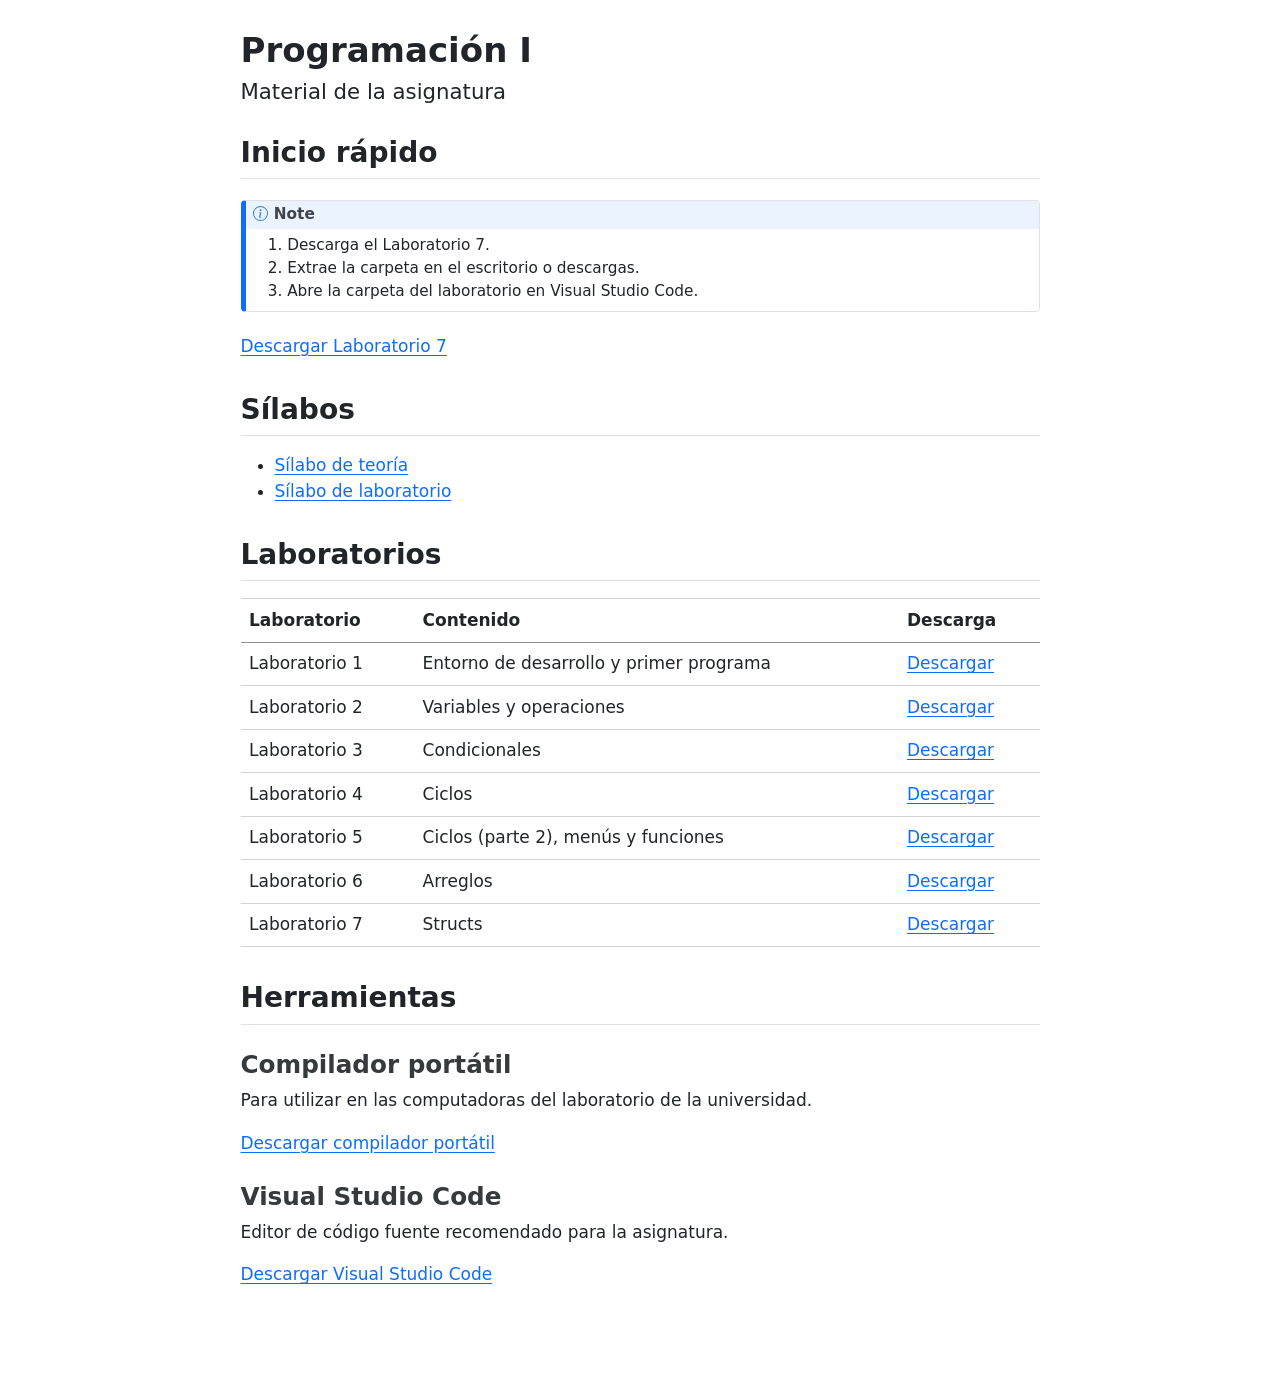
<file: docs/index.html>
<!DOCTYPE html>
<html xmlns="http://www.w3.org/1999/xhtml" lang="en" xml:lang="en"><head>

<meta charset="utf-8">
<meta name="generator" content="quarto-1.10.18">

<meta name="viewport" content="width=device-width, initial-scale=1.0, user-scalable=yes">


<title>Programación I</title>
<style>
/* Default styles provided by pandoc.
** See https://pandoc.org/MANUAL.html#variables-for-html for config info.
*/
span.smallcaps{font-variant: small-caps;}
div.columns{display: flex; gap: 1.5em;}
div.column{flex: auto;}
@media screen {
div.columns{gap: min(4vw, 1.5em);}
div.column{overflow-x: auto;}
}
div.hanging-indent{margin-left: 1.5em; text-indent: -1.5em;}
ul.task-list{list-style: none;}
ul.task-list li input[type="checkbox"] {
  width: 0.8em;
  margin: 0 0.8em 0.2em -1em; /* quarto-specific, see https://github.com/quarto-dev/quarto-cli/issues/4556 */ 
  vertical-align: middle;
}
</style>


<script src="site_libs/quarto-nav/quarto-nav.js"></script>
<script src="site_libs/clipboard/clipboard.min.js"></script>
<script src="site_libs/quarto-search/autocomplete.umd.js"></script>
<script src="site_libs/quarto-search/fuse.min.js"></script>
<script src="site_libs/quarto-search/quarto-search.js"></script>
<meta name="quarto:offset" content="./">
<script src="site_libs/quarto-html/quarto.js" type="module"></script>
<script src="site_libs/quarto-html/tabsets/tabsets.js" type="module"></script>
<script src="site_libs/quarto-html/popper.min.js"></script>
<script src="site_libs/quarto-html/tippy.umd.min.js"></script>
<script src="site_libs/quarto-html/anchor.min.js"></script>
<link href="site_libs/quarto-html/tippy.css" rel="stylesheet">
<link href="site_libs/quarto-html/quarto-syntax-highlighting-64a204ab8560d761af7679ceaba22944.css" rel="stylesheet" id="quarto-text-highlighting-styles">
<script src="site_libs/bootstrap/bootstrap.min.js"></script>
<link href="site_libs/bootstrap/bootstrap-icons.css" rel="stylesheet">
<link href="site_libs/bootstrap/bootstrap-deae0c18f5b5cd7b9158b1169a045e04.min.css" rel="stylesheet" append-hash="true" id="quarto-bootstrap" data-mode="light">
<script id="quarto-search-options" type="application/json">{
  "location": "sidebar",
  "copy-button": false,
  "collapse-after": 3,
  "panel-placement": "start",
  "type": "textbox",
  "limit": 50,
  "keyboard-shortcut": [
    "f",
    "/",
    "s"
  ],
  "show-item-context": false,
  "language": {
    "search-no-results-text": "No results",
    "search-matching-documents-text": "matching documents",
    "search-copy-link-title": "Copy link to search",
    "search-hide-matches-text": "Hide additional matches",
    "search-more-match-text": "more match in this document",
    "search-more-matches-text": "more matches in this document",
    "search-clear-button-title": "Clear",
    "search-text-placeholder": "",
    "search-detached-cancel-button-title": "Cancel",
    "search-submit-button-title": "Submit",
    "search-label": "Search"
  }
}</script>


</head>

<body class="fullcontent quarto-light">

<div id="quarto-search-results"></div>
<!-- content -->
<div id="quarto-content" class="quarto-container page-columns page-rows-contents page-layout-article">
<!-- sidebar -->
<!-- margin-sidebar -->
    
<!-- main -->
<main class="content" id="quarto-document-content">

<header id="title-block-header" class="quarto-title-block default">
<div class="quarto-title">
<h1 class="title">Programación I</h1>
<p class="subtitle lead">Material de la asignatura</p>
</div>



<div class="quarto-title-meta">

    
  
    
  </div>
  


</header>


<section id="inicio-rápido" class="level2">
<h2 class="anchored" data-anchor-id="inicio-rápido">Inicio rápido</h2>
<div class="callout callout-style-default callout-note callout-titled">
<div class="callout-header d-flex align-content-center">
<div class="callout-icon-container">
<i class="callout-icon"></i>
</div>
<div class="callout-title-container flex-fill">
Note
</div>
</div>
<div class="callout-body-container callout-body">
<ol type="1">
<li>Descarga el Laboratorio 7.</li>
<li>Extrae la carpeta en el escritorio o descargas.</li>
<li>Abre la carpeta del laboratorio en Visual Studio Code.</li>
</ol>
</div>
</div>
<p><a href="https://drive.google.com/file/d/1LP2lYH7SJgtkguqZB0Hq0RJKpiYSkkq5/view?usp=sharing">Descargar Laboratorio 7</a></p>
</section>
<section id="sílabos" class="level2">
<h2 class="anchored" data-anchor-id="sílabos">Sílabos</h2>
<ul>
<li><a href="notes/00-silabo-teoria.pdf">Sílabo de teoría</a></li>
<li><a href="notes/00-silabo-lab.pdf">Sílabo de laboratorio</a></li>
</ul>
</section>
<section id="laboratorios" class="level2">
<h2 class="anchored" data-anchor-id="laboratorios">Laboratorios</h2>
<table class="caption-top table">
<thead>
<tr class="header">
<th>Laboratorio</th>
<th>Contenido</th>
<th>Descarga</th>
</tr>
</thead>
<tbody>
<tr class="odd">
<td>Laboratorio 1</td>
<td>Entorno de desarrollo y primer programa</td>
<td><a href="labs/01-introduccion.zip">Descargar</a></td>
</tr>
<tr class="even">
<td>Laboratorio 2</td>
<td>Variables y operaciones</td>
<td><a href="labs/02-variables.zip">Descargar</a></td>
</tr>
<tr class="odd">
<td>Laboratorio 3</td>
<td>Condicionales</td>
<td><a href="labs/03-condicionales.zip">Descargar</a></td>
</tr>
<tr class="even">
<td>Laboratorio 4</td>
<td>Ciclos</td>
<td><a href="labs/04-ciclos.zip">Descargar</a></td>
</tr>
<tr class="odd">
<td>Laboratorio 5</td>
<td>Ciclos (parte 2), menús y funciones</td>
<td><a href="labs/05-ciclos-menus.zip">Descargar</a></td>
</tr>
<tr class="even">
<td>Laboratorio 6</td>
<td>Arreglos</td>
<td><a href="labs/06-arreglos.zip">Descargar</a></td>
</tr>
<tr class="odd">
<td>Laboratorio 7</td>
<td>Structs</td>
<td><a href="labs/07-structs.zip">Descargar</a></td>
</tr>
</tbody>
</table>
</section>
<section id="herramientas" class="level2">
<h2 class="anchored" data-anchor-id="herramientas">Herramientas</h2>
<section id="compilador-portátil" class="level3">
<h3 class="anchored" data-anchor-id="compilador-portátil">Compilador portátil</h3>
<p>Para utilizar en las computadoras del laboratorio de la universidad.</p>
<p><a href="https://github.com/skeeto/w64devkit/releases/download/v2.10.0/w64devkit-x64-2.10.0.7z.exe">Descargar compilador portátil</a></p>
</section>
<section id="visual-studio-code" class="level3">
<h3 class="anchored" data-anchor-id="visual-studio-code">Visual Studio Code</h3>
<p>Editor de código fuente recomendado para la asignatura.</p>
<p><a href="https://code.visualstudio.com/download">Descargar Visual Studio Code</a></p>


</section>
</section>

</main> <!-- /main -->
<script id="quarto-html-after-body" type="application/javascript">
  window.document.addEventListener("DOMContentLoaded", function (event) {
    const icon = "";
    const anchorJS = new window.AnchorJS();
    anchorJS.options = {
      placement: 'right',
      icon: icon
    };
    anchorJS.add('.anchored');
    const isCodeAnnotation = (el) => {
      for (const clz of el.classList) {
        if (clz.startsWith('code-annotation-')) {                     
          return true;
        }
      }
      return false;
    }
    const onCopySuccess = function(e) {
      // button target
      const button = e.trigger;
      // don't keep focus
      button.blur();
      // flash "checked"
      button.classList.add('code-copy-button-checked');
      var currentTitle = button.getAttribute("title");
      button.setAttribute("title", "Copied!");
      let tooltip;
      if (window.bootstrap) {
        button.setAttribute("data-bs-toggle", "tooltip");
        button.setAttribute("data-bs-placement", "left");
        button.setAttribute("data-bs-title", "Copied!");
        tooltip = new bootstrap.Tooltip(button, 
          { trigger: "manual", 
            customClass: "code-copy-button-tooltip",
            offset: [0, -8]});
        tooltip.show();    
      }
      setTimeout(function() {
        if (tooltip) {
          tooltip.hide();
          button.removeAttribute("data-bs-title");
          button.removeAttribute("data-bs-toggle");
          button.removeAttribute("data-bs-placement");
        }
        button.setAttribute("title", currentTitle);
        button.classList.remove('code-copy-button-checked');
      }, 1000);
      // clear code selection
      e.clearSelection();
    }
    const getTextToCopy = function(trigger) {
      const outerScaffold = trigger.parentElement.cloneNode(true);
      const codeEl = outerScaffold.querySelector('code');
      for (const childEl of codeEl.children) {
        if (isCodeAnnotation(childEl)) {
          childEl.remove();
        }
      }
      return codeEl.innerText;
    }
    const clipboard = new window.ClipboardJS('.code-copy-button:not([data-in-quarto-modal])', {
      text: getTextToCopy
    });
    clipboard.on('success', onCopySuccess);
    if (window.document.getElementById('quarto-embedded-source-code-modal')) {
      const clipboardModal = new window.ClipboardJS('.code-copy-button[data-in-quarto-modal]', {
        text: getTextToCopy,
        container: window.document.getElementById('quarto-embedded-source-code-modal')
      });
      clipboardModal.on('success', onCopySuccess);
    }
      var localhostRegex = new RegExp(/^(?:http|https):\/\/localhost\:?[0-9]*\//);
      var mailtoRegex = new RegExp(/^mailto:/);
        var filterRegex = new RegExp('/' + window.location.host + '/');
      var isInternal = (href) => {
          return filterRegex.test(href) || localhostRegex.test(href) || mailtoRegex.test(href);
      }
      // Inspect non-navigation links and adorn them if external
     var links = window.document.querySelectorAll('a[href]:not(.nav-link):not(.navbar-brand):not(.toc-action):not(.sidebar-link):not(.sidebar-item-toggle):not(.pagination-link):not(.no-external):not([aria-hidden]):not(.dropdown-item):not(.quarto-navigation-tool):not(.about-link)');
      for (var i=0; i<links.length; i++) {
        const link = links[i];
        if (!isInternal(link.href)) {
          // undo the damage that might have been done by quarto-nav.js in the case of
          // links that we want to consider external
          if (link.dataset.originalHref !== undefined) {
            link.href = link.dataset.originalHref;
          }
        }
      }
    function tippyHover(el, contentFn, onTriggerFn, onUntriggerFn) {
      const config = {
        allowHTML: true,
        maxWidth: 500,
        delay: 100,
        arrow: false,
        appendTo: function(el) {
            return el.parentElement;
        },
        interactive: true,
        interactiveBorder: 10,
        theme: 'quarto',
        placement: 'bottom-start',
      };
      if (contentFn) {
        config.content = contentFn;
      }
      if (onTriggerFn) {
        config.onTrigger = onTriggerFn;
      }
      if (onUntriggerFn) {
        config.onUntrigger = onUntriggerFn;
      }
      window.tippy(el, config); 
    }
    const noterefs = window.document.querySelectorAll('a[role="doc-noteref"]');
    for (var i=0; i<noterefs.length; i++) {
      const ref = noterefs[i];
      tippyHover(ref, function() {
        // use id or data attribute instead here
        let href = ref.getAttribute('data-footnote-href') || ref.getAttribute('href');
        try { href = new URL(href).hash; } catch {}
        const id = href.replace(/^#\/?/, "");
        const note = window.document.getElementById(id);
        if (note) {
          return note.innerHTML;
        } else {
          return "";
        }
      });
    }
    const xrefs = window.document.querySelectorAll('a.quarto-xref');
    const processXRef = (id, note) => {
      // Strip column container classes
      const stripColumnClz = (el) => {
        el.classList.remove("page-full", "page-columns");
        if (el.children) {
          for (const child of el.children) {
            stripColumnClz(child);
          }
        }
      }
      stripColumnClz(note)
      if (id === null || id.startsWith('sec-')) {
        // Special case sections, only their first couple elements
        const container = document.createElement("div");
        if (note.children && note.children.length > 2) {
          container.appendChild(note.children[0].cloneNode(true));
          for (let i = 1; i < note.children.length; i++) {
            const child = note.children[i];
            if (child.tagName === "P" && child.innerText === "") {
              continue;
            } else {
              container.appendChild(child.cloneNode(true));
              break;
            }
          }
          if (window.Quarto?.typesetMath) {
            window.Quarto.typesetMath(container);
          }
          return container.innerHTML
        } else {
          if (window.Quarto?.typesetMath) {
            window.Quarto.typesetMath(note);
          }
          return note.innerHTML;
        }
      } else {
        // Remove any anchor links if they are present
        const anchorLink = note.querySelector('a.anchorjs-link');
        if (anchorLink) {
          anchorLink.remove();
        }
        if (window.Quarto?.typesetMath) {
          window.Quarto.typesetMath(note);
        }
        if (note.classList.contains("callout")) {
          return note.outerHTML;
        } else {
          return note.innerHTML;
        }
      }
    }
    for (var i=0; i<xrefs.length; i++) {
      const xref = xrefs[i];
      tippyHover(xref, undefined, function(instance) {
        instance.disable();
        let url = xref.getAttribute('href');
        let hash = undefined; 
        if (url.startsWith('#')) {
          hash = url;
        } else {
          try { hash = new URL(url).hash; } catch {}
        }
        if (hash) {
          const id = hash.replace(/^#\/?/, "");
          const note = window.document.getElementById(id);
          if (note !== null) {
            try {
              const html = processXRef(id, note.cloneNode(true));
              instance.setContent(html);
            } finally {
              instance.enable();
              instance.show();
            }
          } else {
            // See if we can fetch this
            fetch(url.split('#')[0])
            .then(res => res.text())
            .then(html => {
              const parser = new DOMParser();
              const htmlDoc = parser.parseFromString(html, "text/html");
              const note = htmlDoc.getElementById(id);
              if (note !== null) {
                const html = processXRef(id, note);
                instance.setContent(html);
              } 
            }).finally(() => {
              instance.enable();
              instance.show();
            });
          }
        } else {
          // See if we can fetch a full url (with no hash to target)
          // This is a special case and we should probably do some content thinning / targeting
          fetch(url)
          .then(res => res.text())
          .then(html => {
            const parser = new DOMParser();
            const htmlDoc = parser.parseFromString(html, "text/html");
            const note = htmlDoc.querySelector('main.content');
            if (note !== null) {
              // This should only happen for chapter cross references
              // (since there is no id in the URL)
              // remove the first header
              if (note.children.length > 0 && note.children[0].tagName === "HEADER") {
                note.children[0].remove();
              }
              const html = processXRef(null, note);
              instance.setContent(html);
            } 
          }).finally(() => {
            instance.enable();
            instance.show();
          });
        }
      }, function(instance) {
      });
    }
        let selectedAnnoteEl;
        const selectorForAnnotation = ( cell, annotation) => {
          let cellAttr = 'data-code-cell="' + cell + '"';
          let lineAttr = 'data-code-annotation="' +  annotation + '"';
          const selector = 'span[' + cellAttr + '][' + lineAttr + ']';
          return selector;
        }
        const selectCodeLines = (annoteEl) => {
          const doc = window.document;
          const targetCell = annoteEl.getAttribute("data-target-cell");
          const targetAnnotation = annoteEl.getAttribute("data-target-annotation");
          const annoteSpan = window.document.querySelector(selectorForAnnotation(targetCell, targetAnnotation));
          const lines = annoteSpan.getAttribute("data-code-lines").split(",");
          const lineIds = lines.map((line) => {
            return targetCell + "-" + line;
          })
          let top = null;
          let height = null;
          let parent = null;
          if (lineIds.length > 0) {
              //compute the position of the single el (top and bottom and make a div)
              const el = window.document.getElementById(lineIds[0]);
              top = el.offsetTop;
              height = el.offsetHeight;
              parent = el.parentElement.parentElement;
            if (lineIds.length > 1) {
              const lastEl = window.document.getElementById(lineIds[lineIds.length - 1]);
              const bottom = lastEl.offsetTop + lastEl.offsetHeight;
              height = bottom - top;
            }
            if (top !== null && height !== null && parent !== null) {
              // cook up a div (if necessary) and position it 
              let div = window.document.getElementById("code-annotation-line-highlight");
              if (div === null) {
                div = window.document.createElement("div");
                div.setAttribute("id", "code-annotation-line-highlight");
                div.style.position = 'absolute';
                parent.appendChild(div);
              }
              div.style.top = top - 2 + "px";
              div.style.height = height + 4 + "px";
              div.style.left = 0;
              let gutterDiv = window.document.getElementById("code-annotation-line-highlight-gutter");
              if (gutterDiv === null) {
                gutterDiv = window.document.createElement("div");
                gutterDiv.setAttribute("id", "code-annotation-line-highlight-gutter");
                gutterDiv.style.position = 'absolute';
                const codeCell = window.document.getElementById(targetCell);
                const gutter = codeCell.querySelector('.code-annotation-gutter');
                gutter.appendChild(gutterDiv);
              }
              gutterDiv.style.top = top - 2 + "px";
              gutterDiv.style.height = height + 4 + "px";
            }
            selectedAnnoteEl = annoteEl;
          }
        };
        const unselectCodeLines = () => {
          const elementsIds = ["code-annotation-line-highlight", "code-annotation-line-highlight-gutter"];
          elementsIds.forEach((elId) => {
            const div = window.document.getElementById(elId);
            if (div) {
              div.remove();
            }
          });
          selectedAnnoteEl = undefined;
        };
          // Handle positioning of the toggle
      window.addEventListener(
        "resize",
        throttle(() => {
          elRect = undefined;
          if (selectedAnnoteEl) {
            selectCodeLines(selectedAnnoteEl);
          }
        }, 10)
      );
      function throttle(fn, ms) {
      let throttle = false;
      let timer;
        return (...args) => {
          if(!throttle) { // first call gets through
              fn.apply(this, args);
              throttle = true;
          } else { // all the others get throttled
              if(timer) clearTimeout(timer); // cancel #2
              timer = setTimeout(() => {
                fn.apply(this, args);
                timer = throttle = false;
              }, ms);
          }
        };
      }
        // Attach click handler to the DT
        const annoteDls = window.document.querySelectorAll('dt[data-target-cell]');
        for (const annoteDlNode of annoteDls) {
          annoteDlNode.addEventListener('click', (event) => {
            const clickedEl = event.target;
            if (clickedEl !== selectedAnnoteEl) {
              unselectCodeLines();
              const activeEl = window.document.querySelector('dt[data-target-cell].code-annotation-active');
              if (activeEl) {
                activeEl.classList.remove('code-annotation-active');
              }
              selectCodeLines(clickedEl);
              clickedEl.classList.add('code-annotation-active');
            } else {
              // Unselect the line
              unselectCodeLines();
              clickedEl.classList.remove('code-annotation-active');
            }
          });
        }
    const findCites = (el) => {
      const parentEl = el.parentElement;
      if (parentEl) {
        const cites = parentEl.dataset.cites;
        if (cites) {
          return {
            el,
            cites: cites.split(' ')
          };
        } else {
          return findCites(el.parentElement)
        }
      } else {
        return undefined;
      }
    };
    var bibliorefs = window.document.querySelectorAll('a[role="doc-biblioref"]');
    for (var i=0; i<bibliorefs.length; i++) {
      const ref = bibliorefs[i];
      const citeInfo = findCites(ref);
      if (citeInfo) {
        tippyHover(citeInfo.el, function() {
          var popup = window.document.createElement('div');
          citeInfo.cites.forEach(function(cite) {
            var citeDiv = window.document.createElement('div');
            citeDiv.classList.add('hanging-indent');
            citeDiv.classList.add('csl-entry');
            var biblioDiv = window.document.getElementById('ref-' + cite);
            if (biblioDiv) {
              citeDiv.innerHTML = biblioDiv.innerHTML;
            }
            popup.appendChild(citeDiv);
          });
          return popup.innerHTML;
        });
      }
    }
  });
  </script>
</div> <!-- /content -->




</body></html>
</file>
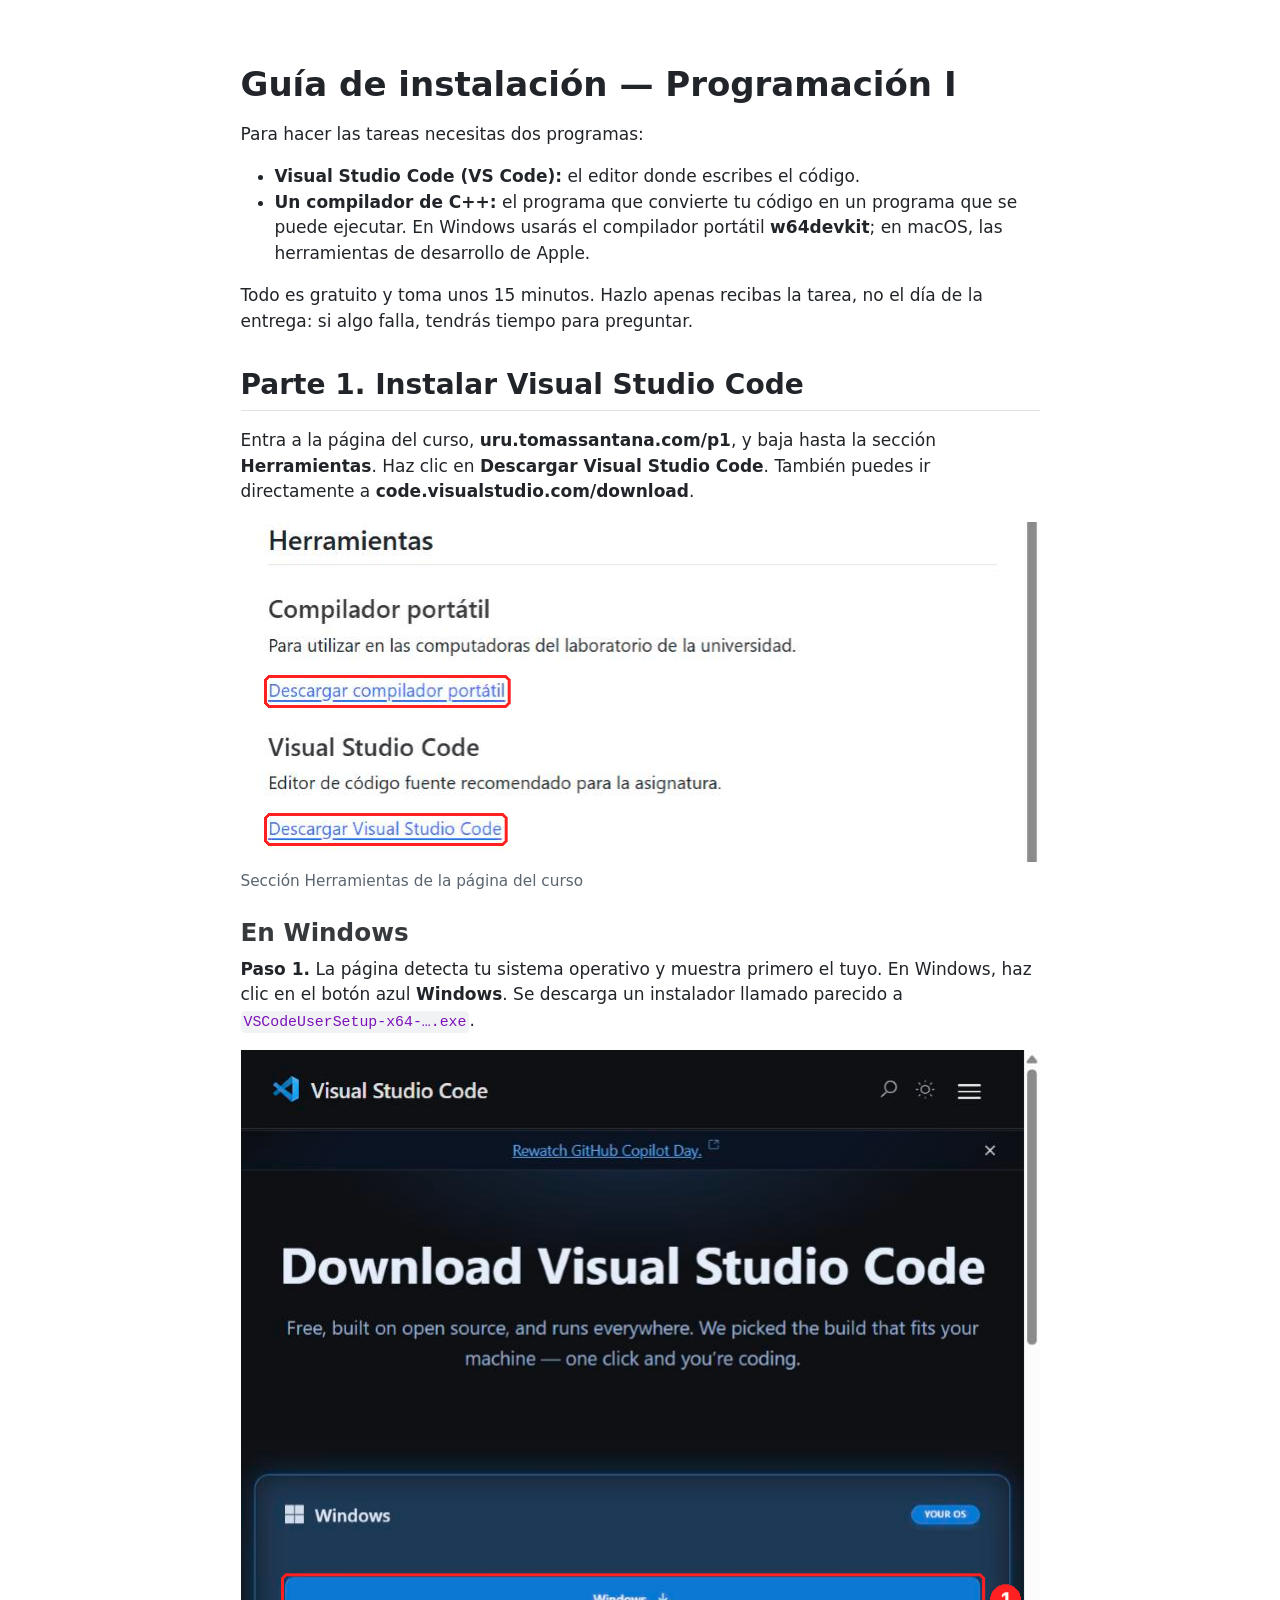
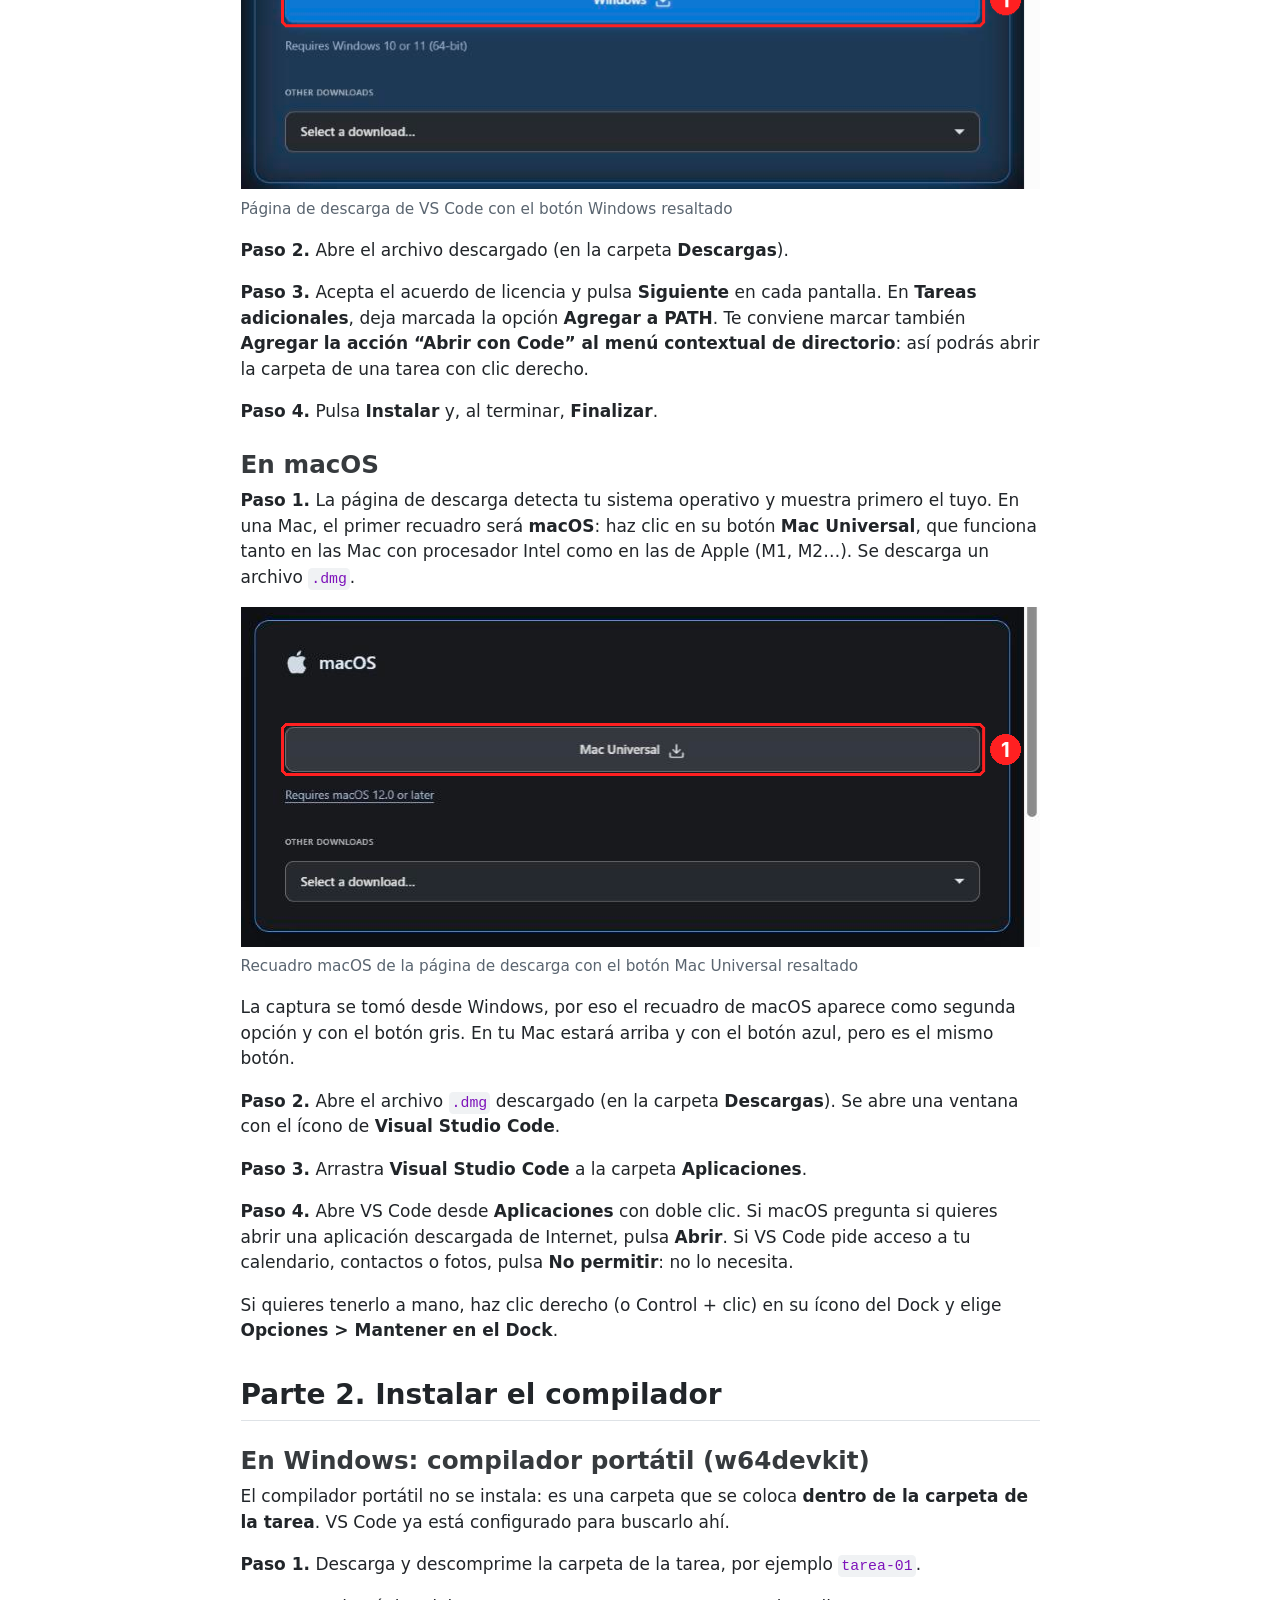
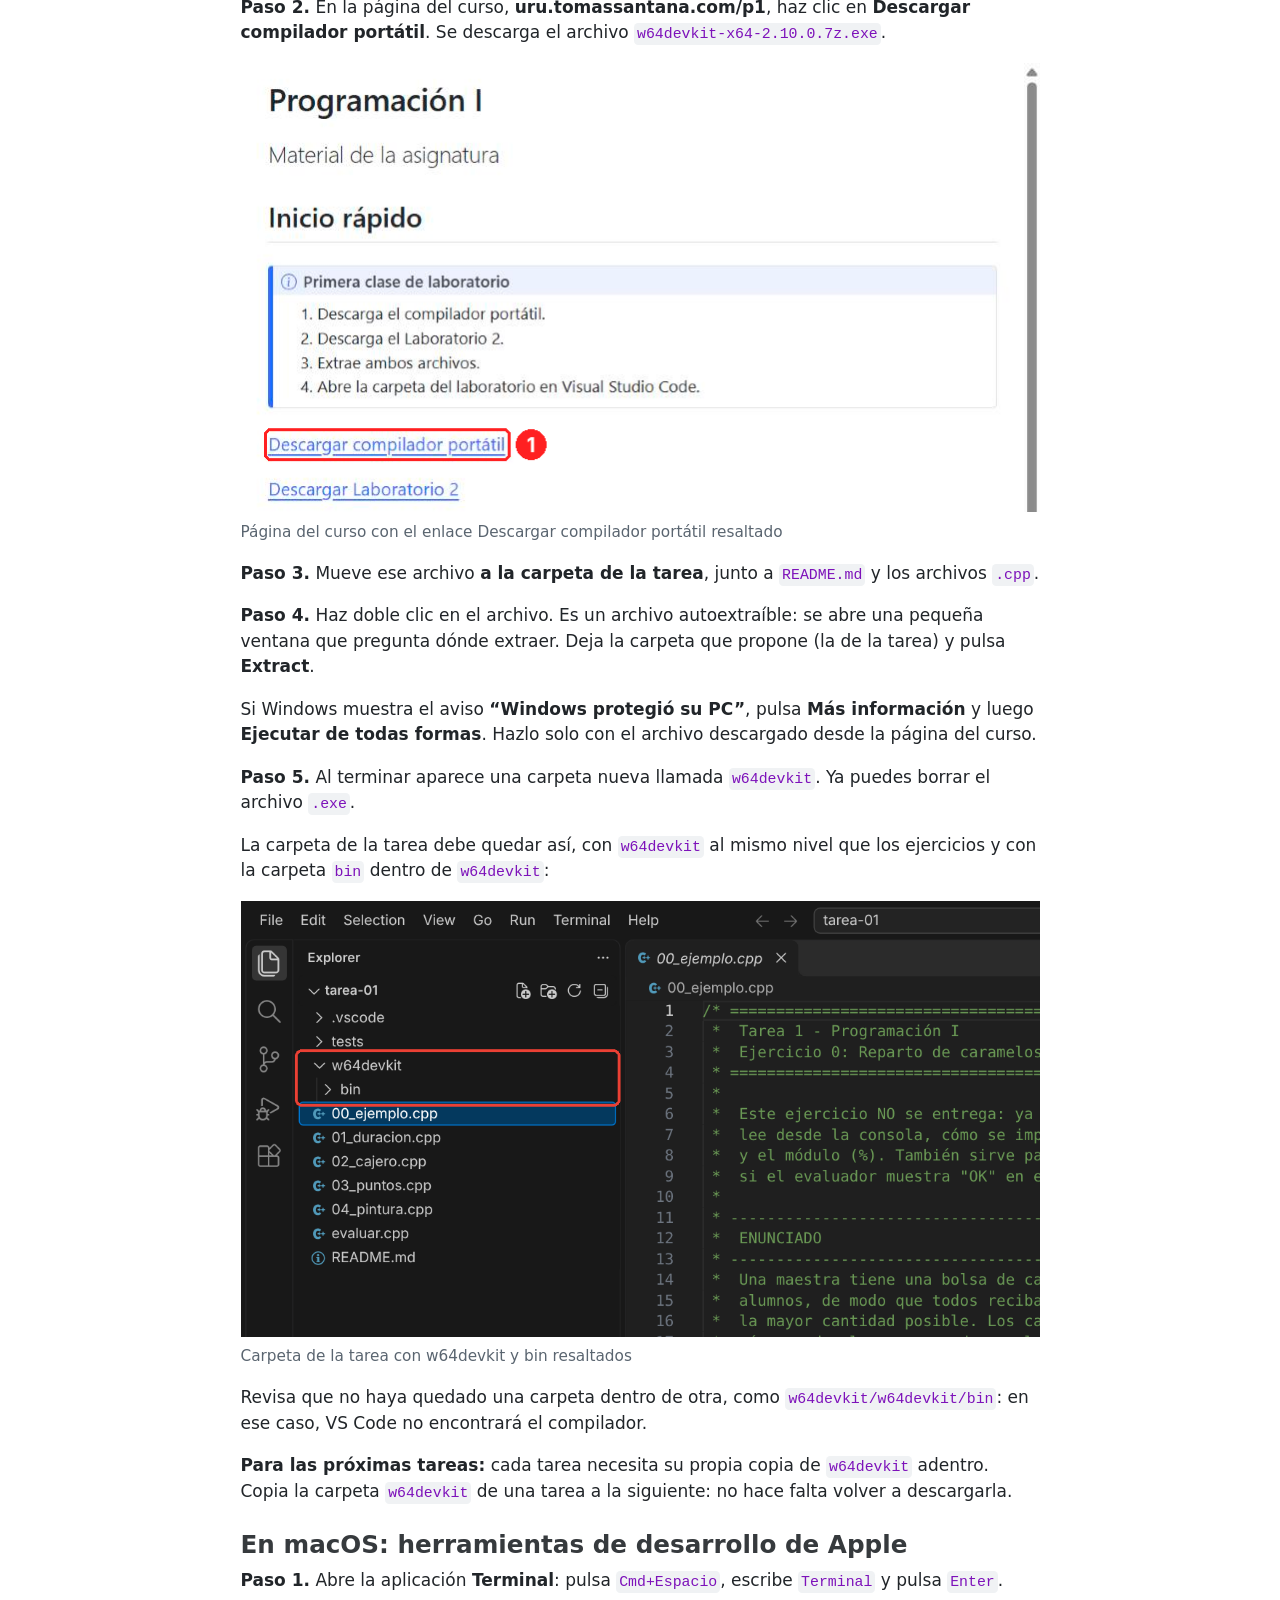
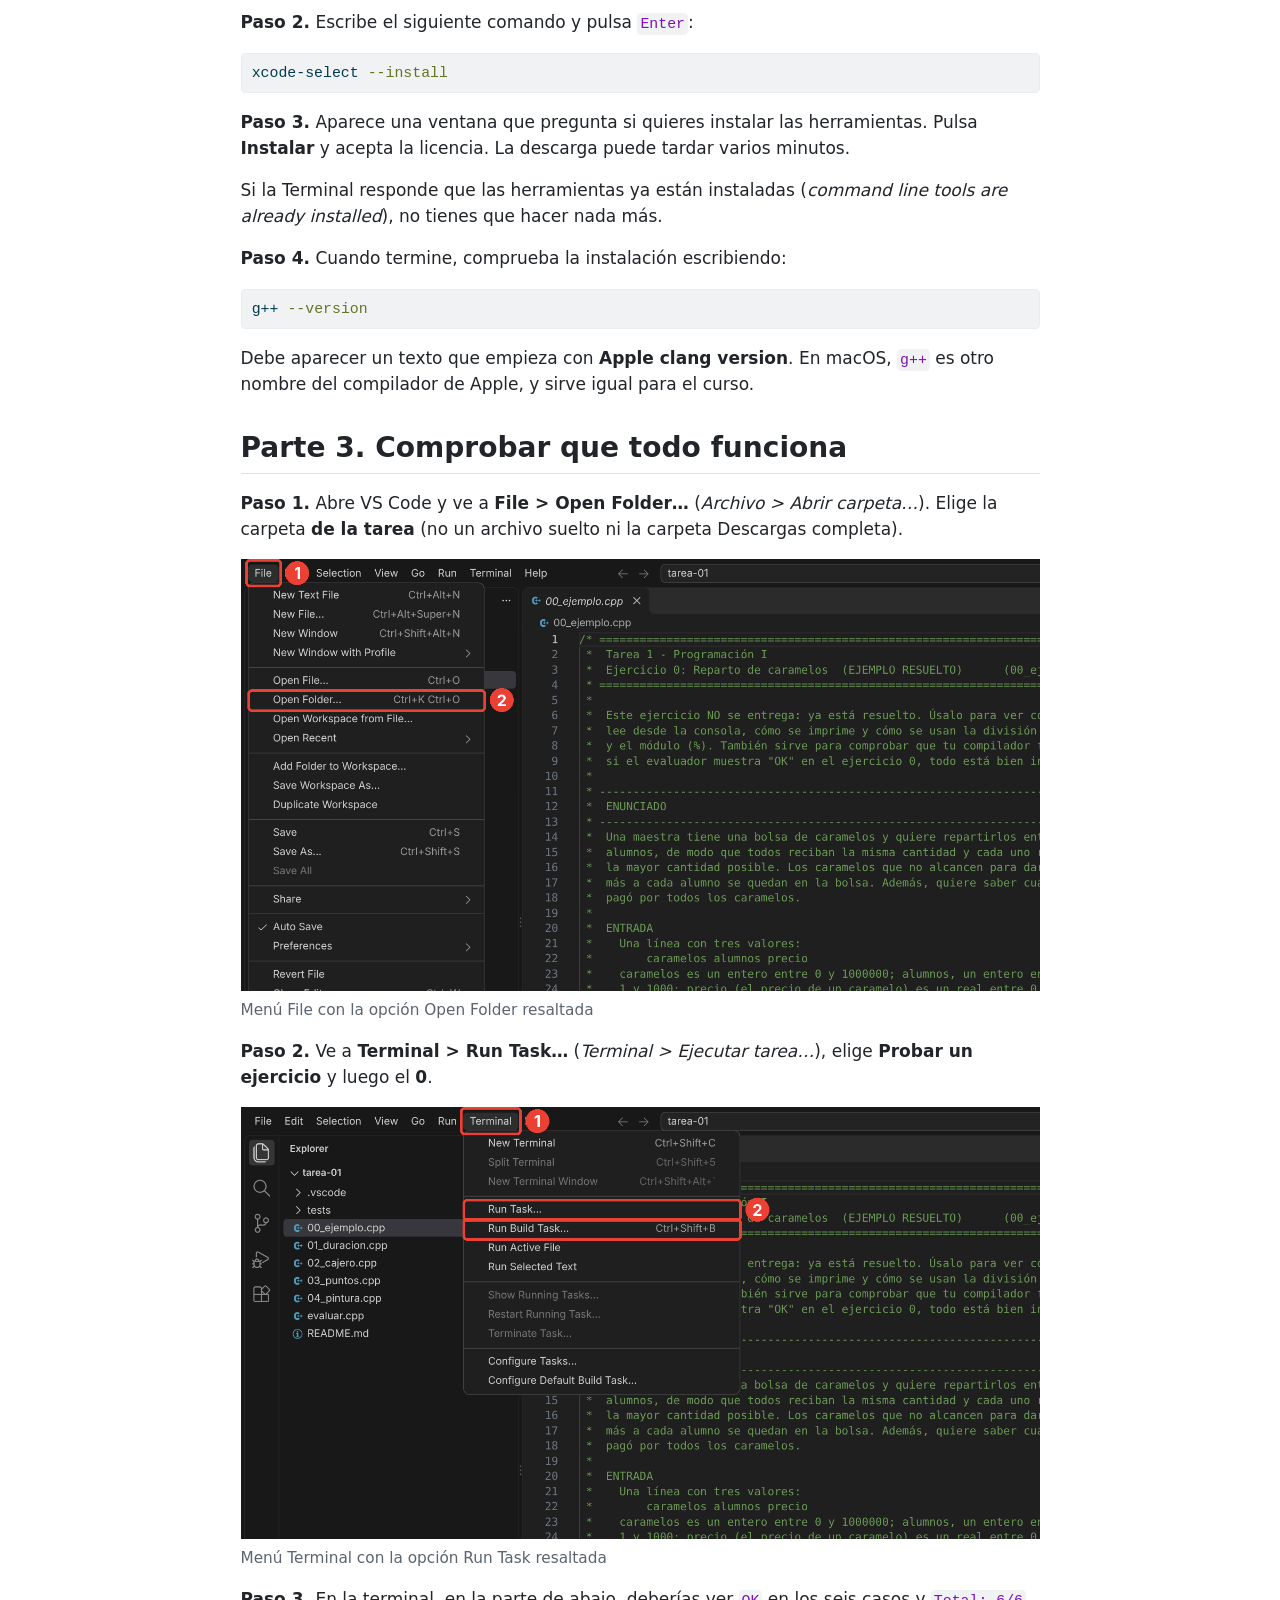
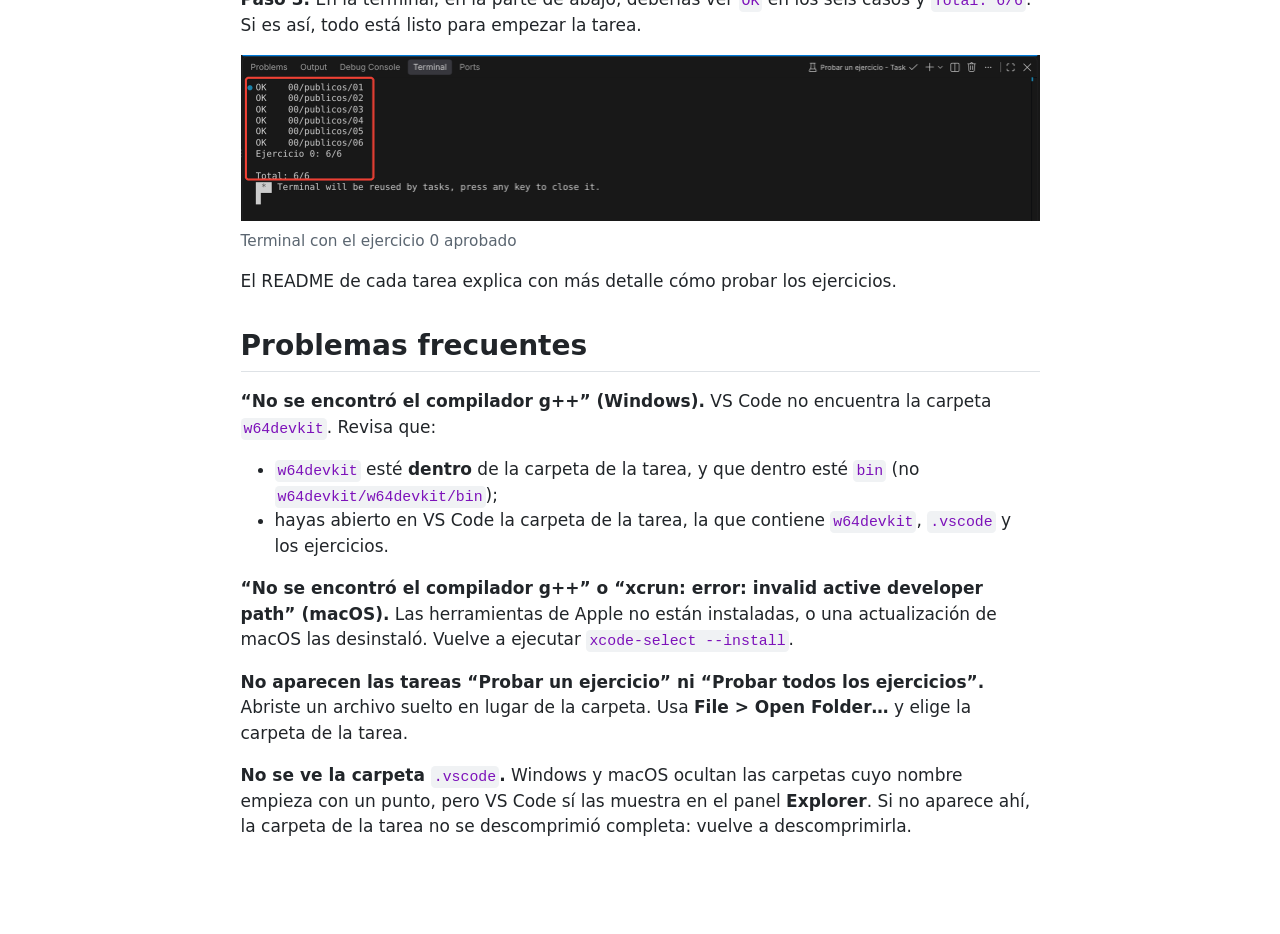
<file: docs/homework/tarea-01/SETUP.html>
<!DOCTYPE html>
<html xmlns="http://www.w3.org/1999/xhtml" lang="en" xml:lang="en"><head>

<meta charset="utf-8">
<meta name="generator" content="quarto-1.10.18">

<meta name="viewport" content="width=device-width, initial-scale=1.0, user-scalable=yes">


<title>setup – Programación I</title>
<style>
/* Default styles provided by pandoc.
** See https://pandoc.org/MANUAL.html#variables-for-html for config info.
*/
span.smallcaps{font-variant: small-caps;}
div.columns{display: flex; gap: 1.5em;}
div.column{flex: auto;}
@media screen {
div.columns{gap: min(4vw, 1.5em);}
div.column{overflow-x: auto;}
}
div.hanging-indent{margin-left: 1.5em; text-indent: -1.5em;}
ul.task-list{list-style: none;}
ul.task-list li input[type="checkbox"] {
  width: 0.8em;
  margin: 0 0.8em 0.2em -1em; /* quarto-specific, see https://github.com/quarto-dev/quarto-cli/issues/4556 */ 
  vertical-align: middle;
}
/* CSS for syntax highlighting */
html { -webkit-text-size-adjust: 100%; }
pre > code.sourceCode { white-space: pre; position: relative; }
pre > code.sourceCode > span { display: inline-block; line-height: 1.25; }
pre > code.sourceCode > span:empty { height: 1.2em; }
.sourceCode { overflow: visible; }
code.sourceCode > span { color: inherit; text-decoration: inherit; }
div.sourceCode { margin: 1em 0; }
pre.sourceCode { margin: 0; }
@media screen {
div.sourceCode { overflow: auto; }
}
@media print {
pre > code.sourceCode { white-space: pre-wrap; }
pre > code.sourceCode > span { text-indent: -5em; padding-left: 5em; }
}
pre.numberSource code
  { counter-reset: source-line 0; }
pre.numberSource code > span
  { position: relative; left: -4em; counter-increment: source-line; }
pre.numberSource code > span > a:first-child::before
  { content: counter(source-line);
    position: relative; left: -1em; text-align: right; vertical-align: baseline;
    border: none; display: inline-block;
    -webkit-touch-callout: none; -webkit-user-select: none;
    -khtml-user-select: none; -moz-user-select: none;
    -ms-user-select: none; user-select: none;
    padding: 0 4px; width: 4em;
  }
pre.numberSource { margin-left: 3em;  padding-left: 4px; }
div.sourceCode
  {   }
@media screen {
pre > code.sourceCode > span > a:first-child::before { text-decoration: underline; }
}
</style>


<script src="../../site_libs/quarto-nav/quarto-nav.js"></script>
<script src="../../site_libs/clipboard/clipboard.min.js"></script>
<script src="../../site_libs/quarto-search/autocomplete.umd.js"></script>
<script src="../../site_libs/quarto-search/fuse.min.js"></script>
<script src="../../site_libs/quarto-search/quarto-search.js"></script>
<meta name="quarto:offset" content="../../">
<script src="../../site_libs/quarto-html/quarto.js" type="module"></script>
<script src="../../site_libs/quarto-html/tabsets/tabsets.js" type="module"></script>
<script src="../../site_libs/quarto-html/popper.min.js"></script>
<script src="../../site_libs/quarto-html/tippy.umd.min.js"></script>
<script src="../../site_libs/quarto-html/anchor.min.js"></script>
<link href="../../site_libs/quarto-html/tippy.css" rel="stylesheet">
<link href="../../site_libs/quarto-html/quarto-syntax-highlighting-64a204ab8560d761af7679ceaba22944.css" rel="stylesheet" id="quarto-text-highlighting-styles">
<script src="../../site_libs/bootstrap/bootstrap.min.js"></script>
<link href="../../site_libs/bootstrap/bootstrap-icons.css" rel="stylesheet">
<link href="../../site_libs/bootstrap/bootstrap-deae0c18f5b5cd7b9158b1169a045e04.min.css" rel="stylesheet" append-hash="true" id="quarto-bootstrap" data-mode="light">
<script id="quarto-search-options" type="application/json">{
  "location": "sidebar",
  "copy-button": false,
  "collapse-after": 3,
  "panel-placement": "start",
  "type": "textbox",
  "limit": 50,
  "keyboard-shortcut": [
    "f",
    "/",
    "s"
  ],
  "show-item-context": false,
  "language": {
    "search-no-results-text": "No results",
    "search-matching-documents-text": "matching documents",
    "search-copy-link-title": "Copy link to search",
    "search-hide-matches-text": "Hide additional matches",
    "search-more-match-text": "more match in this document",
    "search-more-matches-text": "more matches in this document",
    "search-clear-button-title": "Clear",
    "search-text-placeholder": "",
    "search-detached-cancel-button-title": "Cancel",
    "search-submit-button-title": "Submit",
    "search-label": "Search"
  }
}</script>


</head>

<body class="fullcontent quarto-light">

<div id="quarto-search-results"></div>
<!-- content -->
<div id="quarto-content" class="quarto-container page-columns page-rows-contents page-layout-article">
<!-- sidebar -->
<!-- margin-sidebar -->
    
<!-- main -->
<main class="content" id="quarto-document-content"><header id="title-block-header" class="quarto-title-block"></header>




<section id="guía-de-instalación-programación-i" class="level1">
<h1>Guía de instalación — Programación I</h1>
<p>Para hacer las tareas necesitas dos programas:</p>
<ul>
<li><strong>Visual Studio Code (VS Code):</strong> el editor donde escribes el código.</li>
<li><strong>Un compilador de C++:</strong> el programa que convierte tu código en un programa que se puede ejecutar. En Windows usarás el compilador portátil <strong>w64devkit</strong>; en macOS, las herramientas de desarrollo de Apple.</li>
</ul>
<p>Todo es gratuito y toma unos 15 minutos. Hazlo apenas recibas la tarea, no el día de la entrega: si algo falla, tendrás tiempo para preguntar.</p>
<section id="parte-1.-instalar-visual-studio-code" class="level2">
<h2 class="anchored" data-anchor-id="parte-1.-instalar-visual-studio-code">Parte 1. Instalar Visual Studio Code</h2>
<p>Entra a la página del curso, <strong>uru.tomassantana.com/p1</strong>, y baja hasta la sección <strong>Herramientas</strong>. Haz clic en <strong>Descargar Visual Studio Code</strong>. También puedes ir directamente a <strong>code.visualstudio.com/download</strong>.</p>
<div class="quarto-figure quarto-figure-center">
<figure class="figure">
<p><img src="imagenes/setup_curso_herramientas.png" class="img-fluid figure-img"></p>
<figcaption>Sección Herramientas de la página del curso</figcaption>
</figure>
</div>
<section id="en-windows" class="level3">
<h3 class="anchored" data-anchor-id="en-windows">En Windows</h3>
<p><strong>Paso 1.</strong> La página detecta tu sistema operativo y muestra primero el tuyo. En Windows, haz clic en el botón azul <strong>Windows</strong>. Se descarga un instalador llamado parecido a <code>VSCodeUserSetup-x64-….exe</code>.</p>
<div class="quarto-figure quarto-figure-center">
<figure class="figure">
<p><img src="imagenes/setup_vscode_windows.png" class="img-fluid figure-img"></p>
<figcaption>Página de descarga de VS Code con el botón Windows resaltado</figcaption>
</figure>
</div>
<p><strong>Paso 2.</strong> Abre el archivo descargado (en la carpeta <strong>Descargas</strong>).</p>
<p><strong>Paso 3.</strong> Acepta el acuerdo de licencia y pulsa <strong>Siguiente</strong> en cada pantalla. En <strong>Tareas adicionales</strong>, deja marcada la opción <strong>Agregar a PATH</strong>. Te conviene marcar también <strong>Agregar la acción “Abrir con Code” al menú contextual de directorio</strong>: así podrás abrir la carpeta de una tarea con clic derecho.</p>
<p><strong>Paso 4.</strong> Pulsa <strong>Instalar</strong> y, al terminar, <strong>Finalizar</strong>.</p>
</section>
<section id="en-macos" class="level3">
<h3 class="anchored" data-anchor-id="en-macos">En macOS</h3>
<p><strong>Paso 1.</strong> La página de descarga detecta tu sistema operativo y muestra primero el tuyo. En una Mac, el primer recuadro será <strong>macOS</strong>: haz clic en su botón <strong>Mac Universal</strong>, que funciona tanto en las Mac con procesador Intel como en las de Apple (M1, M2…). Se descarga un archivo <code>.dmg</code>.</p>
<div class="quarto-figure quarto-figure-center">
<figure class="figure">
<p><img src="imagenes/setup_vscode_macos.png" class="img-fluid figure-img"></p>
<figcaption>Recuadro macOS de la página de descarga con el botón Mac Universal resaltado</figcaption>
</figure>
</div>
<p>La captura se tomó desde Windows, por eso el recuadro de macOS aparece como segunda opción y con el botón gris. En tu Mac estará arriba y con el botón azul, pero es el mismo botón.</p>
<p><strong>Paso 2.</strong> Abre el archivo <code>.dmg</code> descargado (en la carpeta <strong>Descargas</strong>). Se abre una ventana con el ícono de <strong>Visual Studio Code</strong>.</p>
<p><strong>Paso 3.</strong> Arrastra <strong>Visual Studio Code</strong> a la carpeta <strong>Aplicaciones</strong>.</p>
<p><strong>Paso 4.</strong> Abre VS Code desde <strong>Aplicaciones</strong> con doble clic. Si macOS pregunta si quieres abrir una aplicación descargada de Internet, pulsa <strong>Abrir</strong>. Si VS Code pide acceso a tu calendario, contactos o fotos, pulsa <strong>No permitir</strong>: no lo necesita.</p>
<p>Si quieres tenerlo a mano, haz clic derecho (o Control + clic) en su ícono del Dock y elige <strong>Opciones &gt; Mantener en el Dock</strong>.</p>
</section>
</section>
<section id="parte-2.-instalar-el-compilador" class="level2">
<h2 class="anchored" data-anchor-id="parte-2.-instalar-el-compilador">Parte 2. Instalar el compilador</h2>
<section id="en-windows-compilador-portátil-w64devkit" class="level3">
<h3 class="anchored" data-anchor-id="en-windows-compilador-portátil-w64devkit">En Windows: compilador portátil (w64devkit)</h3>
<p>El compilador portátil no se instala: es una carpeta que se coloca <strong>dentro de la carpeta de la tarea</strong>. VS Code ya está configurado para buscarlo ahí.</p>
<p><strong>Paso 1.</strong> Descarga y descomprime la carpeta de la tarea, por ejemplo <code>tarea-01</code>.</p>
<p><strong>Paso 2.</strong> En la página del curso, <strong>uru.tomassantana.com/p1</strong>, haz clic en <strong>Descargar compilador portátil</strong>. Se descarga el archivo <code>w64devkit-x64-2.10.0.7z.exe</code>.</p>
<div class="quarto-figure quarto-figure-center">
<figure class="figure">
<p><img src="imagenes/setup_curso_compilador.png" class="img-fluid figure-img"></p>
<figcaption>Página del curso con el enlace Descargar compilador portátil resaltado</figcaption>
</figure>
</div>
<p><strong>Paso 3.</strong> Mueve ese archivo <strong>a la carpeta de la tarea</strong>, junto a <code>README.md</code> y los archivos <code>.cpp</code>.</p>
<p><strong>Paso 4.</strong> Haz doble clic en el archivo. Es un archivo autoextraíble: se abre una pequeña ventana que pregunta dónde extraer. Deja la carpeta que propone (la de la tarea) y pulsa <strong>Extract</strong>.</p>
<p>Si Windows muestra el aviso <strong>“Windows protegió su PC”</strong>, pulsa <strong>Más información</strong> y luego <strong>Ejecutar de todas formas</strong>. Hazlo solo con el archivo descargado desde la página del curso.</p>
<p><strong>Paso 5.</strong> Al terminar aparece una carpeta nueva llamada <code>w64devkit</code>. Ya puedes borrar el archivo <code>.exe</code>.</p>
<p>La carpeta de la tarea debe quedar así, con <code>w64devkit</code> al mismo nivel que los ejercicios y con la carpeta <code>bin</code> dentro de <code>w64devkit</code>:</p>
<div class="quarto-figure quarto-figure-center">
<figure class="figure">
<p><img src="imagenes/setup_estructura_carpeta.png" class="img-fluid figure-img"></p>
<figcaption>Carpeta de la tarea con w64devkit y bin resaltados</figcaption>
</figure>
</div>
<p>Revisa que no haya quedado una carpeta dentro de otra, como <code>w64devkit/w64devkit/bin</code>: en ese caso, VS Code no encontrará el compilador.</p>
<p><strong>Para las próximas tareas:</strong> cada tarea necesita su propia copia de <code>w64devkit</code> adentro. Copia la carpeta <code>w64devkit</code> de una tarea a la siguiente: no hace falta volver a descargarla.</p>
</section>
<section id="en-macos-herramientas-de-desarrollo-de-apple" class="level3">
<h3 class="anchored" data-anchor-id="en-macos-herramientas-de-desarrollo-de-apple">En macOS: herramientas de desarrollo de Apple</h3>
<p><strong>Paso 1.</strong> Abre la aplicación <strong>Terminal</strong>: pulsa <code>Cmd+Espacio</code>, escribe <code>Terminal</code> y pulsa <code>Enter</code>.</p>
<p><strong>Paso 2.</strong> Escribe el siguiente comando y pulsa <code>Enter</code>:</p>
<div class="code-copy-outer-scaffold"><div class="sourceCode" id="cb1"><pre class="sourceCode sh code-with-copy"><code class="sourceCode bash"><span id="cb1-1"><a href="#cb1-1" aria-hidden="true" tabindex="-1"></a><span class="ex">xcode-select</span> <span class="at">--install</span></span></code></pre></div><button title="Copy to Clipboard" class="code-copy-button"><i class="bi"></i></button></div>
<p><strong>Paso 3.</strong> Aparece una ventana que pregunta si quieres instalar las herramientas. Pulsa <strong>Instalar</strong> y acepta la licencia. La descarga puede tardar varios minutos.</p>
<p>Si la Terminal responde que las herramientas ya están instaladas (<em>command line tools are already installed</em>), no tienes que hacer nada más.</p>
<p><strong>Paso 4.</strong> Cuando termine, comprueba la instalación escribiendo:</p>
<div class="code-copy-outer-scaffold"><div class="sourceCode" id="cb2"><pre class="sourceCode sh code-with-copy"><code class="sourceCode bash"><span id="cb2-1"><a href="#cb2-1" aria-hidden="true" tabindex="-1"></a><span class="ex">g++</span> <span class="at">--version</span></span></code></pre></div><button title="Copy to Clipboard" class="code-copy-button"><i class="bi"></i></button></div>
<p>Debe aparecer un texto que empieza con <strong>Apple clang version</strong>. En macOS, <code>g++</code> es otro nombre del compilador de Apple, y sirve igual para el curso.</p>
</section>
</section>
<section id="parte-3.-comprobar-que-todo-funciona" class="level2">
<h2 class="anchored" data-anchor-id="parte-3.-comprobar-que-todo-funciona">Parte 3. Comprobar que todo funciona</h2>
<p><strong>Paso 1.</strong> Abre VS Code y ve a <strong>File &gt; Open Folder…</strong> (<em>Archivo &gt; Abrir carpeta…</em>). Elige la carpeta <strong>de la tarea</strong> (no un archivo suelto ni la carpeta Descargas completa).</p>
<div class="quarto-figure quarto-figure-center">
<figure class="figure">
<p><img src="imagenes/vscode_1_abrir_carpeta.png" class="img-fluid figure-img"></p>
<figcaption>Menú File con la opción Open Folder resaltada</figcaption>
</figure>
</div>
<p><strong>Paso 2.</strong> Ve a <strong>Terminal &gt; Run Task…</strong> (<em>Terminal &gt; Ejecutar tarea…</em>), elige <strong>Probar un ejercicio</strong> y luego el <strong>0</strong>.</p>
<div class="quarto-figure quarto-figure-center">
<figure class="figure">
<p><img src="imagenes/vscode_3_menu_terminal.png" class="img-fluid figure-img"></p>
<figcaption>Menú Terminal con la opción Run Task resaltada</figcaption>
</figure>
</div>
<p><strong>Paso 3.</strong> En la terminal, en la parte de abajo, deberías ver <code>OK</code> en los seis casos y <code>Total: 6/6</code>. Si es así, todo está listo para empezar la tarea.</p>
<div class="quarto-figure quarto-figure-center">
<figure class="figure">
<p><img src="imagenes/vscode_6_resultado_ok.png" class="img-fluid figure-img"></p>
<figcaption>Terminal con el ejercicio 0 aprobado</figcaption>
</figure>
</div>
<p>El README de cada tarea explica con más detalle cómo probar los ejercicios.</p>
</section>
<section id="problemas-frecuentes" class="level2">
<h2 class="anchored" data-anchor-id="problemas-frecuentes">Problemas frecuentes</h2>
<p><strong>“No se encontró el compilador g++” (Windows).</strong> VS Code no encuentra la carpeta <code>w64devkit</code>. Revisa que:</p>
<ul>
<li><code>w64devkit</code> esté <strong>dentro</strong> de la carpeta de la tarea, y que dentro esté <code>bin</code> (no <code>w64devkit/w64devkit/bin</code>);</li>
<li>hayas abierto en VS Code la carpeta de la tarea, la que contiene <code>w64devkit</code>, <code>.vscode</code> y los ejercicios.</li>
</ul>
<p><strong>“No se encontró el compilador g++” o “xcrun: error: invalid active developer path” (macOS).</strong> Las herramientas de Apple no están instaladas, o una actualización de macOS las desinstaló. Vuelve a ejecutar <code>xcode-select --install</code>.</p>
<p><strong>No aparecen las tareas “Probar un ejercicio” ni “Probar todos los ejercicios”.</strong> Abriste un archivo suelto en lugar de la carpeta. Usa <strong>File &gt; Open Folder…</strong> y elige la carpeta de la tarea.</p>
<p><strong>No se ve la carpeta <code>.vscode</code>.</strong> Windows y macOS ocultan las carpetas cuyo nombre empieza con un punto, pero VS Code sí las muestra en el panel <strong>Explorer</strong>. Si no aparece ahí, la carpeta de la tarea no se descomprimió completa: vuelve a descomprimirla.</p>


</section>
</section>

</main> <!-- /main -->
<script id="quarto-html-after-body" type="application/javascript">
  window.document.addEventListener("DOMContentLoaded", function (event) {
    const icon = "";
    const anchorJS = new window.AnchorJS();
    anchorJS.options = {
      placement: 'right',
      icon: icon
    };
    anchorJS.add('.anchored');
    const isCodeAnnotation = (el) => {
      for (const clz of el.classList) {
        if (clz.startsWith('code-annotation-')) {                     
          return true;
        }
      }
      return false;
    }
    const onCopySuccess = function(e) {
      // button target
      const button = e.trigger;
      // don't keep focus
      button.blur();
      // flash "checked"
      button.classList.add('code-copy-button-checked');
      var currentTitle = button.getAttribute("title");
      button.setAttribute("title", "Copied!");
      let tooltip;
      if (window.bootstrap) {
        button.setAttribute("data-bs-toggle", "tooltip");
        button.setAttribute("data-bs-placement", "left");
        button.setAttribute("data-bs-title", "Copied!");
        tooltip = new bootstrap.Tooltip(button, 
          { trigger: "manual", 
            customClass: "code-copy-button-tooltip",
            offset: [0, -8]});
        tooltip.show();    
      }
      setTimeout(function() {
        if (tooltip) {
          tooltip.hide();
          button.removeAttribute("data-bs-title");
          button.removeAttribute("data-bs-toggle");
          button.removeAttribute("data-bs-placement");
        }
        button.setAttribute("title", currentTitle);
        button.classList.remove('code-copy-button-checked');
      }, 1000);
      // clear code selection
      e.clearSelection();
    }
    const getTextToCopy = function(trigger) {
      const outerScaffold = trigger.parentElement.cloneNode(true);
      const codeEl = outerScaffold.querySelector('code');
      for (const childEl of codeEl.children) {
        if (isCodeAnnotation(childEl)) {
          childEl.remove();
        }
      }
      return codeEl.innerText;
    }
    const clipboard = new window.ClipboardJS('.code-copy-button:not([data-in-quarto-modal])', {
      text: getTextToCopy
    });
    clipboard.on('success', onCopySuccess);
    if (window.document.getElementById('quarto-embedded-source-code-modal')) {
      const clipboardModal = new window.ClipboardJS('.code-copy-button[data-in-quarto-modal]', {
        text: getTextToCopy,
        container: window.document.getElementById('quarto-embedded-source-code-modal')
      });
      clipboardModal.on('success', onCopySuccess);
    }
      var localhostRegex = new RegExp(/^(?:http|https):\/\/localhost\:?[0-9]*\//);
      var mailtoRegex = new RegExp(/^mailto:/);
        var filterRegex = new RegExp('/' + window.location.host + '/');
      var isInternal = (href) => {
          return filterRegex.test(href) || localhostRegex.test(href) || mailtoRegex.test(href);
      }
      // Inspect non-navigation links and adorn them if external
     var links = window.document.querySelectorAll('a[href]:not(.nav-link):not(.navbar-brand):not(.toc-action):not(.sidebar-link):not(.sidebar-item-toggle):not(.pagination-link):not(.no-external):not([aria-hidden]):not(.dropdown-item):not(.quarto-navigation-tool):not(.about-link)');
      for (var i=0; i<links.length; i++) {
        const link = links[i];
        if (!isInternal(link.href)) {
          // undo the damage that might have been done by quarto-nav.js in the case of
          // links that we want to consider external
          if (link.dataset.originalHref !== undefined) {
            link.href = link.dataset.originalHref;
          }
        }
      }
    function tippyHover(el, contentFn, onTriggerFn, onUntriggerFn) {
      const config = {
        allowHTML: true,
        maxWidth: 500,
        delay: 100,
        arrow: false,
        appendTo: function(el) {
            return el.parentElement;
        },
        interactive: true,
        interactiveBorder: 10,
        theme: 'quarto',
        placement: 'bottom-start',
      };
      if (contentFn) {
        config.content = contentFn;
      }
      if (onTriggerFn) {
        config.onTrigger = onTriggerFn;
      }
      if (onUntriggerFn) {
        config.onUntrigger = onUntriggerFn;
      }
      window.tippy(el, config); 
    }
    const noterefs = window.document.querySelectorAll('a[role="doc-noteref"]');
    for (var i=0; i<noterefs.length; i++) {
      const ref = noterefs[i];
      tippyHover(ref, function() {
        // use id or data attribute instead here
        let href = ref.getAttribute('data-footnote-href') || ref.getAttribute('href');
        try { href = new URL(href).hash; } catch {}
        const id = href.replace(/^#\/?/, "");
        const note = window.document.getElementById(id);
        if (note) {
          return note.innerHTML;
        } else {
          return "";
        }
      });
    }
    const xrefs = window.document.querySelectorAll('a.quarto-xref');
    const processXRef = (id, note) => {
      // Strip column container classes
      const stripColumnClz = (el) => {
        el.classList.remove("page-full", "page-columns");
        if (el.children) {
          for (const child of el.children) {
            stripColumnClz(child);
          }
        }
      }
      stripColumnClz(note)
      if (id === null || id.startsWith('sec-')) {
        // Special case sections, only their first couple elements
        const container = document.createElement("div");
        if (note.children && note.children.length > 2) {
          container.appendChild(note.children[0].cloneNode(true));
          for (let i = 1; i < note.children.length; i++) {
            const child = note.children[i];
            if (child.tagName === "P" && child.innerText === "") {
              continue;
            } else {
              container.appendChild(child.cloneNode(true));
              break;
            }
          }
          if (window.Quarto?.typesetMath) {
            window.Quarto.typesetMath(container);
          }
          return container.innerHTML
        } else {
          if (window.Quarto?.typesetMath) {
            window.Quarto.typesetMath(note);
          }
          return note.innerHTML;
        }
      } else {
        // Remove any anchor links if they are present
        const anchorLink = note.querySelector('a.anchorjs-link');
        if (anchorLink) {
          anchorLink.remove();
        }
        if (window.Quarto?.typesetMath) {
          window.Quarto.typesetMath(note);
        }
        if (note.classList.contains("callout")) {
          return note.outerHTML;
        } else {
          return note.innerHTML;
        }
      }
    }
    for (var i=0; i<xrefs.length; i++) {
      const xref = xrefs[i];
      tippyHover(xref, undefined, function(instance) {
        instance.disable();
        let url = xref.getAttribute('href');
        let hash = undefined; 
        if (url.startsWith('#')) {
          hash = url;
        } else {
          try { hash = new URL(url).hash; } catch {}
        }
        if (hash) {
          const id = hash.replace(/^#\/?/, "");
          const note = window.document.getElementById(id);
          if (note !== null) {
            try {
              const html = processXRef(id, note.cloneNode(true));
              instance.setContent(html);
            } finally {
              instance.enable();
              instance.show();
            }
          } else {
            // See if we can fetch this
            fetch(url.split('#')[0])
            .then(res => res.text())
            .then(html => {
              const parser = new DOMParser();
              const htmlDoc = parser.parseFromString(html, "text/html");
              const note = htmlDoc.getElementById(id);
              if (note !== null) {
                const html = processXRef(id, note);
                instance.setContent(html);
              } 
            }).finally(() => {
              instance.enable();
              instance.show();
            });
          }
        } else {
          // See if we can fetch a full url (with no hash to target)
          // This is a special case and we should probably do some content thinning / targeting
          fetch(url)
          .then(res => res.text())
          .then(html => {
            const parser = new DOMParser();
            const htmlDoc = parser.parseFromString(html, "text/html");
            const note = htmlDoc.querySelector('main.content');
            if (note !== null) {
              // This should only happen for chapter cross references
              // (since there is no id in the URL)
              // remove the first header
              if (note.children.length > 0 && note.children[0].tagName === "HEADER") {
                note.children[0].remove();
              }
              const html = processXRef(null, note);
              instance.setContent(html);
            } 
          }).finally(() => {
            instance.enable();
            instance.show();
          });
        }
      }, function(instance) {
      });
    }
        let selectedAnnoteEl;
        const selectorForAnnotation = ( cell, annotation) => {
          let cellAttr = 'data-code-cell="' + cell + '"';
          let lineAttr = 'data-code-annotation="' +  annotation + '"';
          const selector = 'span[' + cellAttr + '][' + lineAttr + ']';
          return selector;
        }
        const selectCodeLines = (annoteEl) => {
          const doc = window.document;
          const targetCell = annoteEl.getAttribute("data-target-cell");
          const targetAnnotation = annoteEl.getAttribute("data-target-annotation");
          const annoteSpan = window.document.querySelector(selectorForAnnotation(targetCell, targetAnnotation));
          const lines = annoteSpan.getAttribute("data-code-lines").split(",");
          const lineIds = lines.map((line) => {
            return targetCell + "-" + line;
          })
          let top = null;
          let height = null;
          let parent = null;
          if (lineIds.length > 0) {
              //compute the position of the single el (top and bottom and make a div)
              const el = window.document.getElementById(lineIds[0]);
              top = el.offsetTop;
              height = el.offsetHeight;
              parent = el.parentElement.parentElement;
            if (lineIds.length > 1) {
              const lastEl = window.document.getElementById(lineIds[lineIds.length - 1]);
              const bottom = lastEl.offsetTop + lastEl.offsetHeight;
              height = bottom - top;
            }
            if (top !== null && height !== null && parent !== null) {
              // cook up a div (if necessary) and position it 
              let div = window.document.getElementById("code-annotation-line-highlight");
              if (div === null) {
                div = window.document.createElement("div");
                div.setAttribute("id", "code-annotation-line-highlight");
                div.style.position = 'absolute';
                parent.appendChild(div);
              }
              div.style.top = top - 2 + "px";
              div.style.height = height + 4 + "px";
              div.style.left = 0;
              let gutterDiv = window.document.getElementById("code-annotation-line-highlight-gutter");
              if (gutterDiv === null) {
                gutterDiv = window.document.createElement("div");
                gutterDiv.setAttribute("id", "code-annotation-line-highlight-gutter");
                gutterDiv.style.position = 'absolute';
                const codeCell = window.document.getElementById(targetCell);
                const gutter = codeCell.querySelector('.code-annotation-gutter');
                gutter.appendChild(gutterDiv);
              }
              gutterDiv.style.top = top - 2 + "px";
              gutterDiv.style.height = height + 4 + "px";
            }
            selectedAnnoteEl = annoteEl;
          }
        };
        const unselectCodeLines = () => {
          const elementsIds = ["code-annotation-line-highlight", "code-annotation-line-highlight-gutter"];
          elementsIds.forEach((elId) => {
            const div = window.document.getElementById(elId);
            if (div) {
              div.remove();
            }
          });
          selectedAnnoteEl = undefined;
        };
          // Handle positioning of the toggle
      window.addEventListener(
        "resize",
        throttle(() => {
          elRect = undefined;
          if (selectedAnnoteEl) {
            selectCodeLines(selectedAnnoteEl);
          }
        }, 10)
      );
      function throttle(fn, ms) {
      let throttle = false;
      let timer;
        return (...args) => {
          if(!throttle) { // first call gets through
              fn.apply(this, args);
              throttle = true;
          } else { // all the others get throttled
              if(timer) clearTimeout(timer); // cancel #2
              timer = setTimeout(() => {
                fn.apply(this, args);
                timer = throttle = false;
              }, ms);
          }
        };
      }
        // Attach click handler to the DT
        const annoteDls = window.document.querySelectorAll('dt[data-target-cell]');
        for (const annoteDlNode of annoteDls) {
          annoteDlNode.addEventListener('click', (event) => {
            const clickedEl = event.target;
            if (clickedEl !== selectedAnnoteEl) {
              unselectCodeLines();
              const activeEl = window.document.querySelector('dt[data-target-cell].code-annotation-active');
              if (activeEl) {
                activeEl.classList.remove('code-annotation-active');
              }
              selectCodeLines(clickedEl);
              clickedEl.classList.add('code-annotation-active');
            } else {
              // Unselect the line
              unselectCodeLines();
              clickedEl.classList.remove('code-annotation-active');
            }
          });
        }
    const findCites = (el) => {
      const parentEl = el.parentElement;
      if (parentEl) {
        const cites = parentEl.dataset.cites;
        if (cites) {
          return {
            el,
            cites: cites.split(' ')
          };
        } else {
          return findCites(el.parentElement)
        }
      } else {
        return undefined;
      }
    };
    var bibliorefs = window.document.querySelectorAll('a[role="doc-biblioref"]');
    for (var i=0; i<bibliorefs.length; i++) {
      const ref = bibliorefs[i];
      const citeInfo = findCites(ref);
      if (citeInfo) {
        tippyHover(citeInfo.el, function() {
          var popup = window.document.createElement('div');
          citeInfo.cites.forEach(function(cite) {
            var citeDiv = window.document.createElement('div');
            citeDiv.classList.add('hanging-indent');
            citeDiv.classList.add('csl-entry');
            var biblioDiv = window.document.getElementById('ref-' + cite);
            if (biblioDiv) {
              citeDiv.innerHTML = biblioDiv.innerHTML;
            }
            popup.appendChild(citeDiv);
          });
          return popup.innerHTML;
        });
      }
    }
  });
  </script>
</div> <!-- /content -->




</body></html>
</file>
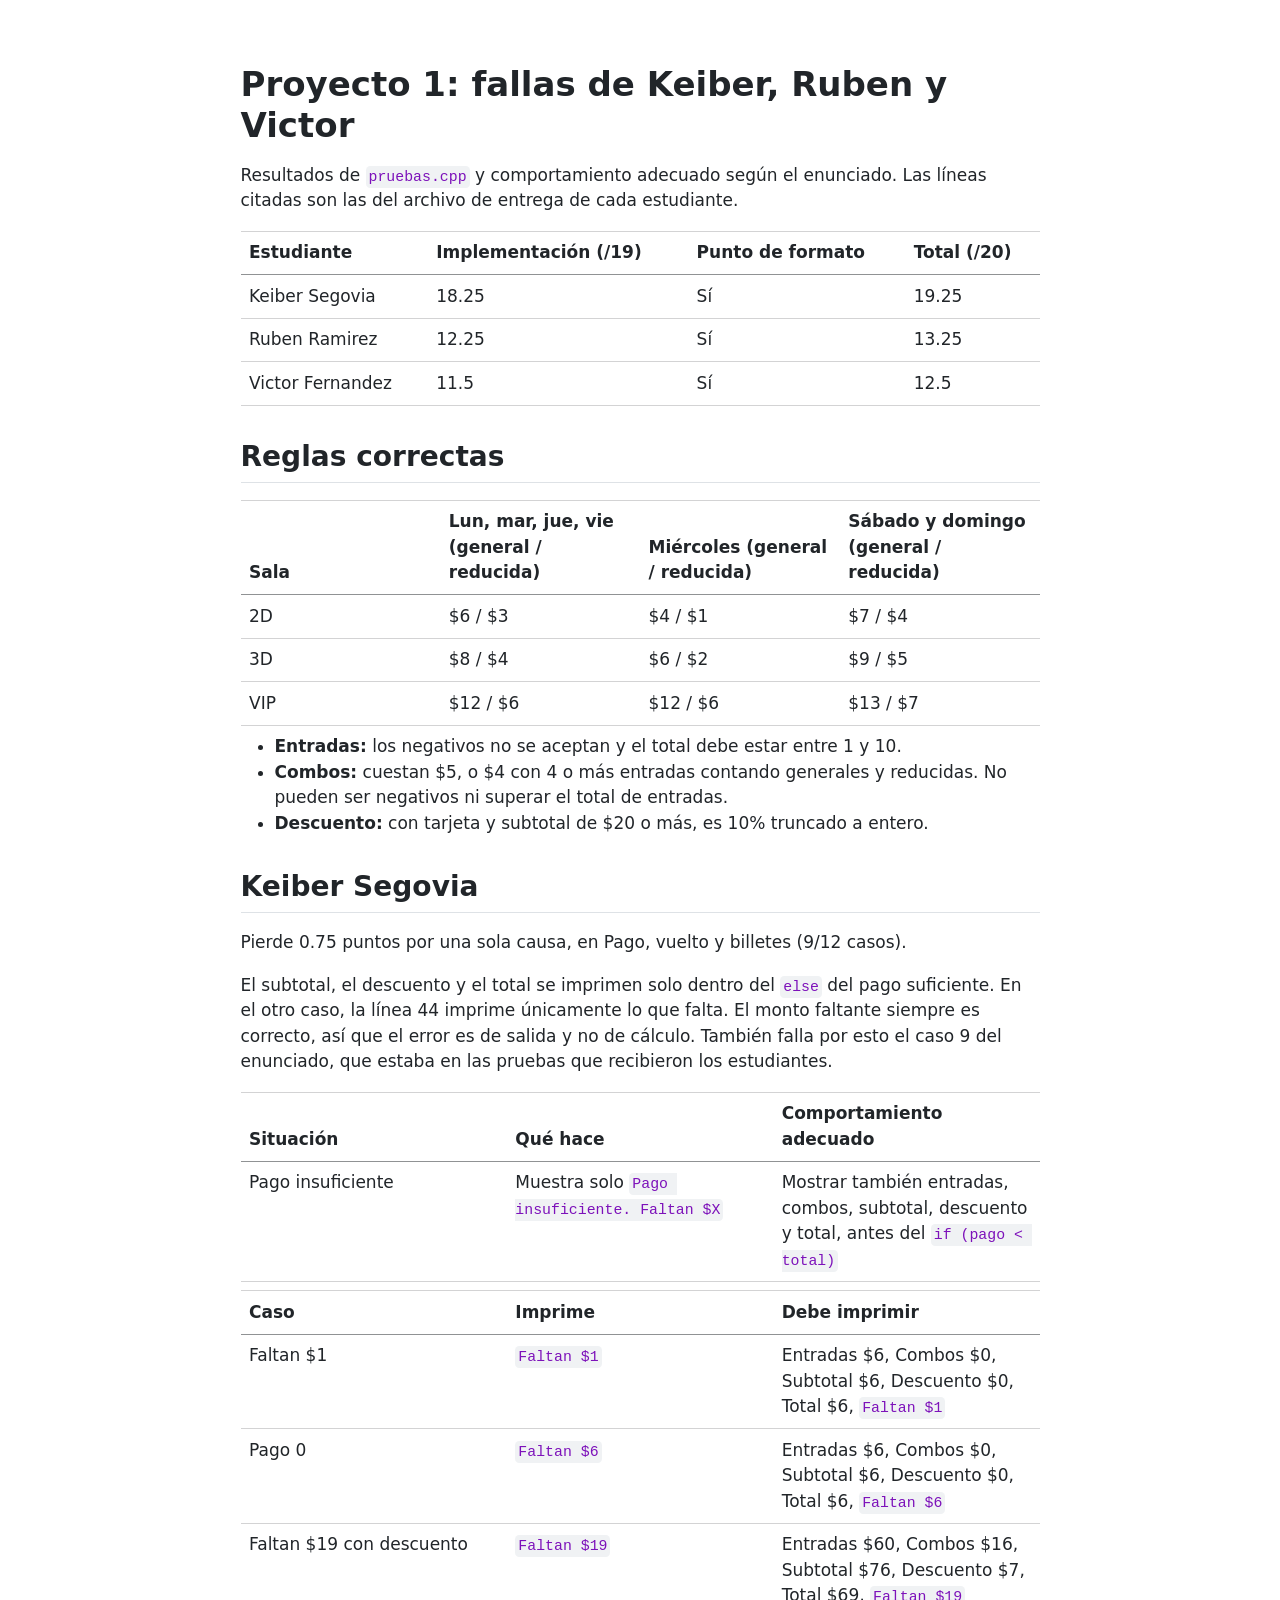
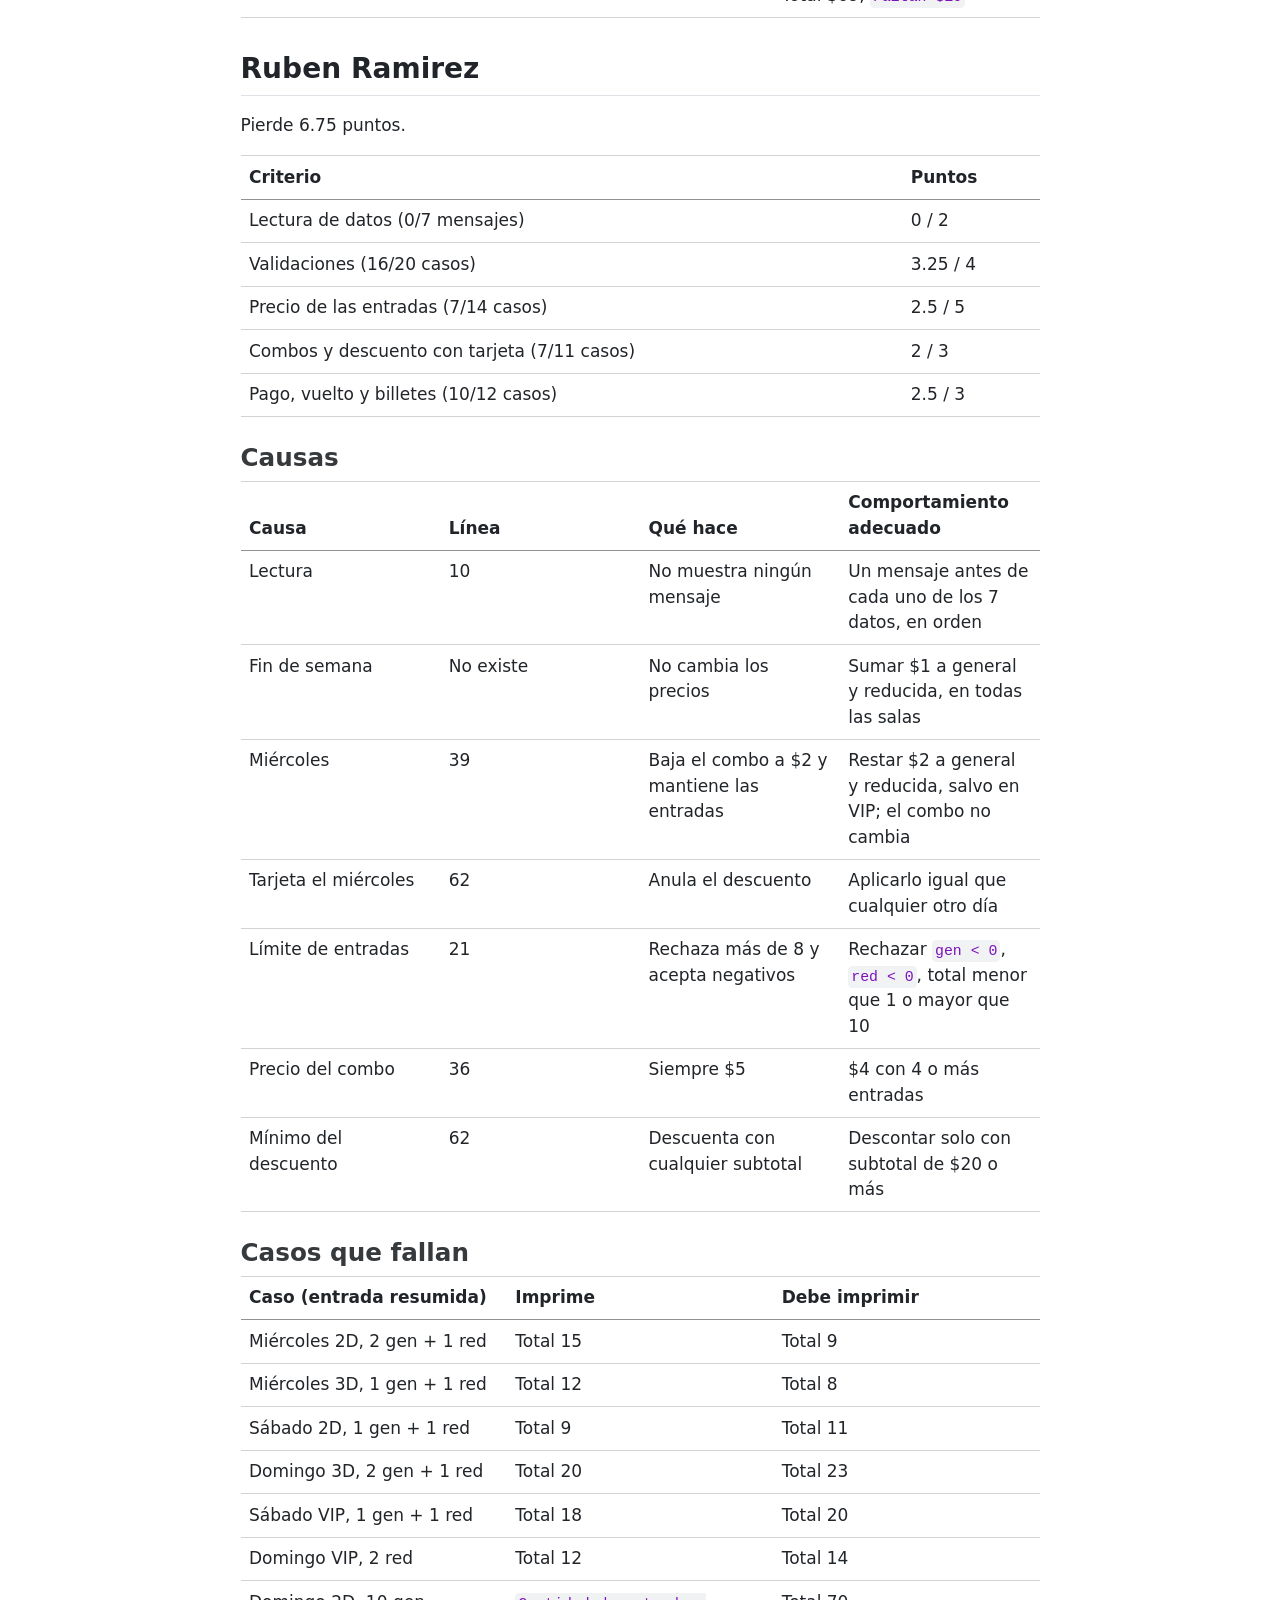
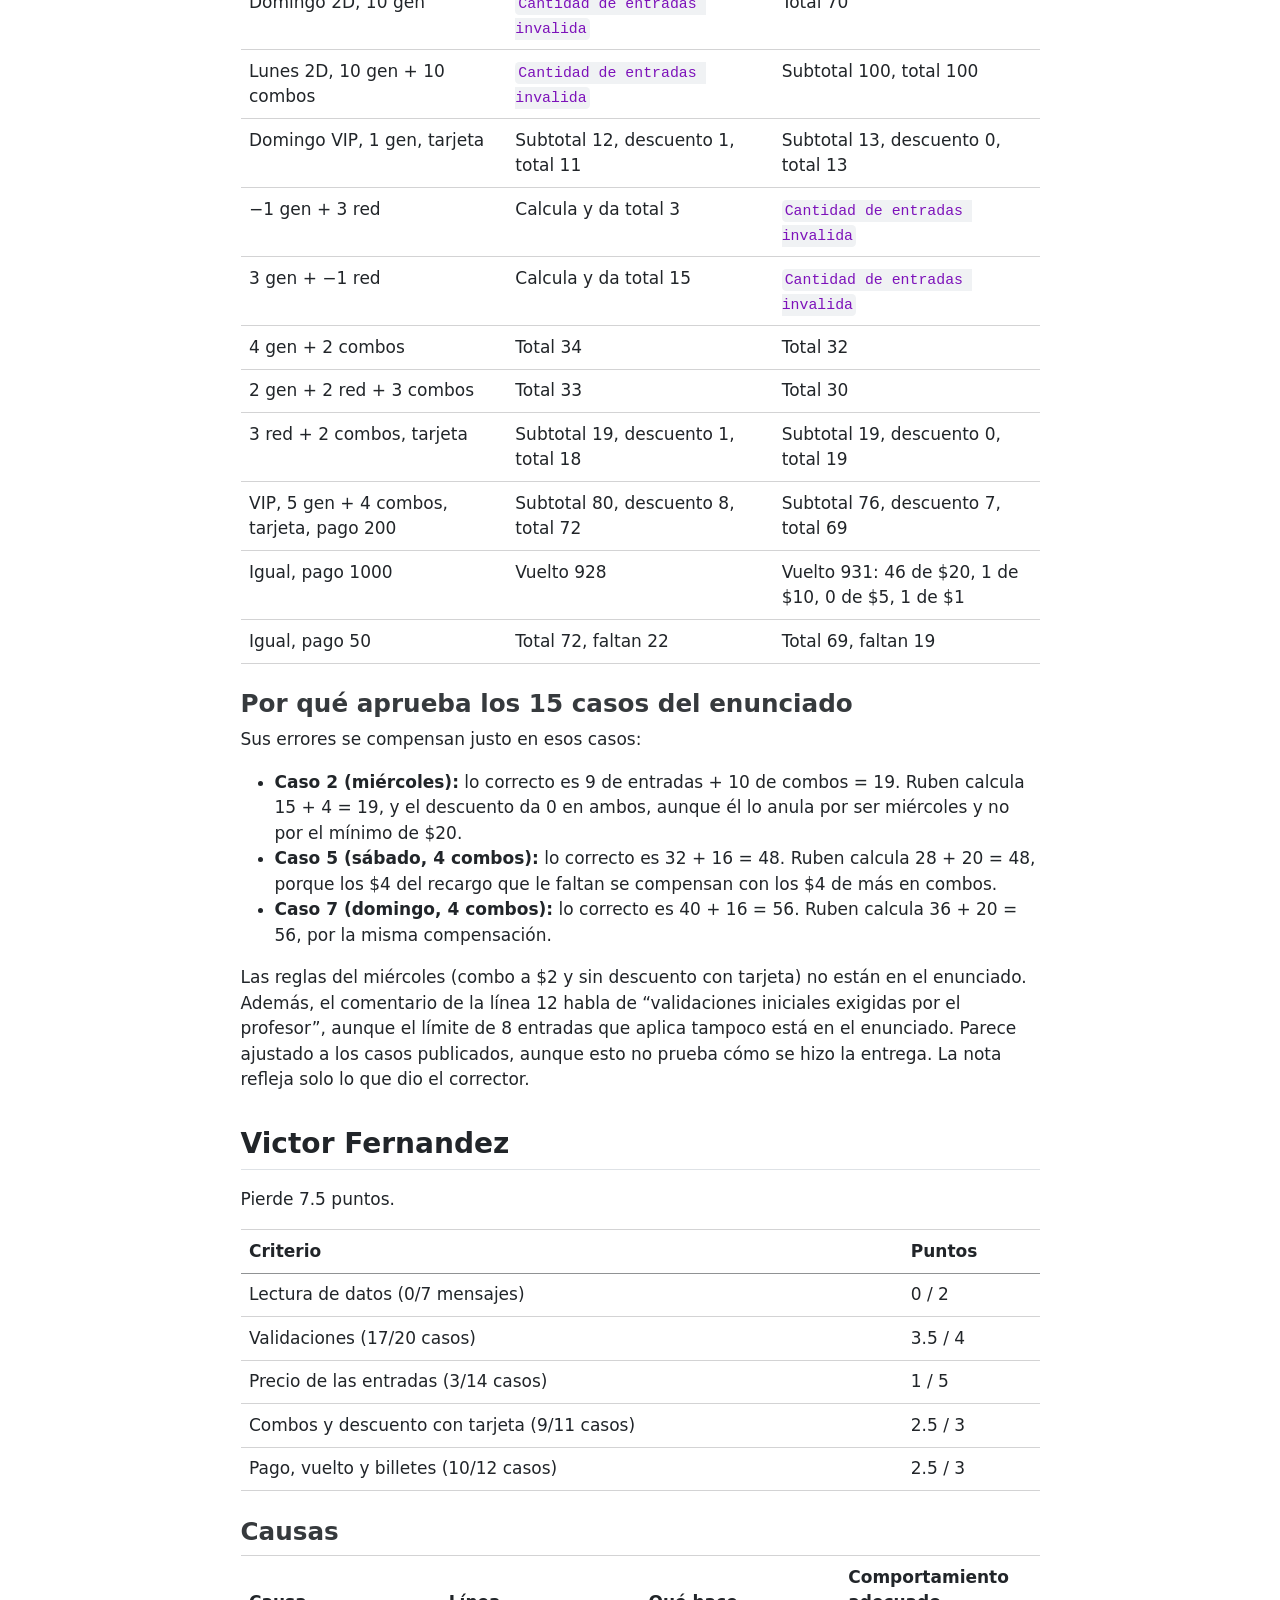
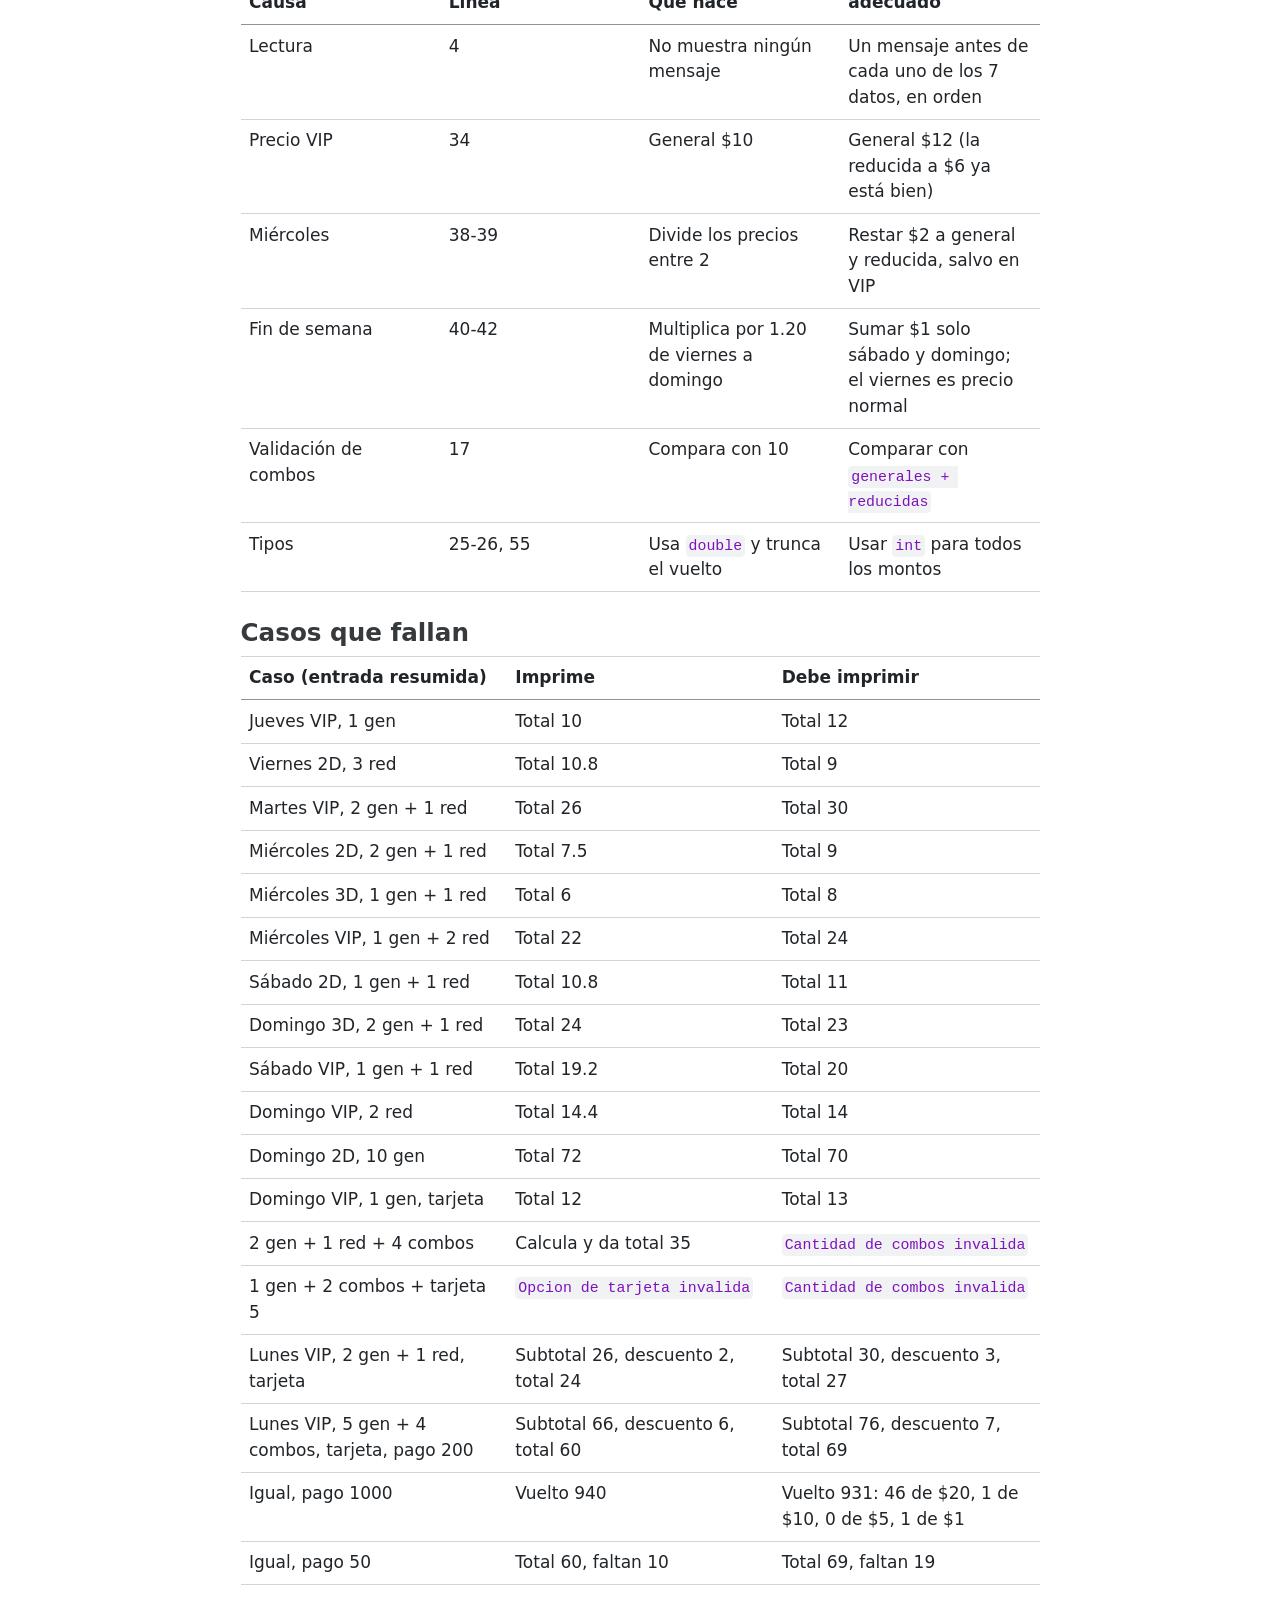
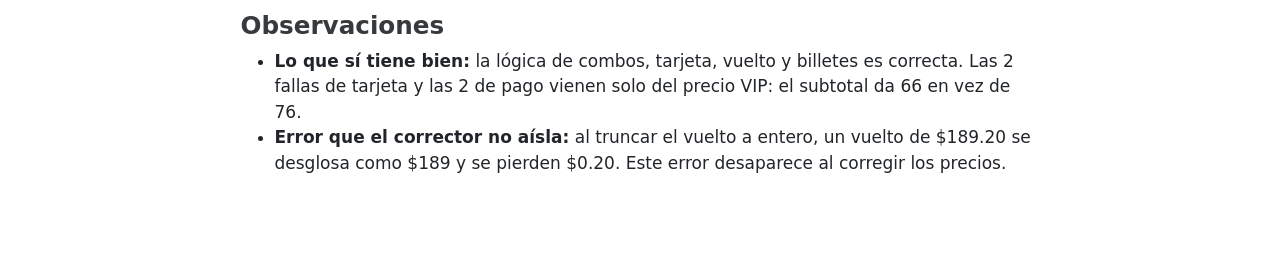
<file: docs/lab-projects/01/testing-grounds/correccion-keiber-ruben-victor.html>
<!DOCTYPE html>
<html xmlns="http://www.w3.org/1999/xhtml" lang="en" xml:lang="en"><head>

<meta charset="utf-8">
<meta name="generator" content="quarto-1.10.18">

<meta name="viewport" content="width=device-width, initial-scale=1.0, user-scalable=yes">


<title>correccion-keiber-ruben-victor – Programación I</title>
<style>
/* Default styles provided by pandoc.
** See https://pandoc.org/MANUAL.html#variables-for-html for config info.
*/
span.smallcaps{font-variant: small-caps;}
div.columns{display: flex; gap: 1.5em;}
div.column{flex: auto;}
@media screen {
div.columns{gap: min(4vw, 1.5em);}
div.column{overflow-x: auto;}
}
div.hanging-indent{margin-left: 1.5em; text-indent: -1.5em;}
ul.task-list{list-style: none;}
ul.task-list li input[type="checkbox"] {
  width: 0.8em;
  margin: 0 0.8em 0.2em -1em; /* quarto-specific, see https://github.com/quarto-dev/quarto-cli/issues/4556 */ 
  vertical-align: middle;
}
</style>


<script src="../../../site_libs/quarto-nav/quarto-nav.js"></script>
<script src="../../../site_libs/clipboard/clipboard.min.js"></script>
<script src="../../../site_libs/quarto-search/autocomplete.umd.js"></script>
<script src="../../../site_libs/quarto-search/fuse.min.js"></script>
<script src="../../../site_libs/quarto-search/quarto-search.js"></script>
<meta name="quarto:offset" content="../../../">
<script src="../../../site_libs/quarto-html/quarto.js" type="module"></script>
<script src="../../../site_libs/quarto-html/tabsets/tabsets.js" type="module"></script>
<script src="../../../site_libs/quarto-html/popper.min.js"></script>
<script src="../../../site_libs/quarto-html/tippy.umd.min.js"></script>
<script src="../../../site_libs/quarto-html/anchor.min.js"></script>
<link href="../../../site_libs/quarto-html/tippy.css" rel="stylesheet">
<link href="../../../site_libs/quarto-html/quarto-syntax-highlighting-64a204ab8560d761af7679ceaba22944.css" rel="stylesheet" id="quarto-text-highlighting-styles">
<script src="../../../site_libs/bootstrap/bootstrap.min.js"></script>
<link href="../../../site_libs/bootstrap/bootstrap-icons.css" rel="stylesheet">
<link href="../../../site_libs/bootstrap/bootstrap-deae0c18f5b5cd7b9158b1169a045e04.min.css" rel="stylesheet" append-hash="true" id="quarto-bootstrap" data-mode="light">
<script id="quarto-search-options" type="application/json">{
  "location": "sidebar",
  "copy-button": false,
  "collapse-after": 3,
  "panel-placement": "start",
  "type": "textbox",
  "limit": 50,
  "keyboard-shortcut": [
    "f",
    "/",
    "s"
  ],
  "show-item-context": false,
  "language": {
    "search-no-results-text": "No results",
    "search-matching-documents-text": "matching documents",
    "search-copy-link-title": "Copy link to search",
    "search-hide-matches-text": "Hide additional matches",
    "search-more-match-text": "more match in this document",
    "search-more-matches-text": "more matches in this document",
    "search-clear-button-title": "Clear",
    "search-text-placeholder": "",
    "search-detached-cancel-button-title": "Cancel",
    "search-submit-button-title": "Submit",
    "search-label": "Search"
  }
}</script>


</head>

<body class="fullcontent quarto-light">

<div id="quarto-search-results"></div>
<!-- content -->
<div id="quarto-content" class="quarto-container page-columns page-rows-contents page-layout-article">
<!-- sidebar -->
<!-- margin-sidebar -->
    
<!-- main -->
<main class="content" id="quarto-document-content"><header id="title-block-header" class="quarto-title-block"></header>




<section id="proyecto-1-fallas-de-keiber-ruben-y-victor" class="level1">
<h1>Proyecto 1: fallas de Keiber, Ruben y Victor</h1>
<p>Resultados de <code>pruebas.cpp</code> y comportamiento adecuado según el enunciado. Las líneas citadas son las del archivo de entrega de cada estudiante.</p>
<table class="caption-top table">
<thead>
<tr class="header">
<th>Estudiante</th>
<th>Implementación (/19)</th>
<th>Punto de formato</th>
<th>Total (/20)</th>
</tr>
</thead>
<tbody>
<tr class="odd">
<td>Keiber Segovia</td>
<td>18.25</td>
<td>Sí</td>
<td>19.25</td>
</tr>
<tr class="even">
<td>Ruben Ramirez</td>
<td>12.25</td>
<td>Sí</td>
<td>13.25</td>
</tr>
<tr class="odd">
<td>Victor Fernandez</td>
<td>11.5</td>
<td>Sí</td>
<td>12.5</td>
</tr>
</tbody>
</table>
<section id="reglas-correctas" class="level2">
<h2 class="anchored" data-anchor-id="reglas-correctas">Reglas correctas</h2>
<table class="caption-top table">
<colgroup>
<col style="width: 25%">
<col style="width: 25%">
<col style="width: 25%">
<col style="width: 25%">
</colgroup>
<thead>
<tr class="header">
<th>Sala</th>
<th>Lun, mar, jue, vie (general / reducida)</th>
<th>Miércoles (general / reducida)</th>
<th>Sábado y domingo (general / reducida)</th>
</tr>
</thead>
<tbody>
<tr class="odd">
<td>2D</td>
<td>$6 / $3</td>
<td>$4 / $1</td>
<td>$7 / $4</td>
</tr>
<tr class="even">
<td>3D</td>
<td>$8 / $4</td>
<td>$6 / $2</td>
<td>$9 / $5</td>
</tr>
<tr class="odd">
<td>VIP</td>
<td>$12 / $6</td>
<td>$12 / $6</td>
<td>$13 / $7</td>
</tr>
</tbody>
</table>
<ul>
<li><strong>Entradas:</strong> los negativos no se aceptan y el total debe estar entre 1 y 10.</li>
<li><strong>Combos:</strong> cuestan $5, o $4 con 4 o más entradas contando generales y reducidas. No pueden ser negativos ni superar el total de entradas.</li>
<li><strong>Descuento:</strong> con tarjeta y subtotal de $20 o más, es 10% truncado a entero.</li>
</ul>
</section>
<section id="keiber-segovia" class="level2">
<h2 class="anchored" data-anchor-id="keiber-segovia">Keiber Segovia</h2>
<p>Pierde 0.75 puntos por una sola causa, en Pago, vuelto y billetes (9/12 casos).</p>
<p>El subtotal, el descuento y el total se imprimen solo dentro del <code>else</code> del pago suficiente. En el otro caso, la línea 44 imprime únicamente lo que falta. El monto faltante siempre es correcto, así que el error es de salida y no de cálculo. También falla por esto el caso 9 del enunciado, que estaba en las pruebas que recibieron los estudiantes.</p>
<table class="caption-top table">
<colgroup>
<col style="width: 33%">
<col style="width: 33%">
<col style="width: 33%">
</colgroup>
<thead>
<tr class="header">
<th>Situación</th>
<th>Qué hace</th>
<th>Comportamiento adecuado</th>
</tr>
</thead>
<tbody>
<tr class="odd">
<td>Pago insuficiente</td>
<td>Muestra solo <code>Pago insuficiente. Faltan $X</code></td>
<td>Mostrar también entradas, combos, subtotal, descuento y total, antes del <code>if (pago &lt; total)</code></td>
</tr>
</tbody>
</table>
<table class="caption-top table">
<colgroup>
<col style="width: 33%">
<col style="width: 33%">
<col style="width: 33%">
</colgroup>
<thead>
<tr class="header">
<th>Caso</th>
<th>Imprime</th>
<th>Debe imprimir</th>
</tr>
</thead>
<tbody>
<tr class="odd">
<td>Faltan $1</td>
<td><code>Faltan $1</code></td>
<td>Entradas $6, Combos $0, Subtotal $6, Descuento $0, Total $6, <code>Faltan $1</code></td>
</tr>
<tr class="even">
<td>Pago 0</td>
<td><code>Faltan $6</code></td>
<td>Entradas $6, Combos $0, Subtotal $6, Descuento $0, Total $6, <code>Faltan $6</code></td>
</tr>
<tr class="odd">
<td>Faltan $19 con descuento</td>
<td><code>Faltan $19</code></td>
<td>Entradas $60, Combos $16, Subtotal $76, Descuento $7, Total $69, <code>Faltan $19</code></td>
</tr>
</tbody>
</table>
</section>
<section id="ruben-ramirez" class="level2">
<h2 class="anchored" data-anchor-id="ruben-ramirez">Ruben Ramirez</h2>
<p>Pierde 6.75 puntos.</p>
<table class="caption-top table">
<thead>
<tr class="header">
<th>Criterio</th>
<th>Puntos</th>
</tr>
</thead>
<tbody>
<tr class="odd">
<td>Lectura de datos (0/7 mensajes)</td>
<td>0 / 2</td>
</tr>
<tr class="even">
<td>Validaciones (16/20 casos)</td>
<td>3.25 / 4</td>
</tr>
<tr class="odd">
<td>Precio de las entradas (7/14 casos)</td>
<td>2.5 / 5</td>
</tr>
<tr class="even">
<td>Combos y descuento con tarjeta (7/11 casos)</td>
<td>2 / 3</td>
</tr>
<tr class="odd">
<td>Pago, vuelto y billetes (10/12 casos)</td>
<td>2.5 / 3</td>
</tr>
</tbody>
</table>
<section id="causas" class="level3">
<h3 class="anchored" data-anchor-id="causas">Causas</h3>
<table class="caption-top table">
<colgroup>
<col style="width: 25%">
<col style="width: 25%">
<col style="width: 25%">
<col style="width: 25%">
</colgroup>
<thead>
<tr class="header">
<th>Causa</th>
<th>Línea</th>
<th>Qué hace</th>
<th>Comportamiento adecuado</th>
</tr>
</thead>
<tbody>
<tr class="odd">
<td>Lectura</td>
<td>10</td>
<td>No muestra ningún mensaje</td>
<td>Un mensaje antes de cada uno de los 7 datos, en orden</td>
</tr>
<tr class="even">
<td>Fin de semana</td>
<td>No existe</td>
<td>No cambia los precios</td>
<td>Sumar $1 a general y reducida, en todas las salas</td>
</tr>
<tr class="odd">
<td>Miércoles</td>
<td>39</td>
<td>Baja el combo a $2 y mantiene las entradas</td>
<td>Restar $2 a general y reducida, salvo en VIP; el combo no cambia</td>
</tr>
<tr class="even">
<td>Tarjeta el miércoles</td>
<td>62</td>
<td>Anula el descuento</td>
<td>Aplicarlo igual que cualquier otro día</td>
</tr>
<tr class="odd">
<td>Límite de entradas</td>
<td>21</td>
<td>Rechaza más de 8 y acepta negativos</td>
<td>Rechazar <code>gen &lt; 0</code>, <code>red &lt; 0</code>, total menor que 1 o mayor que 10</td>
</tr>
<tr class="even">
<td>Precio del combo</td>
<td>36</td>
<td>Siempre $5</td>
<td>$4 con 4 o más entradas</td>
</tr>
<tr class="odd">
<td>Mínimo del descuento</td>
<td>62</td>
<td>Descuenta con cualquier subtotal</td>
<td>Descontar solo con subtotal de $20 o más</td>
</tr>
</tbody>
</table>
</section>
<section id="casos-que-fallan" class="level3">
<h3 class="anchored" data-anchor-id="casos-que-fallan">Casos que fallan</h3>
<table class="caption-top table">
<colgroup>
<col style="width: 33%">
<col style="width: 33%">
<col style="width: 33%">
</colgroup>
<thead>
<tr class="header">
<th>Caso (entrada resumida)</th>
<th>Imprime</th>
<th>Debe imprimir</th>
</tr>
</thead>
<tbody>
<tr class="odd">
<td>Miércoles 2D, 2 gen + 1 red</td>
<td>Total 15</td>
<td>Total 9</td>
</tr>
<tr class="even">
<td>Miércoles 3D, 1 gen + 1 red</td>
<td>Total 12</td>
<td>Total 8</td>
</tr>
<tr class="odd">
<td>Sábado 2D, 1 gen + 1 red</td>
<td>Total 9</td>
<td>Total 11</td>
</tr>
<tr class="even">
<td>Domingo 3D, 2 gen + 1 red</td>
<td>Total 20</td>
<td>Total 23</td>
</tr>
<tr class="odd">
<td>Sábado VIP, 1 gen + 1 red</td>
<td>Total 18</td>
<td>Total 20</td>
</tr>
<tr class="even">
<td>Domingo VIP, 2 red</td>
<td>Total 12</td>
<td>Total 14</td>
</tr>
<tr class="odd">
<td>Domingo 2D, 10 gen</td>
<td><code>Cantidad de entradas invalida</code></td>
<td>Total 70</td>
</tr>
<tr class="even">
<td>Lunes 2D, 10 gen + 10 combos</td>
<td><code>Cantidad de entradas invalida</code></td>
<td>Subtotal 100, total 100</td>
</tr>
<tr class="odd">
<td>Domingo VIP, 1 gen, tarjeta</td>
<td>Subtotal 12, descuento 1, total 11</td>
<td>Subtotal 13, descuento 0, total 13</td>
</tr>
<tr class="even">
<td>−1 gen + 3 red</td>
<td>Calcula y da total 3</td>
<td><code>Cantidad de entradas invalida</code></td>
</tr>
<tr class="odd">
<td>3 gen + −1 red</td>
<td>Calcula y da total 15</td>
<td><code>Cantidad de entradas invalida</code></td>
</tr>
<tr class="even">
<td>4 gen + 2 combos</td>
<td>Total 34</td>
<td>Total 32</td>
</tr>
<tr class="odd">
<td>2 gen + 2 red + 3 combos</td>
<td>Total 33</td>
<td>Total 30</td>
</tr>
<tr class="even">
<td>3 red + 2 combos, tarjeta</td>
<td>Subtotal 19, descuento 1, total 18</td>
<td>Subtotal 19, descuento 0, total 19</td>
</tr>
<tr class="odd">
<td>VIP, 5 gen + 4 combos, tarjeta, pago 200</td>
<td>Subtotal 80, descuento 8, total 72</td>
<td>Subtotal 76, descuento 7, total 69</td>
</tr>
<tr class="even">
<td>Igual, pago 1000</td>
<td>Vuelto 928</td>
<td>Vuelto 931: 46 de $20, 1 de $10, 0 de $5, 1 de $1</td>
</tr>
<tr class="odd">
<td>Igual, pago 50</td>
<td>Total 72, faltan 22</td>
<td>Total 69, faltan 19</td>
</tr>
</tbody>
</table>
</section>
<section id="por-qué-aprueba-los-15-casos-del-enunciado" class="level3">
<h3 class="anchored" data-anchor-id="por-qué-aprueba-los-15-casos-del-enunciado">Por qué aprueba los 15 casos del enunciado</h3>
<p>Sus errores se compensan justo en esos casos:</p>
<ul>
<li><strong>Caso 2 (miércoles):</strong> lo correcto es 9 de entradas + 10 de combos = 19. Ruben calcula 15 + 4 = 19, y el descuento da 0 en ambos, aunque él lo anula por ser miércoles y no por el mínimo de $20.</li>
<li><strong>Caso 5 (sábado, 4 combos):</strong> lo correcto es 32 + 16 = 48. Ruben calcula 28 + 20 = 48, porque los $4 del recargo que le faltan se compensan con los $4 de más en combos.</li>
<li><strong>Caso 7 (domingo, 4 combos):</strong> lo correcto es 40 + 16 = 56. Ruben calcula 36 + 20 = 56, por la misma compensación.</li>
</ul>
<p>Las reglas del miércoles (combo a $2 y sin descuento con tarjeta) no están en el enunciado. Además, el comentario de la línea 12 habla de “validaciones iniciales exigidas por el profesor”, aunque el límite de 8 entradas que aplica tampoco está en el enunciado. Parece ajustado a los casos publicados, aunque esto no prueba cómo se hizo la entrega. La nota refleja solo lo que dio el corrector.</p>
</section>
</section>
<section id="victor-fernandez" class="level2">
<h2 class="anchored" data-anchor-id="victor-fernandez">Victor Fernandez</h2>
<p>Pierde 7.5 puntos.</p>
<table class="caption-top table">
<thead>
<tr class="header">
<th>Criterio</th>
<th>Puntos</th>
</tr>
</thead>
<tbody>
<tr class="odd">
<td>Lectura de datos (0/7 mensajes)</td>
<td>0 / 2</td>
</tr>
<tr class="even">
<td>Validaciones (17/20 casos)</td>
<td>3.5 / 4</td>
</tr>
<tr class="odd">
<td>Precio de las entradas (3/14 casos)</td>
<td>1 / 5</td>
</tr>
<tr class="even">
<td>Combos y descuento con tarjeta (9/11 casos)</td>
<td>2.5 / 3</td>
</tr>
<tr class="odd">
<td>Pago, vuelto y billetes (10/12 casos)</td>
<td>2.5 / 3</td>
</tr>
</tbody>
</table>
<section id="causas-1" class="level3">
<h3 class="anchored" data-anchor-id="causas-1">Causas</h3>
<table class="caption-top table">
<colgroup>
<col style="width: 25%">
<col style="width: 25%">
<col style="width: 25%">
<col style="width: 25%">
</colgroup>
<thead>
<tr class="header">
<th>Causa</th>
<th>Línea</th>
<th>Qué hace</th>
<th>Comportamiento adecuado</th>
</tr>
</thead>
<tbody>
<tr class="odd">
<td>Lectura</td>
<td>4</td>
<td>No muestra ningún mensaje</td>
<td>Un mensaje antes de cada uno de los 7 datos, en orden</td>
</tr>
<tr class="even">
<td>Precio VIP</td>
<td>34</td>
<td>General $10</td>
<td>General $12 (la reducida a $6 ya está bien)</td>
</tr>
<tr class="odd">
<td>Miércoles</td>
<td>38-39</td>
<td>Divide los precios entre 2</td>
<td>Restar $2 a general y reducida, salvo en VIP</td>
</tr>
<tr class="even">
<td>Fin de semana</td>
<td>40-42</td>
<td>Multiplica por 1.20 de viernes a domingo</td>
<td>Sumar $1 solo sábado y domingo; el viernes es precio normal</td>
</tr>
<tr class="odd">
<td>Validación de combos</td>
<td>17</td>
<td>Compara con 10</td>
<td>Comparar con <code>generales + reducidas</code></td>
</tr>
<tr class="even">
<td>Tipos</td>
<td>25-26, 55</td>
<td>Usa <code>double</code> y trunca el vuelto</td>
<td>Usar <code>int</code> para todos los montos</td>
</tr>
</tbody>
</table>
</section>
<section id="casos-que-fallan-1" class="level3">
<h3 class="anchored" data-anchor-id="casos-que-fallan-1">Casos que fallan</h3>
<table class="caption-top table">
<colgroup>
<col style="width: 33%">
<col style="width: 33%">
<col style="width: 33%">
</colgroup>
<thead>
<tr class="header">
<th>Caso (entrada resumida)</th>
<th>Imprime</th>
<th>Debe imprimir</th>
</tr>
</thead>
<tbody>
<tr class="odd">
<td>Jueves VIP, 1 gen</td>
<td>Total 10</td>
<td>Total 12</td>
</tr>
<tr class="even">
<td>Viernes 2D, 3 red</td>
<td>Total 10.8</td>
<td>Total 9</td>
</tr>
<tr class="odd">
<td>Martes VIP, 2 gen + 1 red</td>
<td>Total 26</td>
<td>Total 30</td>
</tr>
<tr class="even">
<td>Miércoles 2D, 2 gen + 1 red</td>
<td>Total 7.5</td>
<td>Total 9</td>
</tr>
<tr class="odd">
<td>Miércoles 3D, 1 gen + 1 red</td>
<td>Total 6</td>
<td>Total 8</td>
</tr>
<tr class="even">
<td>Miércoles VIP, 1 gen + 2 red</td>
<td>Total 22</td>
<td>Total 24</td>
</tr>
<tr class="odd">
<td>Sábado 2D, 1 gen + 1 red</td>
<td>Total 10.8</td>
<td>Total 11</td>
</tr>
<tr class="even">
<td>Domingo 3D, 2 gen + 1 red</td>
<td>Total 24</td>
<td>Total 23</td>
</tr>
<tr class="odd">
<td>Sábado VIP, 1 gen + 1 red</td>
<td>Total 19.2</td>
<td>Total 20</td>
</tr>
<tr class="even">
<td>Domingo VIP, 2 red</td>
<td>Total 14.4</td>
<td>Total 14</td>
</tr>
<tr class="odd">
<td>Domingo 2D, 10 gen</td>
<td>Total 72</td>
<td>Total 70</td>
</tr>
<tr class="even">
<td>Domingo VIP, 1 gen, tarjeta</td>
<td>Total 12</td>
<td>Total 13</td>
</tr>
<tr class="odd">
<td>2 gen + 1 red + 4 combos</td>
<td>Calcula y da total 35</td>
<td><code>Cantidad de combos invalida</code></td>
</tr>
<tr class="even">
<td>1 gen + 2 combos + tarjeta 5</td>
<td><code>Opcion de tarjeta invalida</code></td>
<td><code>Cantidad de combos invalida</code></td>
</tr>
<tr class="odd">
<td>Lunes VIP, 2 gen + 1 red, tarjeta</td>
<td>Subtotal 26, descuento 2, total 24</td>
<td>Subtotal 30, descuento 3, total 27</td>
</tr>
<tr class="even">
<td>Lunes VIP, 5 gen + 4 combos, tarjeta, pago 200</td>
<td>Subtotal 66, descuento 6, total 60</td>
<td>Subtotal 76, descuento 7, total 69</td>
</tr>
<tr class="odd">
<td>Igual, pago 1000</td>
<td>Vuelto 940</td>
<td>Vuelto 931: 46 de $20, 1 de $10, 0 de $5, 1 de $1</td>
</tr>
<tr class="even">
<td>Igual, pago 50</td>
<td>Total 60, faltan 10</td>
<td>Total 69, faltan 19</td>
</tr>
</tbody>
</table>
</section>
<section id="observaciones" class="level3">
<h3 class="anchored" data-anchor-id="observaciones">Observaciones</h3>
<ul>
<li><strong>Lo que sí tiene bien:</strong> la lógica de combos, tarjeta, vuelto y billetes es correcta. Las 2 fallas de tarjeta y las 2 de pago vienen solo del precio VIP: el subtotal da 66 en vez de 76.</li>
<li><strong>Error que el corrector no aísla:</strong> al truncar el vuelto a entero, un vuelto de $189.20 se desglosa como $189 y se pierden $0.20. Este error desaparece al corregir los precios.</li>
</ul>


</section>
</section>
</section>

</main> <!-- /main -->
<script id="quarto-html-after-body" type="application/javascript">
  window.document.addEventListener("DOMContentLoaded", function (event) {
    const icon = "";
    const anchorJS = new window.AnchorJS();
    anchorJS.options = {
      placement: 'right',
      icon: icon
    };
    anchorJS.add('.anchored');
    const isCodeAnnotation = (el) => {
      for (const clz of el.classList) {
        if (clz.startsWith('code-annotation-')) {                     
          return true;
        }
      }
      return false;
    }
    const onCopySuccess = function(e) {
      // button target
      const button = e.trigger;
      // don't keep focus
      button.blur();
      // flash "checked"
      button.classList.add('code-copy-button-checked');
      var currentTitle = button.getAttribute("title");
      button.setAttribute("title", "Copied!");
      let tooltip;
      if (window.bootstrap) {
        button.setAttribute("data-bs-toggle", "tooltip");
        button.setAttribute("data-bs-placement", "left");
        button.setAttribute("data-bs-title", "Copied!");
        tooltip = new bootstrap.Tooltip(button, 
          { trigger: "manual", 
            customClass: "code-copy-button-tooltip",
            offset: [0, -8]});
        tooltip.show();    
      }
      setTimeout(function() {
        if (tooltip) {
          tooltip.hide();
          button.removeAttribute("data-bs-title");
          button.removeAttribute("data-bs-toggle");
          button.removeAttribute("data-bs-placement");
        }
        button.setAttribute("title", currentTitle);
        button.classList.remove('code-copy-button-checked');
      }, 1000);
      // clear code selection
      e.clearSelection();
    }
    const getTextToCopy = function(trigger) {
      const outerScaffold = trigger.parentElement.cloneNode(true);
      const codeEl = outerScaffold.querySelector('code');
      for (const childEl of codeEl.children) {
        if (isCodeAnnotation(childEl)) {
          childEl.remove();
        }
      }
      return codeEl.innerText;
    }
    const clipboard = new window.ClipboardJS('.code-copy-button:not([data-in-quarto-modal])', {
      text: getTextToCopy
    });
    clipboard.on('success', onCopySuccess);
    if (window.document.getElementById('quarto-embedded-source-code-modal')) {
      const clipboardModal = new window.ClipboardJS('.code-copy-button[data-in-quarto-modal]', {
        text: getTextToCopy,
        container: window.document.getElementById('quarto-embedded-source-code-modal')
      });
      clipboardModal.on('success', onCopySuccess);
    }
      var localhostRegex = new RegExp(/^(?:http|https):\/\/localhost\:?[0-9]*\//);
      var mailtoRegex = new RegExp(/^mailto:/);
        var filterRegex = new RegExp('/' + window.location.host + '/');
      var isInternal = (href) => {
          return filterRegex.test(href) || localhostRegex.test(href) || mailtoRegex.test(href);
      }
      // Inspect non-navigation links and adorn them if external
     var links = window.document.querySelectorAll('a[href]:not(.nav-link):not(.navbar-brand):not(.toc-action):not(.sidebar-link):not(.sidebar-item-toggle):not(.pagination-link):not(.no-external):not([aria-hidden]):not(.dropdown-item):not(.quarto-navigation-tool):not(.about-link)');
      for (var i=0; i<links.length; i++) {
        const link = links[i];
        if (!isInternal(link.href)) {
          // undo the damage that might have been done by quarto-nav.js in the case of
          // links that we want to consider external
          if (link.dataset.originalHref !== undefined) {
            link.href = link.dataset.originalHref;
          }
        }
      }
    function tippyHover(el, contentFn, onTriggerFn, onUntriggerFn) {
      const config = {
        allowHTML: true,
        maxWidth: 500,
        delay: 100,
        arrow: false,
        appendTo: function(el) {
            return el.parentElement;
        },
        interactive: true,
        interactiveBorder: 10,
        theme: 'quarto',
        placement: 'bottom-start',
      };
      if (contentFn) {
        config.content = contentFn;
      }
      if (onTriggerFn) {
        config.onTrigger = onTriggerFn;
      }
      if (onUntriggerFn) {
        config.onUntrigger = onUntriggerFn;
      }
      window.tippy(el, config); 
    }
    const noterefs = window.document.querySelectorAll('a[role="doc-noteref"]');
    for (var i=0; i<noterefs.length; i++) {
      const ref = noterefs[i];
      tippyHover(ref, function() {
        // use id or data attribute instead here
        let href = ref.getAttribute('data-footnote-href') || ref.getAttribute('href');
        try { href = new URL(href).hash; } catch {}
        const id = href.replace(/^#\/?/, "");
        const note = window.document.getElementById(id);
        if (note) {
          return note.innerHTML;
        } else {
          return "";
        }
      });
    }
    const xrefs = window.document.querySelectorAll('a.quarto-xref');
    const processXRef = (id, note) => {
      // Strip column container classes
      const stripColumnClz = (el) => {
        el.classList.remove("page-full", "page-columns");
        if (el.children) {
          for (const child of el.children) {
            stripColumnClz(child);
          }
        }
      }
      stripColumnClz(note)
      if (id === null || id.startsWith('sec-')) {
        // Special case sections, only their first couple elements
        const container = document.createElement("div");
        if (note.children && note.children.length > 2) {
          container.appendChild(note.children[0].cloneNode(true));
          for (let i = 1; i < note.children.length; i++) {
            const child = note.children[i];
            if (child.tagName === "P" && child.innerText === "") {
              continue;
            } else {
              container.appendChild(child.cloneNode(true));
              break;
            }
          }
          if (window.Quarto?.typesetMath) {
            window.Quarto.typesetMath(container);
          }
          return container.innerHTML
        } else {
          if (window.Quarto?.typesetMath) {
            window.Quarto.typesetMath(note);
          }
          return note.innerHTML;
        }
      } else {
        // Remove any anchor links if they are present
        const anchorLink = note.querySelector('a.anchorjs-link');
        if (anchorLink) {
          anchorLink.remove();
        }
        if (window.Quarto?.typesetMath) {
          window.Quarto.typesetMath(note);
        }
        if (note.classList.contains("callout")) {
          return note.outerHTML;
        } else {
          return note.innerHTML;
        }
      }
    }
    for (var i=0; i<xrefs.length; i++) {
      const xref = xrefs[i];
      tippyHover(xref, undefined, function(instance) {
        instance.disable();
        let url = xref.getAttribute('href');
        let hash = undefined; 
        if (url.startsWith('#')) {
          hash = url;
        } else {
          try { hash = new URL(url).hash; } catch {}
        }
        if (hash) {
          const id = hash.replace(/^#\/?/, "");
          const note = window.document.getElementById(id);
          if (note !== null) {
            try {
              const html = processXRef(id, note.cloneNode(true));
              instance.setContent(html);
            } finally {
              instance.enable();
              instance.show();
            }
          } else {
            // See if we can fetch this
            fetch(url.split('#')[0])
            .then(res => res.text())
            .then(html => {
              const parser = new DOMParser();
              const htmlDoc = parser.parseFromString(html, "text/html");
              const note = htmlDoc.getElementById(id);
              if (note !== null) {
                const html = processXRef(id, note);
                instance.setContent(html);
              } 
            }).finally(() => {
              instance.enable();
              instance.show();
            });
          }
        } else {
          // See if we can fetch a full url (with no hash to target)
          // This is a special case and we should probably do some content thinning / targeting
          fetch(url)
          .then(res => res.text())
          .then(html => {
            const parser = new DOMParser();
            const htmlDoc = parser.parseFromString(html, "text/html");
            const note = htmlDoc.querySelector('main.content');
            if (note !== null) {
              // This should only happen for chapter cross references
              // (since there is no id in the URL)
              // remove the first header
              if (note.children.length > 0 && note.children[0].tagName === "HEADER") {
                note.children[0].remove();
              }
              const html = processXRef(null, note);
              instance.setContent(html);
            } 
          }).finally(() => {
            instance.enable();
            instance.show();
          });
        }
      }, function(instance) {
      });
    }
        let selectedAnnoteEl;
        const selectorForAnnotation = ( cell, annotation) => {
          let cellAttr = 'data-code-cell="' + cell + '"';
          let lineAttr = 'data-code-annotation="' +  annotation + '"';
          const selector = 'span[' + cellAttr + '][' + lineAttr + ']';
          return selector;
        }
        const selectCodeLines = (annoteEl) => {
          const doc = window.document;
          const targetCell = annoteEl.getAttribute("data-target-cell");
          const targetAnnotation = annoteEl.getAttribute("data-target-annotation");
          const annoteSpan = window.document.querySelector(selectorForAnnotation(targetCell, targetAnnotation));
          const lines = annoteSpan.getAttribute("data-code-lines").split(",");
          const lineIds = lines.map((line) => {
            return targetCell + "-" + line;
          })
          let top = null;
          let height = null;
          let parent = null;
          if (lineIds.length > 0) {
              //compute the position of the single el (top and bottom and make a div)
              const el = window.document.getElementById(lineIds[0]);
              top = el.offsetTop;
              height = el.offsetHeight;
              parent = el.parentElement.parentElement;
            if (lineIds.length > 1) {
              const lastEl = window.document.getElementById(lineIds[lineIds.length - 1]);
              const bottom = lastEl.offsetTop + lastEl.offsetHeight;
              height = bottom - top;
            }
            if (top !== null && height !== null && parent !== null) {
              // cook up a div (if necessary) and position it 
              let div = window.document.getElementById("code-annotation-line-highlight");
              if (div === null) {
                div = window.document.createElement("div");
                div.setAttribute("id", "code-annotation-line-highlight");
                div.style.position = 'absolute';
                parent.appendChild(div);
              }
              div.style.top = top - 2 + "px";
              div.style.height = height + 4 + "px";
              div.style.left = 0;
              let gutterDiv = window.document.getElementById("code-annotation-line-highlight-gutter");
              if (gutterDiv === null) {
                gutterDiv = window.document.createElement("div");
                gutterDiv.setAttribute("id", "code-annotation-line-highlight-gutter");
                gutterDiv.style.position = 'absolute';
                const codeCell = window.document.getElementById(targetCell);
                const gutter = codeCell.querySelector('.code-annotation-gutter');
                gutter.appendChild(gutterDiv);
              }
              gutterDiv.style.top = top - 2 + "px";
              gutterDiv.style.height = height + 4 + "px";
            }
            selectedAnnoteEl = annoteEl;
          }
        };
        const unselectCodeLines = () => {
          const elementsIds = ["code-annotation-line-highlight", "code-annotation-line-highlight-gutter"];
          elementsIds.forEach((elId) => {
            const div = window.document.getElementById(elId);
            if (div) {
              div.remove();
            }
          });
          selectedAnnoteEl = undefined;
        };
          // Handle positioning of the toggle
      window.addEventListener(
        "resize",
        throttle(() => {
          elRect = undefined;
          if (selectedAnnoteEl) {
            selectCodeLines(selectedAnnoteEl);
          }
        }, 10)
      );
      function throttle(fn, ms) {
      let throttle = false;
      let timer;
        return (...args) => {
          if(!throttle) { // first call gets through
              fn.apply(this, args);
              throttle = true;
          } else { // all the others get throttled
              if(timer) clearTimeout(timer); // cancel #2
              timer = setTimeout(() => {
                fn.apply(this, args);
                timer = throttle = false;
              }, ms);
          }
        };
      }
        // Attach click handler to the DT
        const annoteDls = window.document.querySelectorAll('dt[data-target-cell]');
        for (const annoteDlNode of annoteDls) {
          annoteDlNode.addEventListener('click', (event) => {
            const clickedEl = event.target;
            if (clickedEl !== selectedAnnoteEl) {
              unselectCodeLines();
              const activeEl = window.document.querySelector('dt[data-target-cell].code-annotation-active');
              if (activeEl) {
                activeEl.classList.remove('code-annotation-active');
              }
              selectCodeLines(clickedEl);
              clickedEl.classList.add('code-annotation-active');
            } else {
              // Unselect the line
              unselectCodeLines();
              clickedEl.classList.remove('code-annotation-active');
            }
          });
        }
    const findCites = (el) => {
      const parentEl = el.parentElement;
      if (parentEl) {
        const cites = parentEl.dataset.cites;
        if (cites) {
          return {
            el,
            cites: cites.split(' ')
          };
        } else {
          return findCites(el.parentElement)
        }
      } else {
        return undefined;
      }
    };
    var bibliorefs = window.document.querySelectorAll('a[role="doc-biblioref"]');
    for (var i=0; i<bibliorefs.length; i++) {
      const ref = bibliorefs[i];
      const citeInfo = findCites(ref);
      if (citeInfo) {
        tippyHover(citeInfo.el, function() {
          var popup = window.document.createElement('div');
          citeInfo.cites.forEach(function(cite) {
            var citeDiv = window.document.createElement('div');
            citeDiv.classList.add('hanging-indent');
            citeDiv.classList.add('csl-entry');
            var biblioDiv = window.document.getElementById('ref-' + cite);
            if (biblioDiv) {
              citeDiv.innerHTML = biblioDiv.innerHTML;
            }
            popup.appendChild(citeDiv);
          });
          return popup.innerHTML;
        });
      }
    }
  });
  </script>
</div> <!-- /content -->




</body></html>
</file>
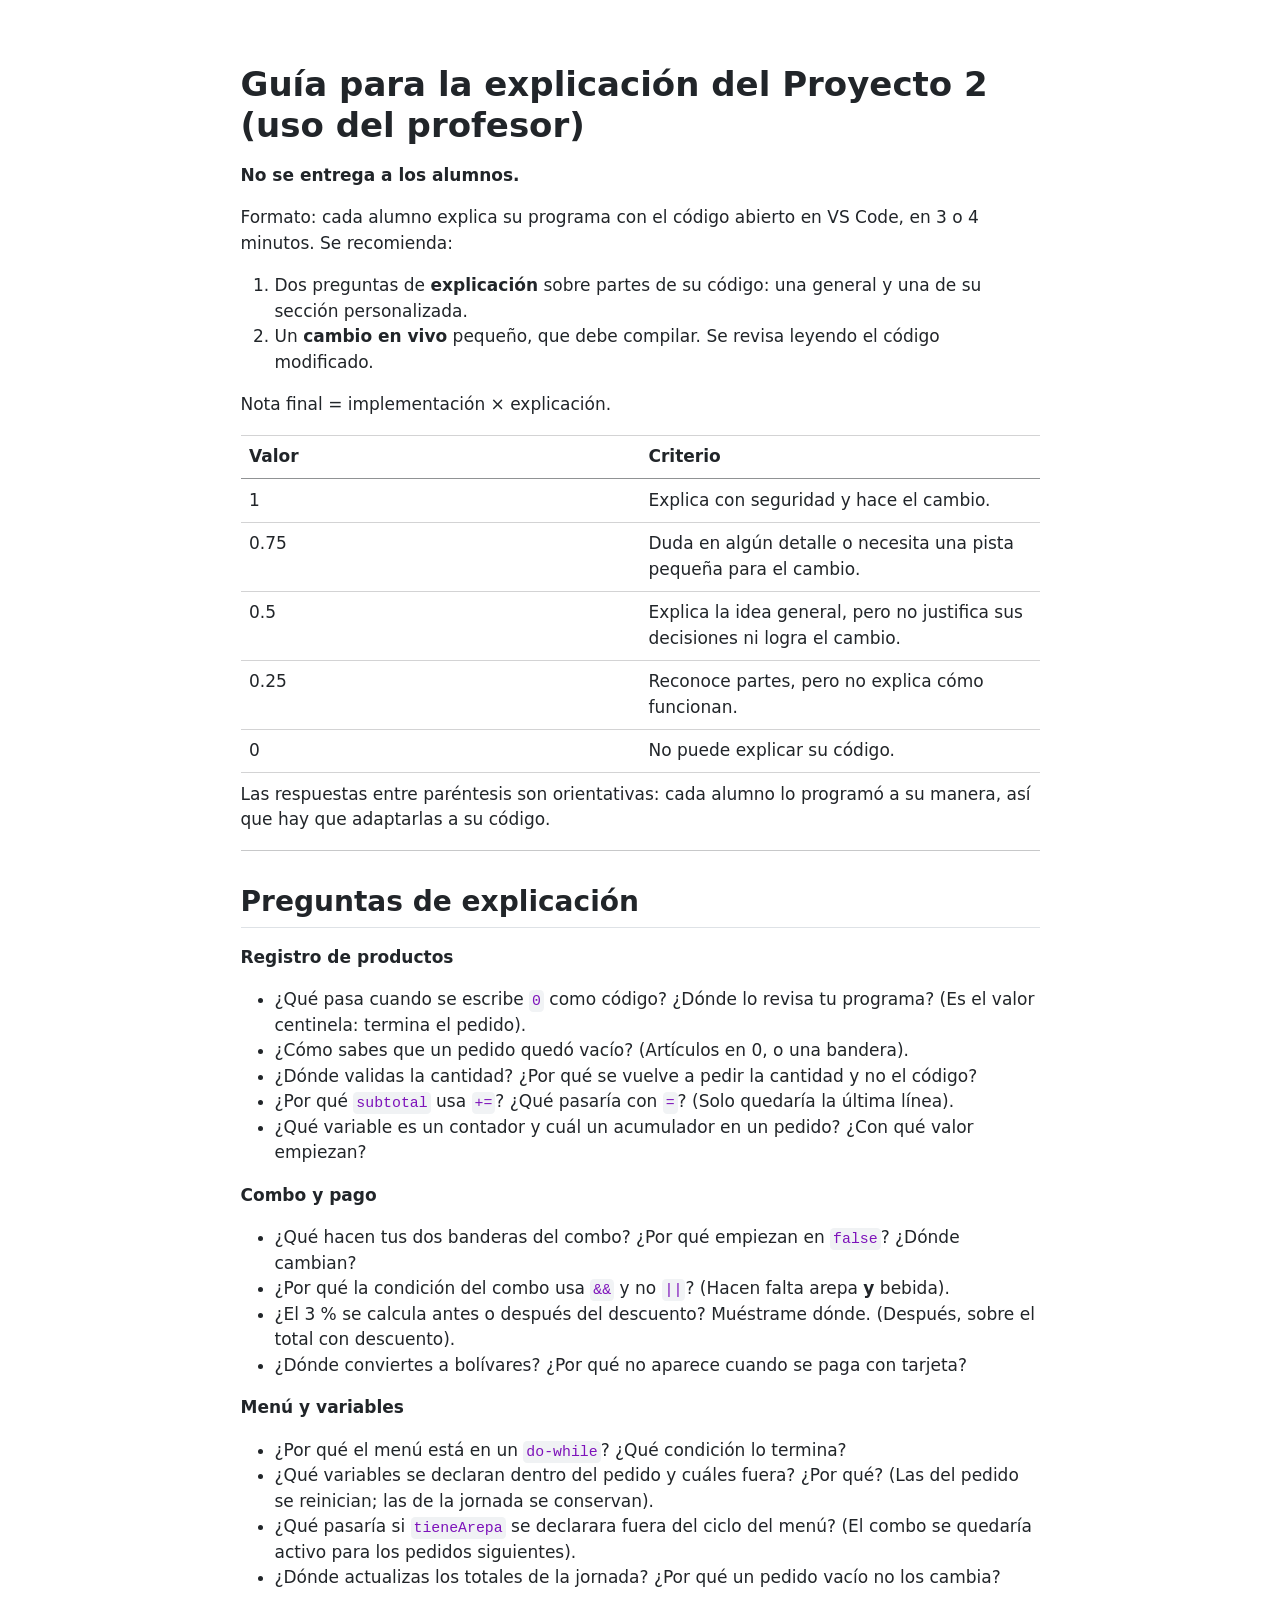
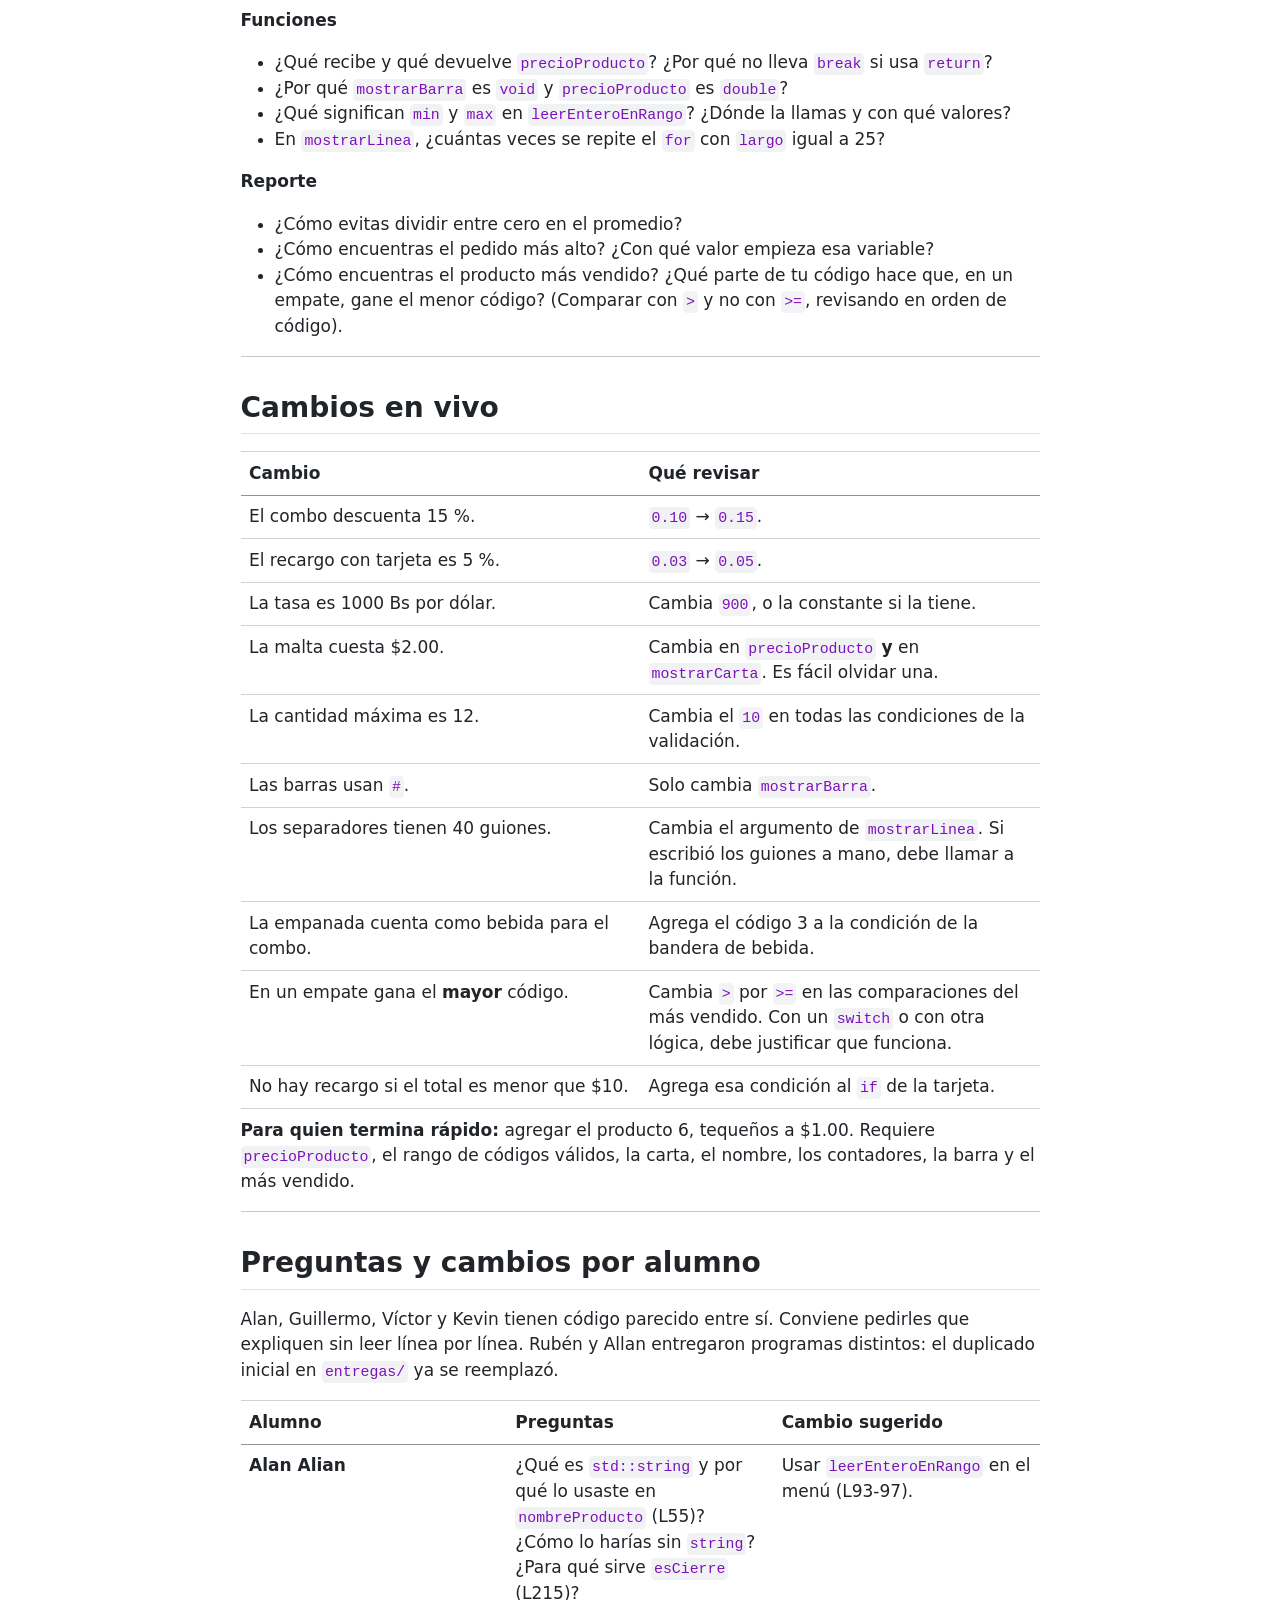
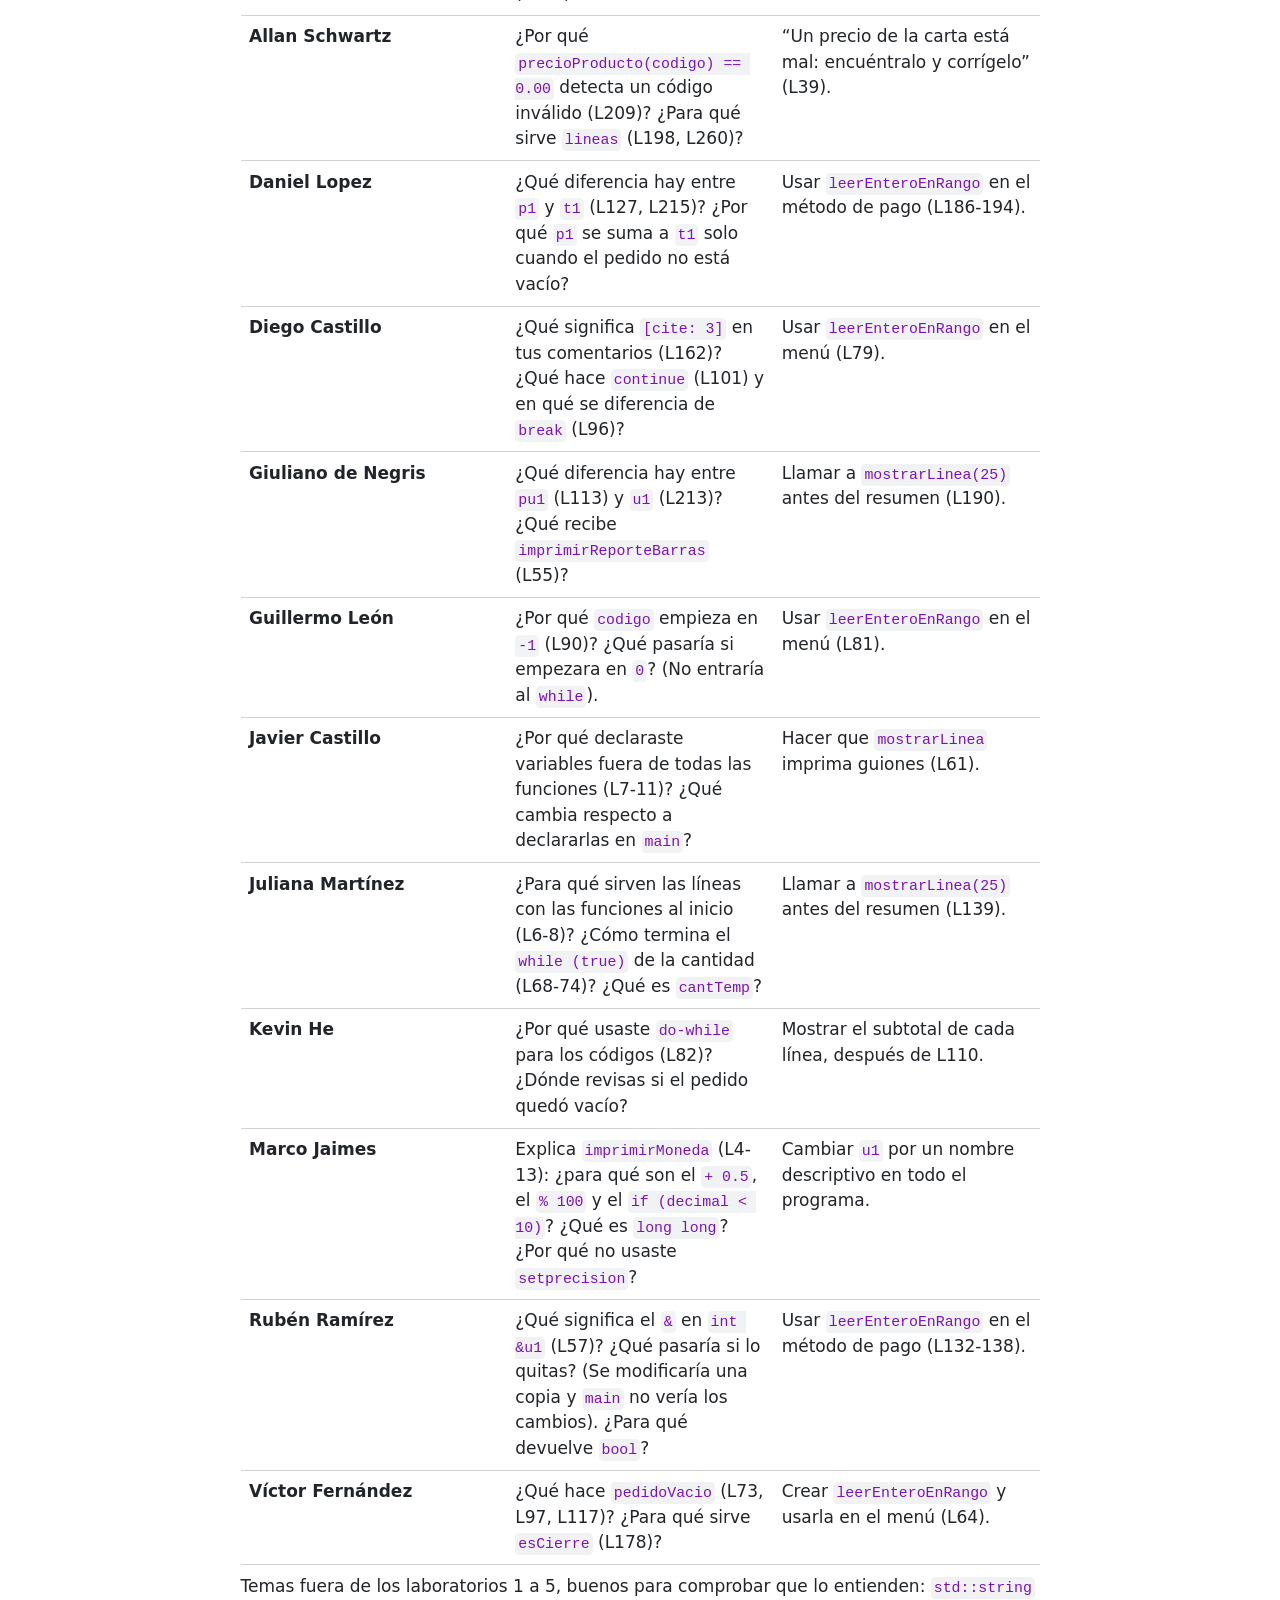
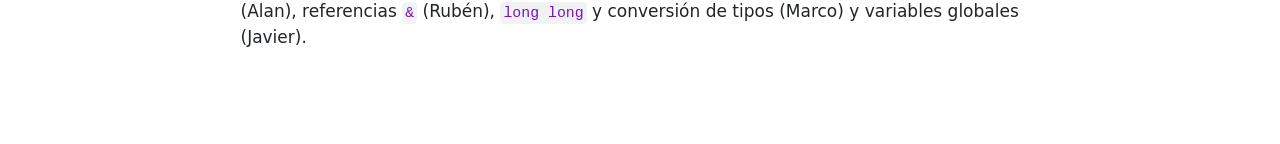
<file: docs/lab-projects/02/testing-grounds/guia-explicacion.html>
<!DOCTYPE html>
<html xmlns="http://www.w3.org/1999/xhtml" lang="en" xml:lang="en"><head>

<meta charset="utf-8">
<meta name="generator" content="quarto-1.10.18">

<meta name="viewport" content="width=device-width, initial-scale=1.0, user-scalable=yes">


<title>guia-explicacion – Programación I</title>
<style>
/* Default styles provided by pandoc.
** See https://pandoc.org/MANUAL.html#variables-for-html for config info.
*/
span.smallcaps{font-variant: small-caps;}
div.columns{display: flex; gap: 1.5em;}
div.column{flex: auto;}
@media screen {
div.columns{gap: min(4vw, 1.5em);}
div.column{overflow-x: auto;}
}
div.hanging-indent{margin-left: 1.5em; text-indent: -1.5em;}
ul.task-list{list-style: none;}
ul.task-list li input[type="checkbox"] {
  width: 0.8em;
  margin: 0 0.8em 0.2em -1em; /* quarto-specific, see https://github.com/quarto-dev/quarto-cli/issues/4556 */ 
  vertical-align: middle;
}
</style>


<script src="../../../site_libs/quarto-nav/quarto-nav.js"></script>
<script src="../../../site_libs/clipboard/clipboard.min.js"></script>
<script src="../../../site_libs/quarto-search/autocomplete.umd.js"></script>
<script src="../../../site_libs/quarto-search/fuse.min.js"></script>
<script src="../../../site_libs/quarto-search/quarto-search.js"></script>
<meta name="quarto:offset" content="../../../">
<script src="../../../site_libs/quarto-html/quarto.js" type="module"></script>
<script src="../../../site_libs/quarto-html/tabsets/tabsets.js" type="module"></script>
<script src="../../../site_libs/quarto-html/popper.min.js"></script>
<script src="../../../site_libs/quarto-html/tippy.umd.min.js"></script>
<script src="../../../site_libs/quarto-html/anchor.min.js"></script>
<link href="../../../site_libs/quarto-html/tippy.css" rel="stylesheet">
<link href="../../../site_libs/quarto-html/quarto-syntax-highlighting-64a204ab8560d761af7679ceaba22944.css" rel="stylesheet" id="quarto-text-highlighting-styles">
<script src="../../../site_libs/bootstrap/bootstrap.min.js"></script>
<link href="../../../site_libs/bootstrap/bootstrap-icons.css" rel="stylesheet">
<link href="../../../site_libs/bootstrap/bootstrap-deae0c18f5b5cd7b9158b1169a045e04.min.css" rel="stylesheet" append-hash="true" id="quarto-bootstrap" data-mode="light">
<script id="quarto-search-options" type="application/json">{
  "location": "sidebar",
  "copy-button": false,
  "collapse-after": 3,
  "panel-placement": "start",
  "type": "textbox",
  "limit": 50,
  "keyboard-shortcut": [
    "f",
    "/",
    "s"
  ],
  "show-item-context": false,
  "language": {
    "search-no-results-text": "No results",
    "search-matching-documents-text": "matching documents",
    "search-copy-link-title": "Copy link to search",
    "search-hide-matches-text": "Hide additional matches",
    "search-more-match-text": "more match in this document",
    "search-more-matches-text": "more matches in this document",
    "search-clear-button-title": "Clear",
    "search-text-placeholder": "",
    "search-detached-cancel-button-title": "Cancel",
    "search-submit-button-title": "Submit",
    "search-label": "Search"
  }
}</script>


</head>

<body class="fullcontent quarto-light">

<div id="quarto-search-results"></div>
<!-- content -->
<div id="quarto-content" class="quarto-container page-columns page-rows-contents page-layout-article">
<!-- sidebar -->
<!-- margin-sidebar -->
    
<!-- main -->
<main class="content" id="quarto-document-content"><header id="title-block-header" class="quarto-title-block"></header>




<section id="guía-para-la-explicación-del-proyecto-2-uso-del-profesor" class="level1">
<h1>Guía para la explicación del Proyecto 2 (uso del profesor)</h1>
<p><strong>No se entrega a los alumnos.</strong></p>
<p>Formato: cada alumno explica su programa con el código abierto en VS Code, en 3 o 4 minutos. Se recomienda:</p>
<ol type="1">
<li>Dos preguntas de <strong>explicación</strong> sobre partes de su código: una general y una de su sección personalizada.</li>
<li>Un <strong>cambio en vivo</strong> pequeño, que debe compilar. Se revisa leyendo el código modificado.</li>
</ol>
<p>Nota final = implementación × explicación.</p>
<table class="caption-top table">
<colgroup>
<col style="width: 50%">
<col style="width: 50%">
</colgroup>
<thead>
<tr class="header">
<th>Valor</th>
<th>Criterio</th>
</tr>
</thead>
<tbody>
<tr class="odd">
<td>1</td>
<td>Explica con seguridad y hace el cambio.</td>
</tr>
<tr class="even">
<td>0.75</td>
<td>Duda en algún detalle o necesita una pista pequeña para el cambio.</td>
</tr>
<tr class="odd">
<td>0.5</td>
<td>Explica la idea general, pero no justifica sus decisiones ni logra el cambio.</td>
</tr>
<tr class="even">
<td>0.25</td>
<td>Reconoce partes, pero no explica cómo funcionan.</td>
</tr>
<tr class="odd">
<td>0</td>
<td>No puede explicar su código.</td>
</tr>
</tbody>
</table>
<p>Las respuestas entre paréntesis son orientativas: cada alumno lo programó a su manera, así que hay que adaptarlas a su código.</p>
<hr>
<section id="preguntas-de-explicación" class="level2">
<h2 class="anchored" data-anchor-id="preguntas-de-explicación">Preguntas de explicación</h2>
<p><strong>Registro de productos</strong></p>
<ul>
<li>¿Qué pasa cuando se escribe <code>0</code> como código? ¿Dónde lo revisa tu programa? (Es el valor centinela: termina el pedido).</li>
<li>¿Cómo sabes que un pedido quedó vacío? (Artículos en 0, o una bandera).</li>
<li>¿Dónde validas la cantidad? ¿Por qué se vuelve a pedir la cantidad y no el código?</li>
<li>¿Por qué <code>subtotal</code> usa <code>+=</code>? ¿Qué pasaría con <code>=</code>? (Solo quedaría la última línea).</li>
<li>¿Qué variable es un contador y cuál un acumulador en un pedido? ¿Con qué valor empiezan?</li>
</ul>
<p><strong>Combo y pago</strong></p>
<ul>
<li>¿Qué hacen tus dos banderas del combo? ¿Por qué empiezan en <code>false</code>? ¿Dónde cambian?</li>
<li>¿Por qué la condición del combo usa <code>&amp;&amp;</code> y no <code>||</code>? (Hacen falta arepa <strong>y</strong> bebida).</li>
<li>¿El 3 % se calcula antes o después del descuento? Muéstrame dónde. (Después, sobre el total con descuento).</li>
<li>¿Dónde conviertes a bolívares? ¿Por qué no aparece cuando se paga con tarjeta?</li>
</ul>
<p><strong>Menú y variables</strong></p>
<ul>
<li>¿Por qué el menú está en un <code>do-while</code>? ¿Qué condición lo termina?</li>
<li>¿Qué variables se declaran dentro del pedido y cuáles fuera? ¿Por qué? (Las del pedido se reinician; las de la jornada se conservan).</li>
<li>¿Qué pasaría si <code>tieneArepa</code> se declarara fuera del ciclo del menú? (El combo se quedaría activo para los pedidos siguientes).</li>
<li>¿Dónde actualizas los totales de la jornada? ¿Por qué un pedido vacío no los cambia?</li>
</ul>
<p><strong>Funciones</strong></p>
<ul>
<li>¿Qué recibe y qué devuelve <code>precioProducto</code>? ¿Por qué no lleva <code>break</code> si usa <code>return</code>?</li>
<li>¿Por qué <code>mostrarBarra</code> es <code>void</code> y <code>precioProducto</code> es <code>double</code>?</li>
<li>¿Qué significan <code>min</code> y <code>max</code> en <code>leerEnteroEnRango</code>? ¿Dónde la llamas y con qué valores?</li>
<li>En <code>mostrarLinea</code>, ¿cuántas veces se repite el <code>for</code> con <code>largo</code> igual a 25?</li>
</ul>
<p><strong>Reporte</strong></p>
<ul>
<li>¿Cómo evitas dividir entre cero en el promedio?</li>
<li>¿Cómo encuentras el pedido más alto? ¿Con qué valor empieza esa variable?</li>
<li>¿Cómo encuentras el producto más vendido? ¿Qué parte de tu código hace que, en un empate, gane el menor código? (Comparar con <code>&gt;</code> y no con <code>&gt;=</code>, revisando en orden de código).</li>
</ul>
<hr>
</section>
<section id="cambios-en-vivo" class="level2">
<h2 class="anchored" data-anchor-id="cambios-en-vivo">Cambios en vivo</h2>
<table class="caption-top table">
<colgroup>
<col style="width: 50%">
<col style="width: 50%">
</colgroup>
<thead>
<tr class="header">
<th>Cambio</th>
<th>Qué revisar</th>
</tr>
</thead>
<tbody>
<tr class="odd">
<td>El combo descuenta 15 %.</td>
<td><code>0.10</code> → <code>0.15</code>.</td>
</tr>
<tr class="even">
<td>El recargo con tarjeta es 5 %.</td>
<td><code>0.03</code> → <code>0.05</code>.</td>
</tr>
<tr class="odd">
<td>La tasa es 1000 Bs por dólar.</td>
<td>Cambia <code>900</code>, o la constante si la tiene.</td>
</tr>
<tr class="even">
<td>La malta cuesta $2.00.</td>
<td>Cambia en <code>precioProducto</code> <strong>y</strong> en <code>mostrarCarta</code>. Es fácil olvidar una.</td>
</tr>
<tr class="odd">
<td>La cantidad máxima es 12.</td>
<td>Cambia el <code>10</code> en todas las condiciones de la validación.</td>
</tr>
<tr class="even">
<td>Las barras usan <code>#</code>.</td>
<td>Solo cambia <code>mostrarBarra</code>.</td>
</tr>
<tr class="odd">
<td>Los separadores tienen 40 guiones.</td>
<td>Cambia el argumento de <code>mostrarLinea</code>. Si escribió los guiones a mano, debe llamar a la función.</td>
</tr>
<tr class="even">
<td>La empanada cuenta como bebida para el combo.</td>
<td>Agrega el código 3 a la condición de la bandera de bebida.</td>
</tr>
<tr class="odd">
<td>En un empate gana el <strong>mayor</strong> código.</td>
<td>Cambia <code>&gt;</code> por <code>&gt;=</code> en las comparaciones del más vendido. Con un <code>switch</code> o con otra lógica, debe justificar que funciona.</td>
</tr>
<tr class="even">
<td>No hay recargo si el total es menor que $10.</td>
<td>Agrega esa condición al <code>if</code> de la tarjeta.</td>
</tr>
</tbody>
</table>
<p><strong>Para quien termina rápido:</strong> agregar el producto 6, tequeños a $1.00. Requiere <code>precioProducto</code>, el rango de códigos válidos, la carta, el nombre, los contadores, la barra y el más vendido.</p>
<hr>
</section>
<section id="preguntas-y-cambios-por-alumno" class="level2">
<h2 class="anchored" data-anchor-id="preguntas-y-cambios-por-alumno">Preguntas y cambios por alumno</h2>
<p>Alan, Guillermo, Víctor y Kevin tienen código parecido entre sí. Conviene pedirles que expliquen sin leer línea por línea. Rubén y Allan entregaron programas distintos: el duplicado inicial en <code>entregas/</code> ya se reemplazó.</p>
<table class="caption-top table">
<colgroup>
<col style="width: 33%">
<col style="width: 33%">
<col style="width: 33%">
</colgroup>
<thead>
<tr class="header">
<th>Alumno</th>
<th>Preguntas</th>
<th>Cambio sugerido</th>
</tr>
</thead>
<tbody>
<tr class="odd">
<td><strong>Alan Alian</strong></td>
<td>¿Qué es <code>std::string</code> y por qué lo usaste en <code>nombreProducto</code> (L55)? ¿Cómo lo harías sin <code>string</code>? ¿Para qué sirve <code>esCierre</code> (L215)?</td>
<td>Usar <code>leerEnteroEnRango</code> en el menú (L93-97).</td>
</tr>
<tr class="even">
<td><strong>Allan Schwartz</strong></td>
<td>¿Por qué <code>precioProducto(codigo) == 0.00</code> detecta un código inválido (L209)? ¿Para qué sirve <code>lineas</code> (L198, L260)?</td>
<td>“Un precio de la carta está mal: encuéntralo y corrígelo” (L39).</td>
</tr>
<tr class="odd">
<td><strong>Daniel Lopez</strong></td>
<td>¿Qué diferencia hay entre <code>p1</code> y <code>t1</code> (L127, L215)? ¿Por qué <code>p1</code> se suma a <code>t1</code> solo cuando el pedido no está vacío?</td>
<td>Usar <code>leerEnteroEnRango</code> en el método de pago (L186-194).</td>
</tr>
<tr class="even">
<td><strong>Diego Castillo</strong></td>
<td>¿Qué significa <code>[cite: 3]</code> en tus comentarios (L162)? ¿Qué hace <code>continue</code> (L101) y en qué se diferencia de <code>break</code> (L96)?</td>
<td>Usar <code>leerEnteroEnRango</code> en el menú (L79).</td>
</tr>
<tr class="odd">
<td><strong>Giuliano de Negris</strong></td>
<td>¿Qué diferencia hay entre <code>pu1</code> (L113) y <code>u1</code> (L213)? ¿Qué recibe <code>imprimirReporteBarras</code> (L55)?</td>
<td>Llamar a <code>mostrarLinea(25)</code> antes del resumen (L190).</td>
</tr>
<tr class="even">
<td><strong>Guillermo León</strong></td>
<td>¿Por qué <code>codigo</code> empieza en <code>-1</code> (L90)? ¿Qué pasaría si empezara en <code>0</code>? (No entraría al <code>while</code>).</td>
<td>Usar <code>leerEnteroEnRango</code> en el menú (L81).</td>
</tr>
<tr class="odd">
<td><strong>Javier Castillo</strong></td>
<td>¿Por qué declaraste variables fuera de todas las funciones (L7-11)? ¿Qué cambia respecto a declararlas en <code>main</code>?</td>
<td>Hacer que <code>mostrarLinea</code> imprima guiones (L61).</td>
</tr>
<tr class="even">
<td><strong>Juliana Martínez</strong></td>
<td>¿Para qué sirven las líneas con las funciones al inicio (L6-8)? ¿Cómo termina el <code>while (true)</code> de la cantidad (L68-74)? ¿Qué es <code>cantTemp</code>?</td>
<td>Llamar a <code>mostrarLinea(25)</code> antes del resumen (L139).</td>
</tr>
<tr class="odd">
<td><strong>Kevin He</strong></td>
<td>¿Por qué usaste <code>do-while</code> para los códigos (L82)? ¿Dónde revisas si el pedido quedó vacío?</td>
<td>Mostrar el subtotal de cada línea, después de L110.</td>
</tr>
<tr class="even">
<td><strong>Marco Jaimes</strong></td>
<td>Explica <code>imprimirMoneda</code> (L4-13): ¿para qué son el <code>+ 0.5</code>, el <code>% 100</code> y el <code>if (decimal &lt; 10)</code>? ¿Qué es <code>long long</code>? ¿Por qué no usaste <code>setprecision</code>?</td>
<td>Cambiar <code>u1</code> por un nombre descriptivo en todo el programa.</td>
</tr>
<tr class="odd">
<td><strong>Rubén Ramírez</strong></td>
<td>¿Qué significa el <code>&amp;</code> en <code>int &amp;u1</code> (L57)? ¿Qué pasaría si lo quitas? (Se modificaría una copia y <code>main</code> no vería los cambios). ¿Para qué devuelve <code>bool</code>?</td>
<td>Usar <code>leerEnteroEnRango</code> en el método de pago (L132-138).</td>
</tr>
<tr class="even">
<td><strong>Víctor Fernández</strong></td>
<td>¿Qué hace <code>pedidoVacio</code> (L73, L97, L117)? ¿Para qué sirve <code>esCierre</code> (L178)?</td>
<td>Crear <code>leerEnteroEnRango</code> y usarla en el menú (L64).</td>
</tr>
</tbody>
</table>
<p>Temas fuera de los laboratorios 1 a 5, buenos para comprobar que lo entienden: <code>std::string</code> (Alan), referencias <code>&amp;</code> (Rubén), <code>long long</code> y conversión de tipos (Marco) y variables globales (Javier).</p>


</section>
</section>

</main> <!-- /main -->
<script id="quarto-html-after-body" type="application/javascript">
  window.document.addEventListener("DOMContentLoaded", function (event) {
    const icon = "";
    const anchorJS = new window.AnchorJS();
    anchorJS.options = {
      placement: 'right',
      icon: icon
    };
    anchorJS.add('.anchored');
    const isCodeAnnotation = (el) => {
      for (const clz of el.classList) {
        if (clz.startsWith('code-annotation-')) {                     
          return true;
        }
      }
      return false;
    }
    const onCopySuccess = function(e) {
      // button target
      const button = e.trigger;
      // don't keep focus
      button.blur();
      // flash "checked"
      button.classList.add('code-copy-button-checked');
      var currentTitle = button.getAttribute("title");
      button.setAttribute("title", "Copied!");
      let tooltip;
      if (window.bootstrap) {
        button.setAttribute("data-bs-toggle", "tooltip");
        button.setAttribute("data-bs-placement", "left");
        button.setAttribute("data-bs-title", "Copied!");
        tooltip = new bootstrap.Tooltip(button, 
          { trigger: "manual", 
            customClass: "code-copy-button-tooltip",
            offset: [0, -8]});
        tooltip.show();    
      }
      setTimeout(function() {
        if (tooltip) {
          tooltip.hide();
          button.removeAttribute("data-bs-title");
          button.removeAttribute("data-bs-toggle");
          button.removeAttribute("data-bs-placement");
        }
        button.setAttribute("title", currentTitle);
        button.classList.remove('code-copy-button-checked');
      }, 1000);
      // clear code selection
      e.clearSelection();
    }
    const getTextToCopy = function(trigger) {
      const outerScaffold = trigger.parentElement.cloneNode(true);
      const codeEl = outerScaffold.querySelector('code');
      for (const childEl of codeEl.children) {
        if (isCodeAnnotation(childEl)) {
          childEl.remove();
        }
      }
      return codeEl.innerText;
    }
    const clipboard = new window.ClipboardJS('.code-copy-button:not([data-in-quarto-modal])', {
      text: getTextToCopy
    });
    clipboard.on('success', onCopySuccess);
    if (window.document.getElementById('quarto-embedded-source-code-modal')) {
      const clipboardModal = new window.ClipboardJS('.code-copy-button[data-in-quarto-modal]', {
        text: getTextToCopy,
        container: window.document.getElementById('quarto-embedded-source-code-modal')
      });
      clipboardModal.on('success', onCopySuccess);
    }
      var localhostRegex = new RegExp(/^(?:http|https):\/\/localhost\:?[0-9]*\//);
      var mailtoRegex = new RegExp(/^mailto:/);
        var filterRegex = new RegExp('/' + window.location.host + '/');
      var isInternal = (href) => {
          return filterRegex.test(href) || localhostRegex.test(href) || mailtoRegex.test(href);
      }
      // Inspect non-navigation links and adorn them if external
     var links = window.document.querySelectorAll('a[href]:not(.nav-link):not(.navbar-brand):not(.toc-action):not(.sidebar-link):not(.sidebar-item-toggle):not(.pagination-link):not(.no-external):not([aria-hidden]):not(.dropdown-item):not(.quarto-navigation-tool):not(.about-link)');
      for (var i=0; i<links.length; i++) {
        const link = links[i];
        if (!isInternal(link.href)) {
          // undo the damage that might have been done by quarto-nav.js in the case of
          // links that we want to consider external
          if (link.dataset.originalHref !== undefined) {
            link.href = link.dataset.originalHref;
          }
        }
      }
    function tippyHover(el, contentFn, onTriggerFn, onUntriggerFn) {
      const config = {
        allowHTML: true,
        maxWidth: 500,
        delay: 100,
        arrow: false,
        appendTo: function(el) {
            return el.parentElement;
        },
        interactive: true,
        interactiveBorder: 10,
        theme: 'quarto',
        placement: 'bottom-start',
      };
      if (contentFn) {
        config.content = contentFn;
      }
      if (onTriggerFn) {
        config.onTrigger = onTriggerFn;
      }
      if (onUntriggerFn) {
        config.onUntrigger = onUntriggerFn;
      }
      window.tippy(el, config); 
    }
    const noterefs = window.document.querySelectorAll('a[role="doc-noteref"]');
    for (var i=0; i<noterefs.length; i++) {
      const ref = noterefs[i];
      tippyHover(ref, function() {
        // use id or data attribute instead here
        let href = ref.getAttribute('data-footnote-href') || ref.getAttribute('href');
        try { href = new URL(href).hash; } catch {}
        const id = href.replace(/^#\/?/, "");
        const note = window.document.getElementById(id);
        if (note) {
          return note.innerHTML;
        } else {
          return "";
        }
      });
    }
    const xrefs = window.document.querySelectorAll('a.quarto-xref');
    const processXRef = (id, note) => {
      // Strip column container classes
      const stripColumnClz = (el) => {
        el.classList.remove("page-full", "page-columns");
        if (el.children) {
          for (const child of el.children) {
            stripColumnClz(child);
          }
        }
      }
      stripColumnClz(note)
      if (id === null || id.startsWith('sec-')) {
        // Special case sections, only their first couple elements
        const container = document.createElement("div");
        if (note.children && note.children.length > 2) {
          container.appendChild(note.children[0].cloneNode(true));
          for (let i = 1; i < note.children.length; i++) {
            const child = note.children[i];
            if (child.tagName === "P" && child.innerText === "") {
              continue;
            } else {
              container.appendChild(child.cloneNode(true));
              break;
            }
          }
          if (window.Quarto?.typesetMath) {
            window.Quarto.typesetMath(container);
          }
          return container.innerHTML
        } else {
          if (window.Quarto?.typesetMath) {
            window.Quarto.typesetMath(note);
          }
          return note.innerHTML;
        }
      } else {
        // Remove any anchor links if they are present
        const anchorLink = note.querySelector('a.anchorjs-link');
        if (anchorLink) {
          anchorLink.remove();
        }
        if (window.Quarto?.typesetMath) {
          window.Quarto.typesetMath(note);
        }
        if (note.classList.contains("callout")) {
          return note.outerHTML;
        } else {
          return note.innerHTML;
        }
      }
    }
    for (var i=0; i<xrefs.length; i++) {
      const xref = xrefs[i];
      tippyHover(xref, undefined, function(instance) {
        instance.disable();
        let url = xref.getAttribute('href');
        let hash = undefined; 
        if (url.startsWith('#')) {
          hash = url;
        } else {
          try { hash = new URL(url).hash; } catch {}
        }
        if (hash) {
          const id = hash.replace(/^#\/?/, "");
          const note = window.document.getElementById(id);
          if (note !== null) {
            try {
              const html = processXRef(id, note.cloneNode(true));
              instance.setContent(html);
            } finally {
              instance.enable();
              instance.show();
            }
          } else {
            // See if we can fetch this
            fetch(url.split('#')[0])
            .then(res => res.text())
            .then(html => {
              const parser = new DOMParser();
              const htmlDoc = parser.parseFromString(html, "text/html");
              const note = htmlDoc.getElementById(id);
              if (note !== null) {
                const html = processXRef(id, note);
                instance.setContent(html);
              } 
            }).finally(() => {
              instance.enable();
              instance.show();
            });
          }
        } else {
          // See if we can fetch a full url (with no hash to target)
          // This is a special case and we should probably do some content thinning / targeting
          fetch(url)
          .then(res => res.text())
          .then(html => {
            const parser = new DOMParser();
            const htmlDoc = parser.parseFromString(html, "text/html");
            const note = htmlDoc.querySelector('main.content');
            if (note !== null) {
              // This should only happen for chapter cross references
              // (since there is no id in the URL)
              // remove the first header
              if (note.children.length > 0 && note.children[0].tagName === "HEADER") {
                note.children[0].remove();
              }
              const html = processXRef(null, note);
              instance.setContent(html);
            } 
          }).finally(() => {
            instance.enable();
            instance.show();
          });
        }
      }, function(instance) {
      });
    }
        let selectedAnnoteEl;
        const selectorForAnnotation = ( cell, annotation) => {
          let cellAttr = 'data-code-cell="' + cell + '"';
          let lineAttr = 'data-code-annotation="' +  annotation + '"';
          const selector = 'span[' + cellAttr + '][' + lineAttr + ']';
          return selector;
        }
        const selectCodeLines = (annoteEl) => {
          const doc = window.document;
          const targetCell = annoteEl.getAttribute("data-target-cell");
          const targetAnnotation = annoteEl.getAttribute("data-target-annotation");
          const annoteSpan = window.document.querySelector(selectorForAnnotation(targetCell, targetAnnotation));
          const lines = annoteSpan.getAttribute("data-code-lines").split(",");
          const lineIds = lines.map((line) => {
            return targetCell + "-" + line;
          })
          let top = null;
          let height = null;
          let parent = null;
          if (lineIds.length > 0) {
              //compute the position of the single el (top and bottom and make a div)
              const el = window.document.getElementById(lineIds[0]);
              top = el.offsetTop;
              height = el.offsetHeight;
              parent = el.parentElement.parentElement;
            if (lineIds.length > 1) {
              const lastEl = window.document.getElementById(lineIds[lineIds.length - 1]);
              const bottom = lastEl.offsetTop + lastEl.offsetHeight;
              height = bottom - top;
            }
            if (top !== null && height !== null && parent !== null) {
              // cook up a div (if necessary) and position it 
              let div = window.document.getElementById("code-annotation-line-highlight");
              if (div === null) {
                div = window.document.createElement("div");
                div.setAttribute("id", "code-annotation-line-highlight");
                div.style.position = 'absolute';
                parent.appendChild(div);
              }
              div.style.top = top - 2 + "px";
              div.style.height = height + 4 + "px";
              div.style.left = 0;
              let gutterDiv = window.document.getElementById("code-annotation-line-highlight-gutter");
              if (gutterDiv === null) {
                gutterDiv = window.document.createElement("div");
                gutterDiv.setAttribute("id", "code-annotation-line-highlight-gutter");
                gutterDiv.style.position = 'absolute';
                const codeCell = window.document.getElementById(targetCell);
                const gutter = codeCell.querySelector('.code-annotation-gutter');
                gutter.appendChild(gutterDiv);
              }
              gutterDiv.style.top = top - 2 + "px";
              gutterDiv.style.height = height + 4 + "px";
            }
            selectedAnnoteEl = annoteEl;
          }
        };
        const unselectCodeLines = () => {
          const elementsIds = ["code-annotation-line-highlight", "code-annotation-line-highlight-gutter"];
          elementsIds.forEach((elId) => {
            const div = window.document.getElementById(elId);
            if (div) {
              div.remove();
            }
          });
          selectedAnnoteEl = undefined;
        };
          // Handle positioning of the toggle
      window.addEventListener(
        "resize",
        throttle(() => {
          elRect = undefined;
          if (selectedAnnoteEl) {
            selectCodeLines(selectedAnnoteEl);
          }
        }, 10)
      );
      function throttle(fn, ms) {
      let throttle = false;
      let timer;
        return (...args) => {
          if(!throttle) { // first call gets through
              fn.apply(this, args);
              throttle = true;
          } else { // all the others get throttled
              if(timer) clearTimeout(timer); // cancel #2
              timer = setTimeout(() => {
                fn.apply(this, args);
                timer = throttle = false;
              }, ms);
          }
        };
      }
        // Attach click handler to the DT
        const annoteDls = window.document.querySelectorAll('dt[data-target-cell]');
        for (const annoteDlNode of annoteDls) {
          annoteDlNode.addEventListener('click', (event) => {
            const clickedEl = event.target;
            if (clickedEl !== selectedAnnoteEl) {
              unselectCodeLines();
              const activeEl = window.document.querySelector('dt[data-target-cell].code-annotation-active');
              if (activeEl) {
                activeEl.classList.remove('code-annotation-active');
              }
              selectCodeLines(clickedEl);
              clickedEl.classList.add('code-annotation-active');
            } else {
              // Unselect the line
              unselectCodeLines();
              clickedEl.classList.remove('code-annotation-active');
            }
          });
        }
    const findCites = (el) => {
      const parentEl = el.parentElement;
      if (parentEl) {
        const cites = parentEl.dataset.cites;
        if (cites) {
          return {
            el,
            cites: cites.split(' ')
          };
        } else {
          return findCites(el.parentElement)
        }
      } else {
        return undefined;
      }
    };
    var bibliorefs = window.document.querySelectorAll('a[role="doc-biblioref"]');
    for (var i=0; i<bibliorefs.length; i++) {
      const ref = bibliorefs[i];
      const citeInfo = findCites(ref);
      if (citeInfo) {
        tippyHover(citeInfo.el, function() {
          var popup = window.document.createElement('div');
          citeInfo.cites.forEach(function(cite) {
            var citeDiv = window.document.createElement('div');
            citeDiv.classList.add('hanging-indent');
            citeDiv.classList.add('csl-entry');
            var biblioDiv = window.document.getElementById('ref-' + cite);
            if (biblioDiv) {
              citeDiv.innerHTML = biblioDiv.innerHTML;
            }
            popup.appendChild(citeDiv);
          });
          return popup.innerHTML;
        });
      }
    }
  });
  </script>
</div> <!-- /content -->




</body></html>
</file>
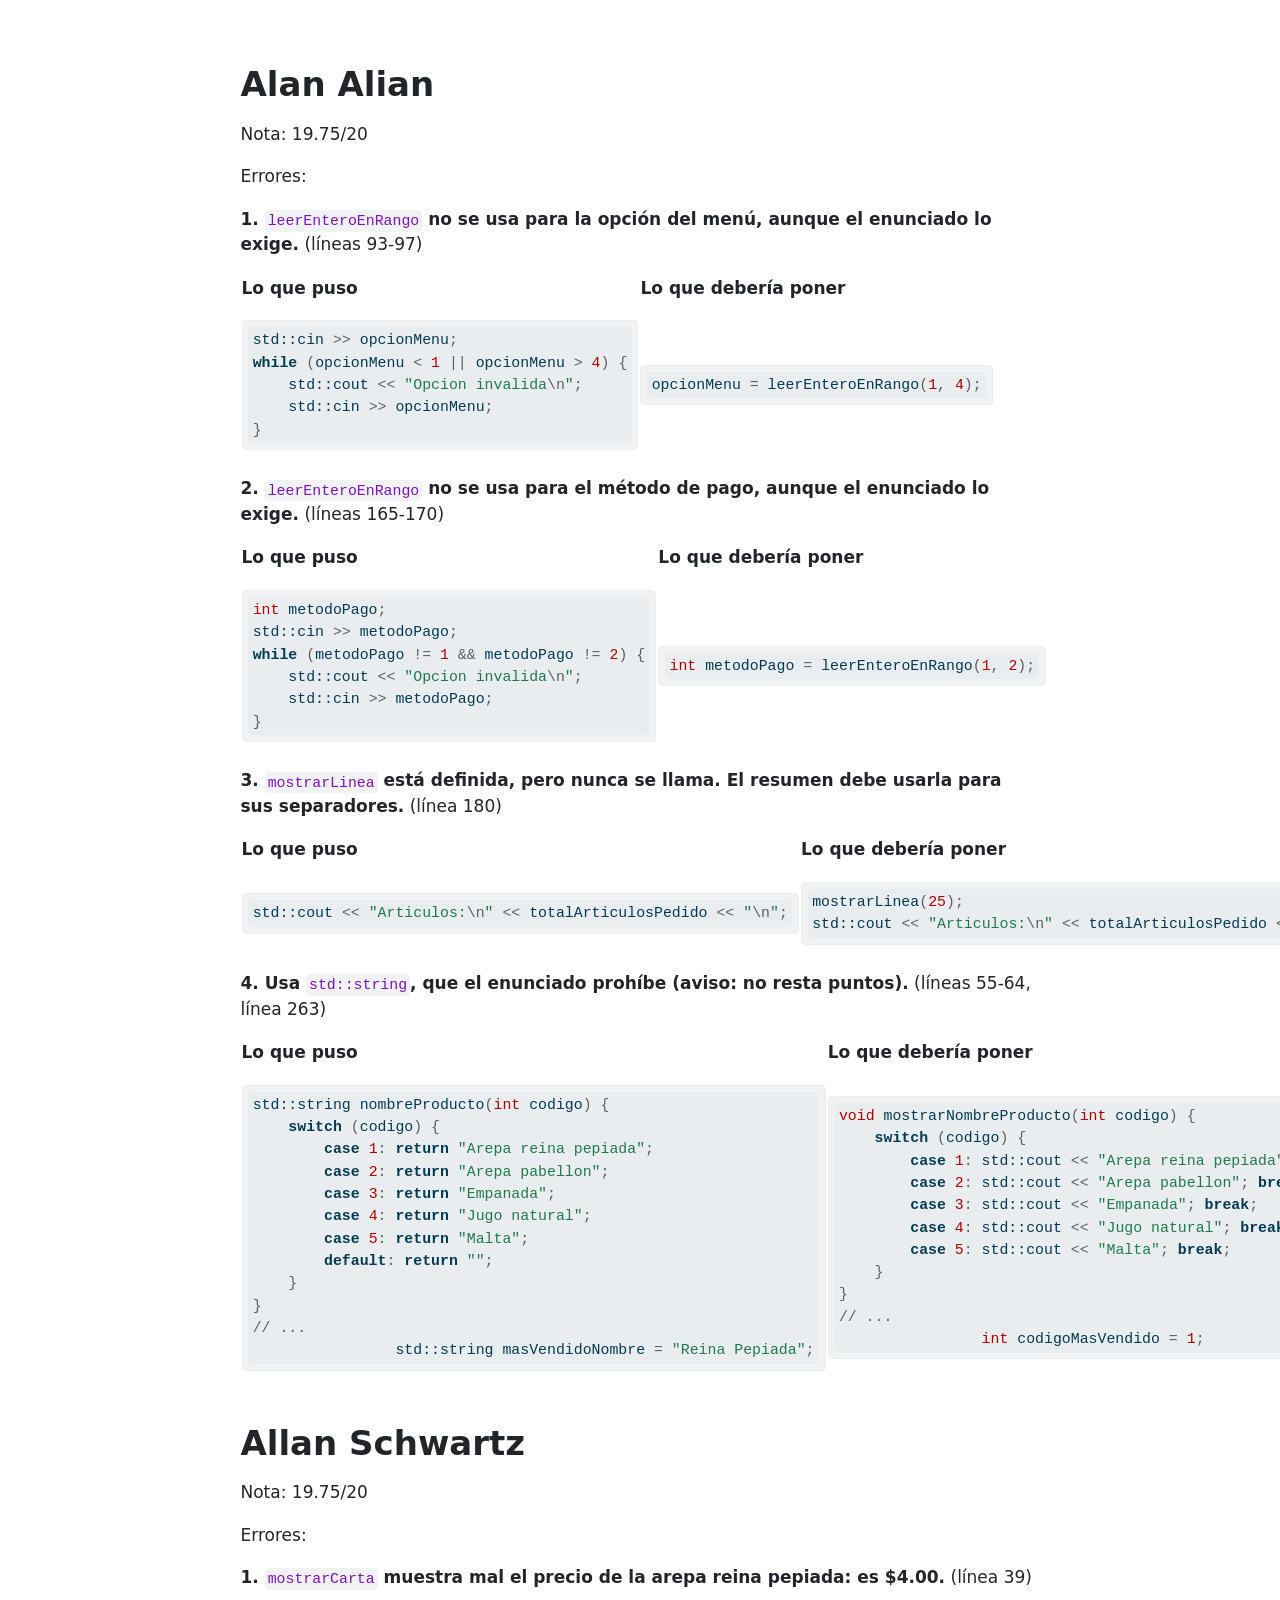
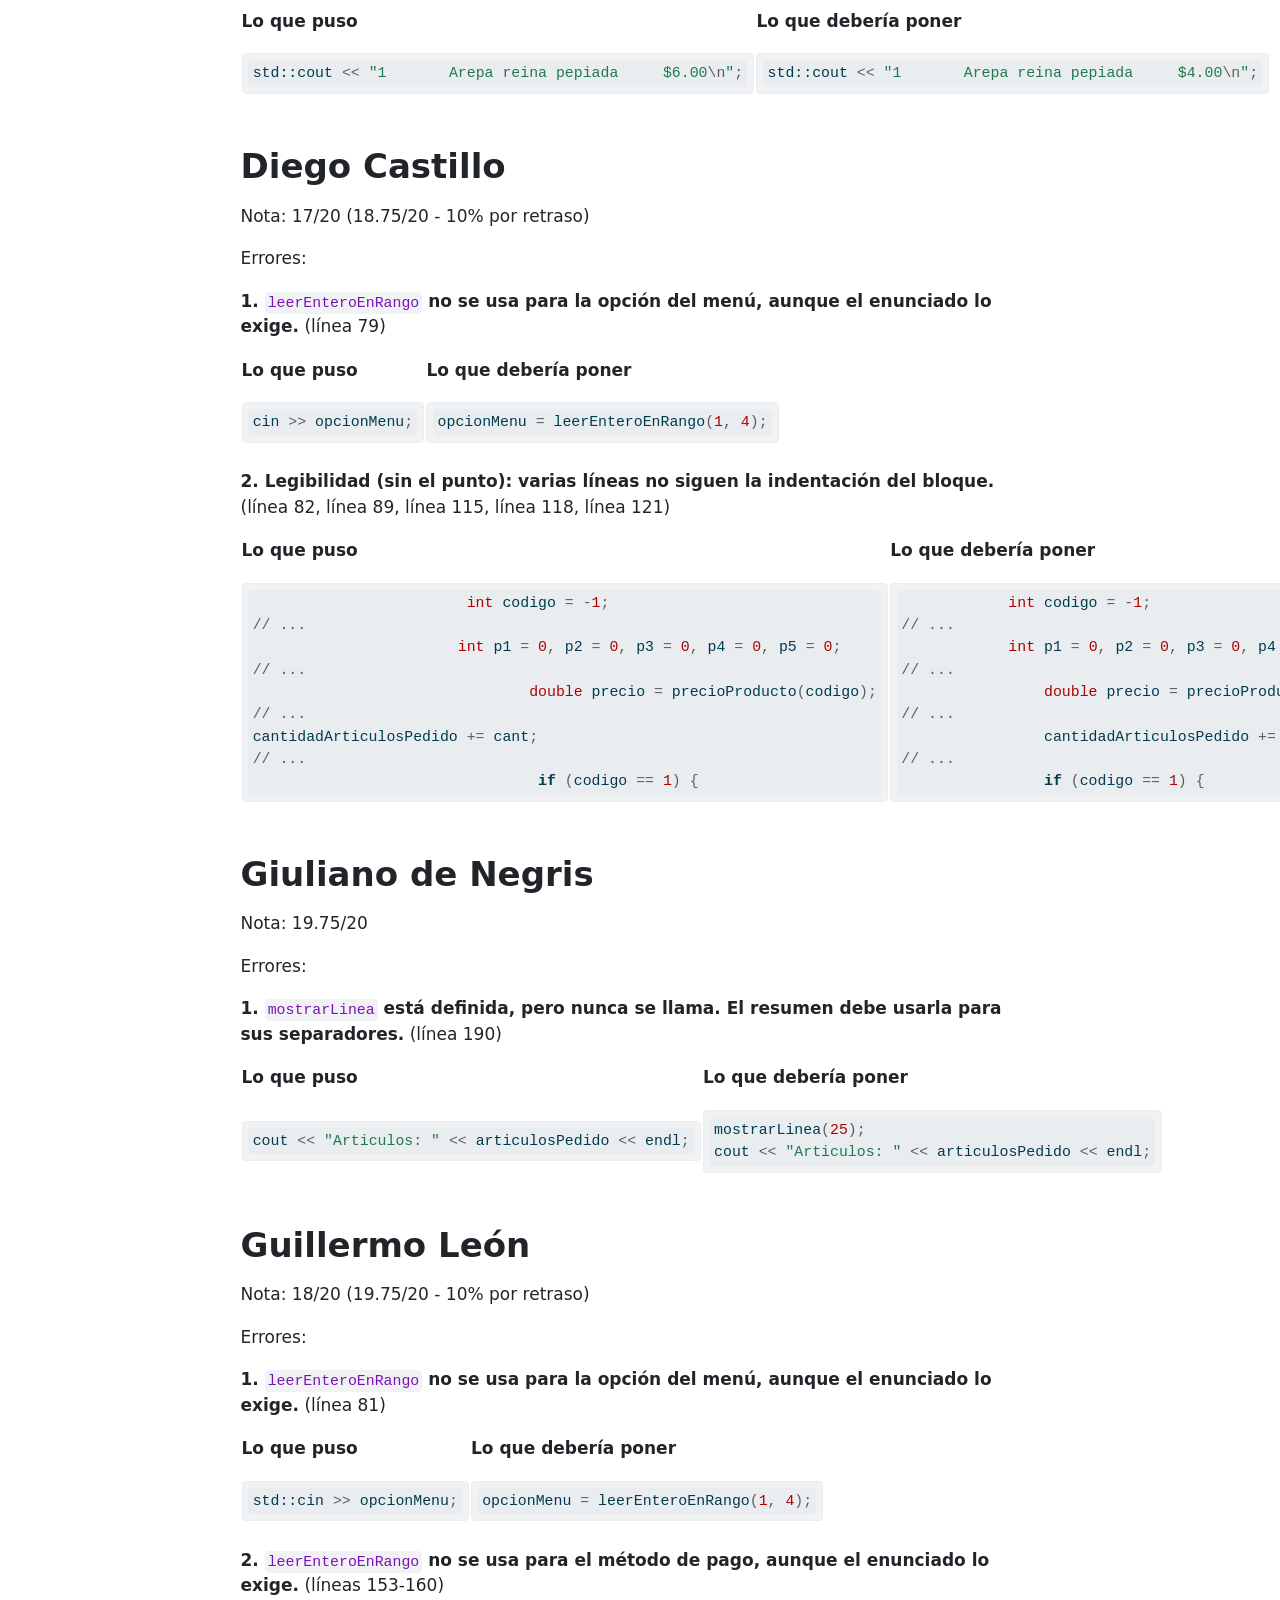
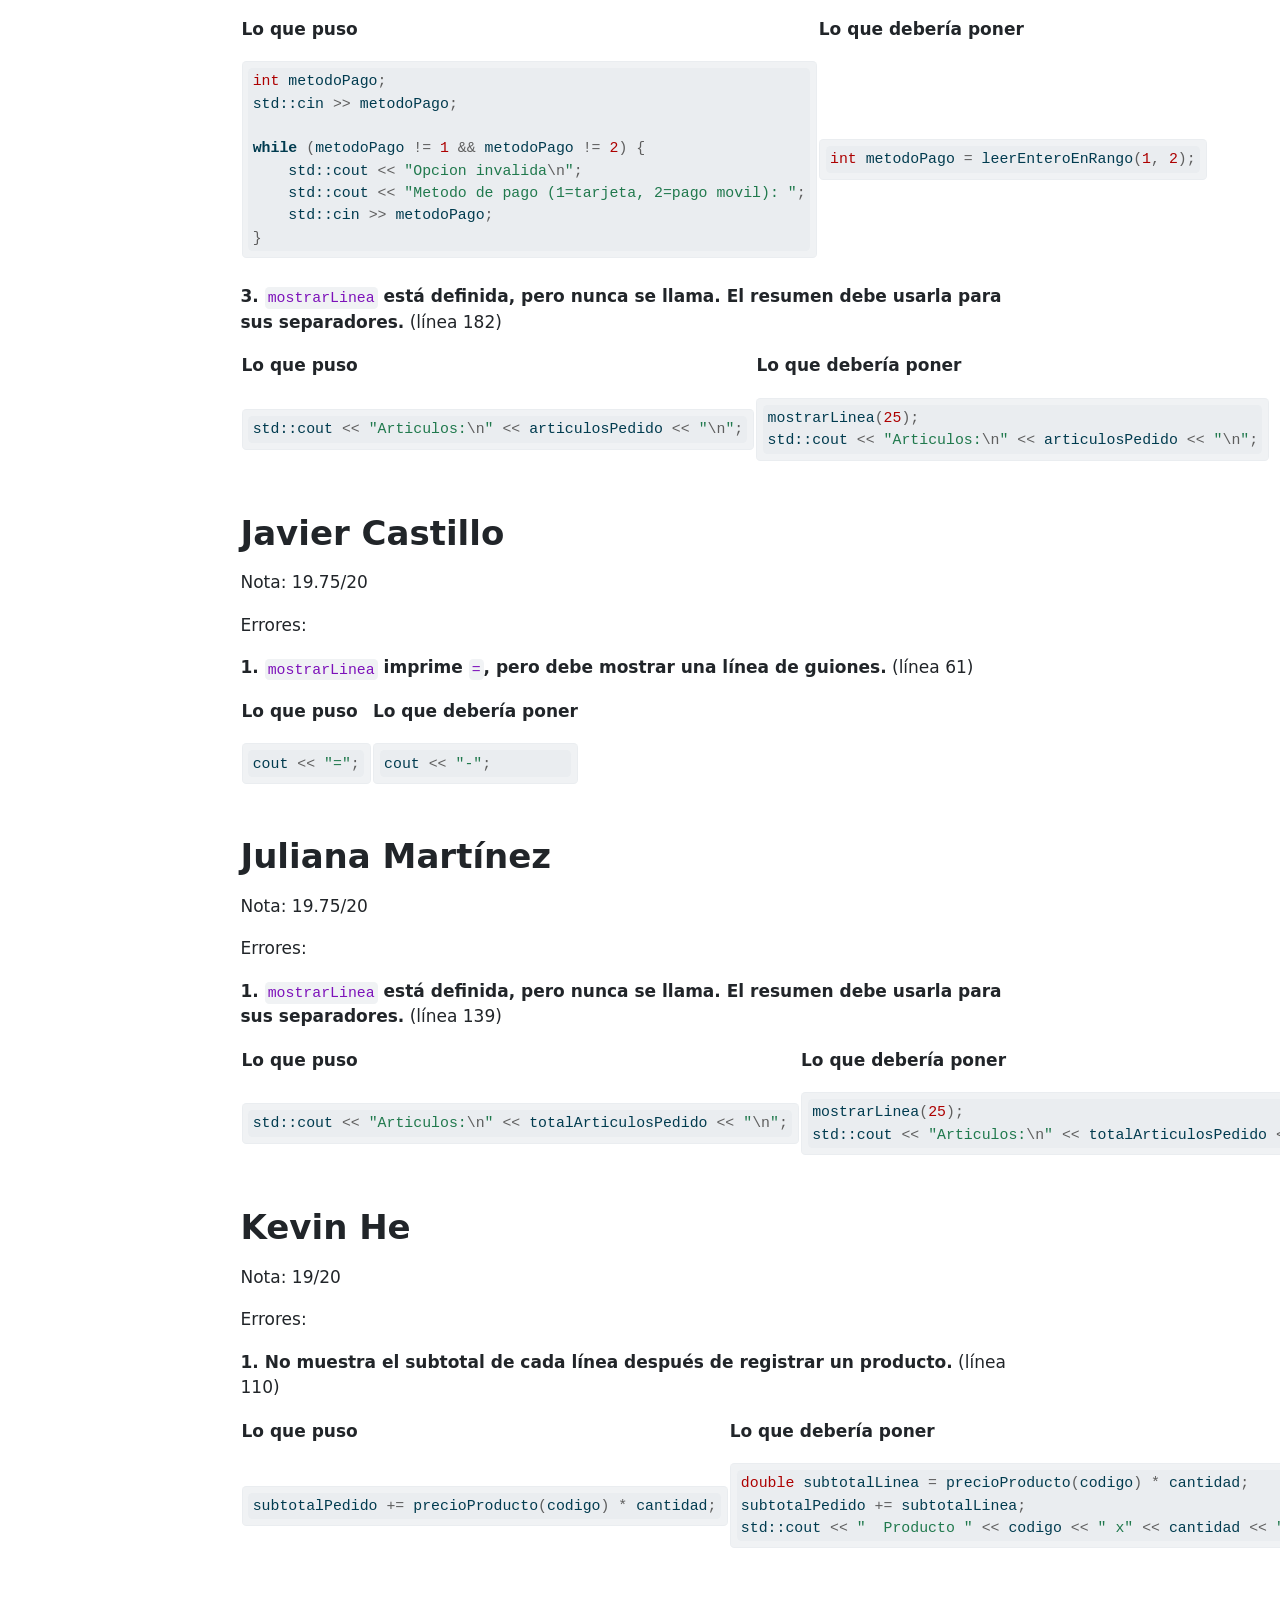
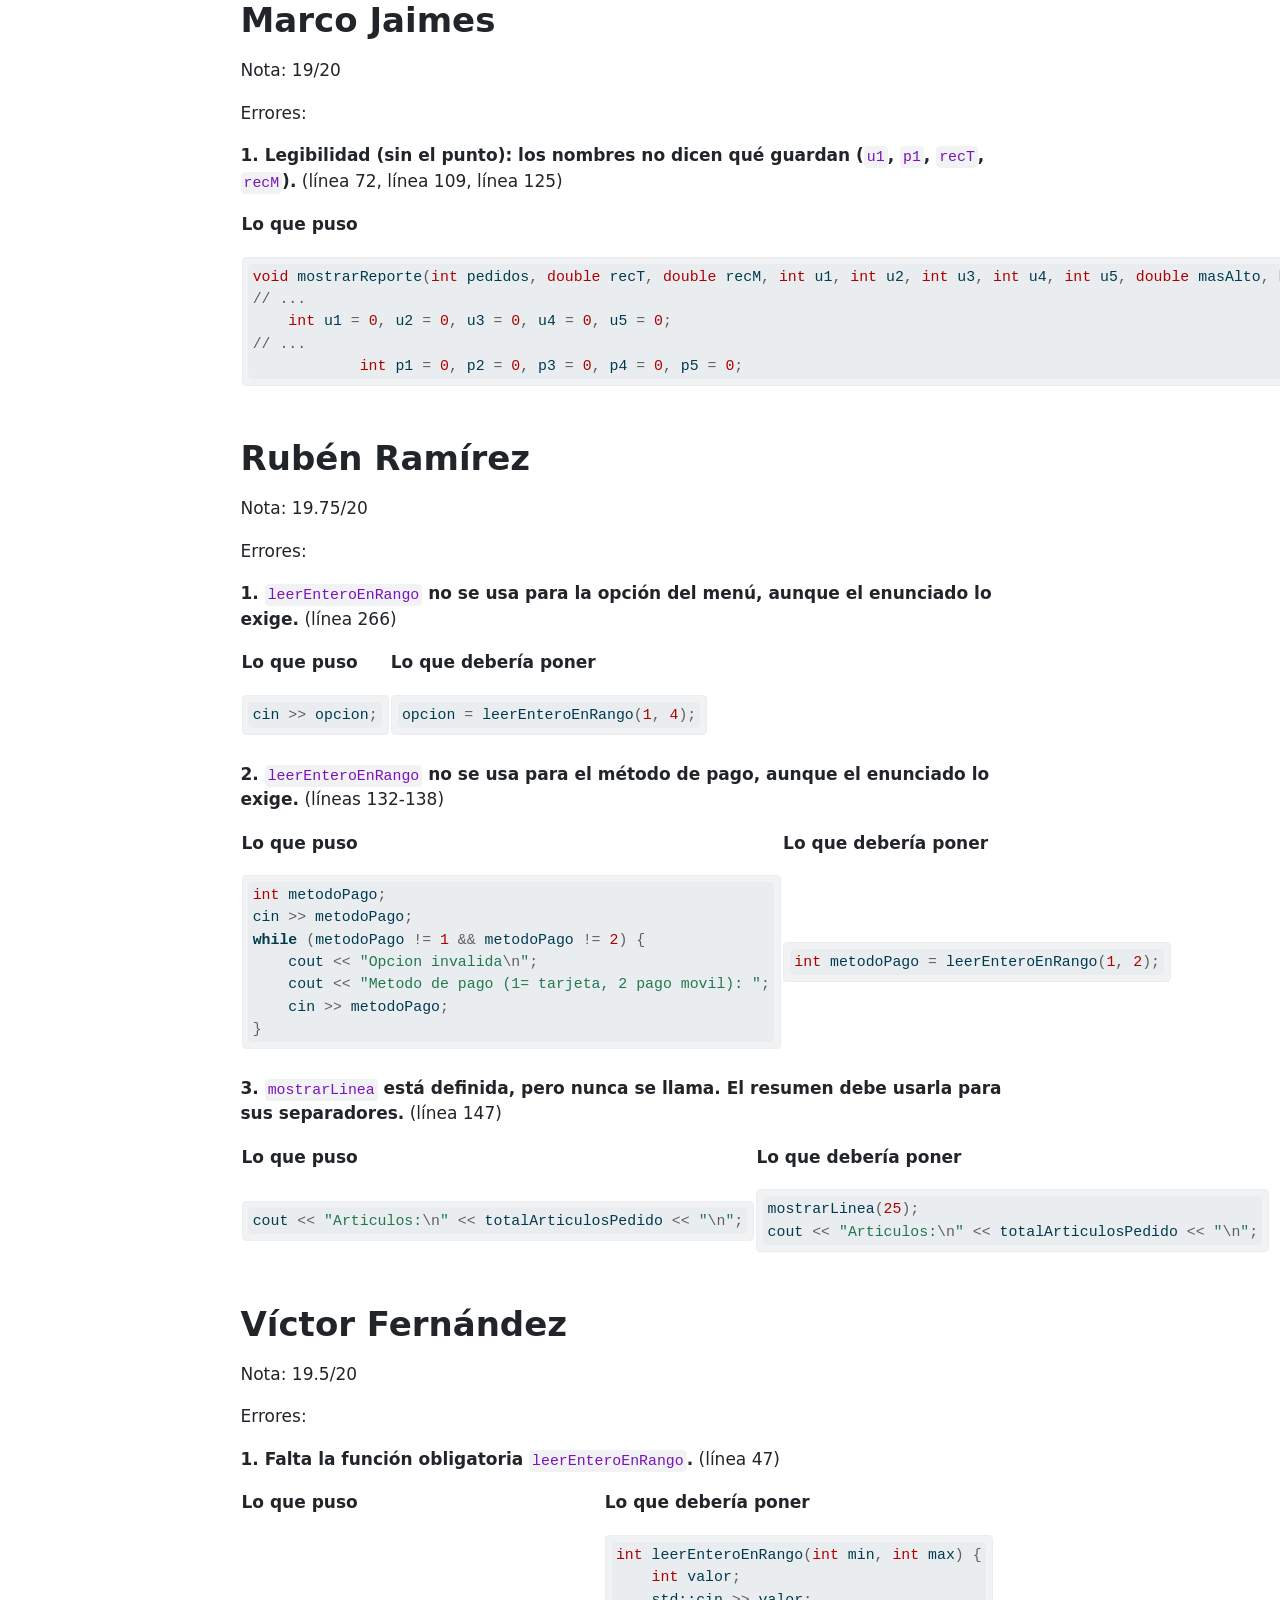
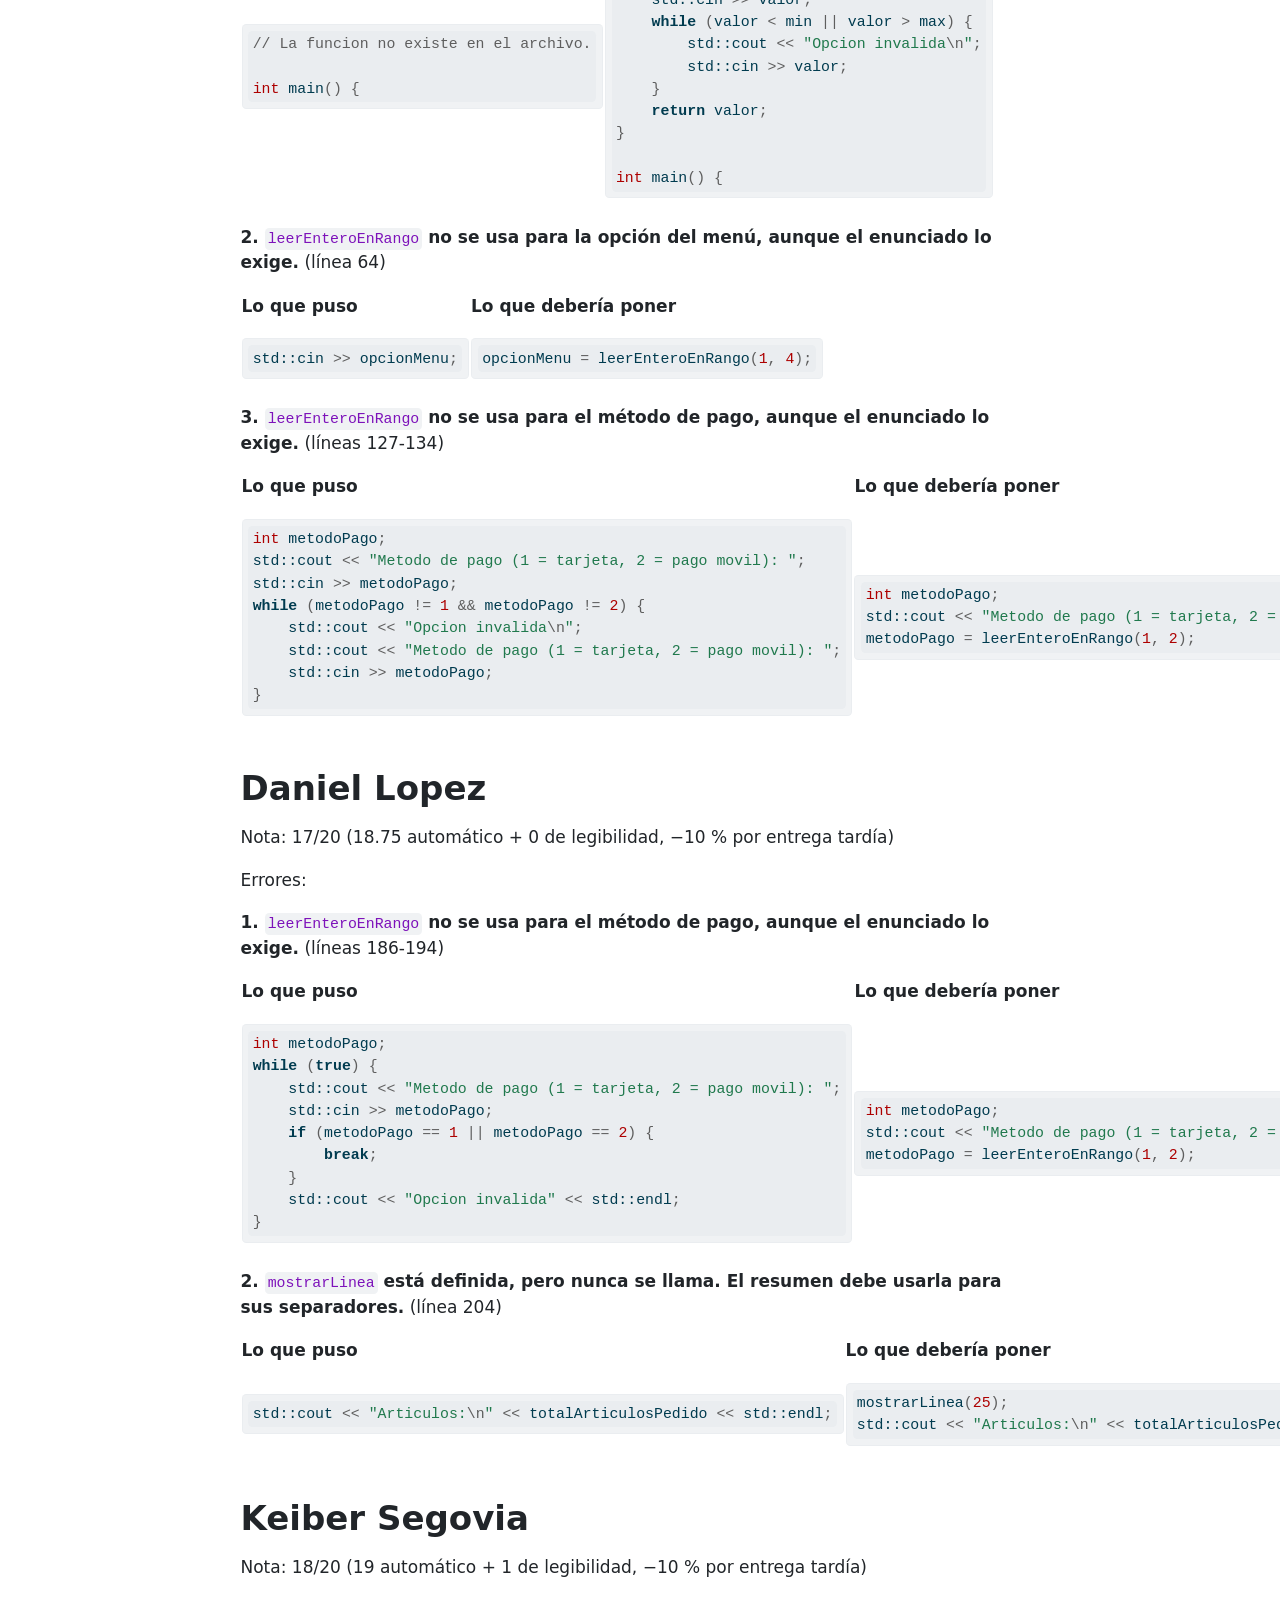
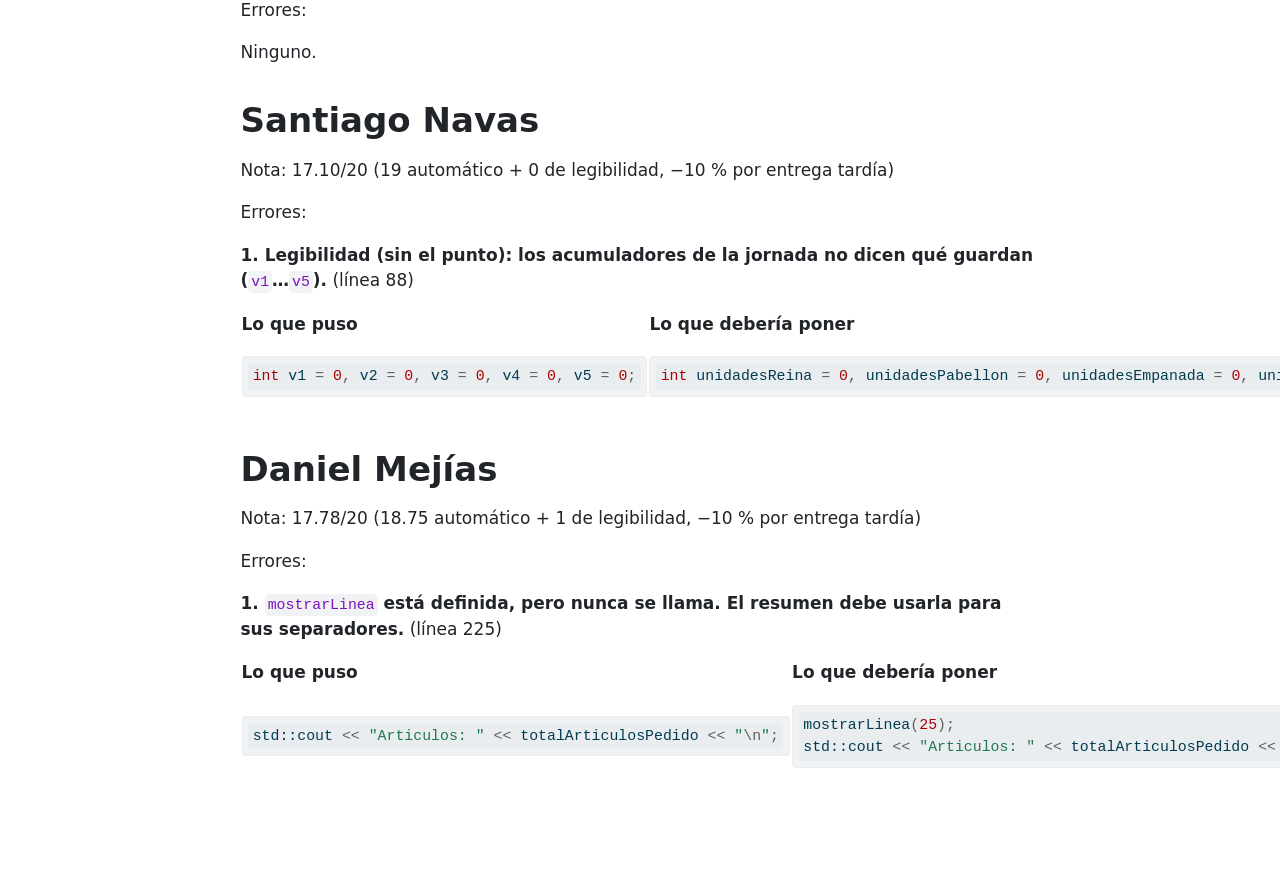
<file: docs/lab-projects/02/testing-grounds/resumen.html>
<!DOCTYPE html>
<html xmlns="http://www.w3.org/1999/xhtml" lang="en" xml:lang="en"><head>

<meta charset="utf-8">
<meta name="generator" content="quarto-1.10.18">

<meta name="viewport" content="width=device-width, initial-scale=1.0, user-scalable=yes">


<title>resumen – Programación I</title>
<style>
/* Default styles provided by pandoc.
** See https://pandoc.org/MANUAL.html#variables-for-html for config info.
*/
span.smallcaps{font-variant: small-caps;}
div.columns{display: flex; gap: 1.5em;}
div.column{flex: auto;}
@media screen {
div.columns{gap: min(4vw, 1.5em);}
div.column{overflow-x: auto;}
}
div.hanging-indent{margin-left: 1.5em; text-indent: -1.5em;}
ul.task-list{list-style: none;}
ul.task-list li input[type="checkbox"] {
  width: 0.8em;
  margin: 0 0.8em 0.2em -1em; /* quarto-specific, see https://github.com/quarto-dev/quarto-cli/issues/4556 */ 
  vertical-align: middle;
}
/* CSS for syntax highlighting */
html { -webkit-text-size-adjust: 100%; }
pre > code.sourceCode { white-space: pre; position: relative; }
pre > code.sourceCode > span { display: inline-block; line-height: 1.25; }
pre > code.sourceCode > span:empty { height: 1.2em; }
.sourceCode { overflow: visible; }
code.sourceCode > span { color: inherit; text-decoration: inherit; }
div.sourceCode { margin: 1em 0; }
pre.sourceCode { margin: 0; }
@media screen {
div.sourceCode { overflow: auto; }
}
@media print {
pre > code.sourceCode { white-space: pre-wrap; }
pre > code.sourceCode > span { text-indent: -5em; padding-left: 5em; }
}
pre.numberSource code
  { counter-reset: source-line 0; }
pre.numberSource code > span
  { position: relative; left: -4em; counter-increment: source-line; }
pre.numberSource code > span > a:first-child::before
  { content: counter(source-line);
    position: relative; left: -1em; text-align: right; vertical-align: baseline;
    border: none; display: inline-block;
    -webkit-touch-callout: none; -webkit-user-select: none;
    -khtml-user-select: none; -moz-user-select: none;
    -ms-user-select: none; user-select: none;
    padding: 0 4px; width: 4em;
  }
pre.numberSource { margin-left: 3em;  padding-left: 4px; }
div.sourceCode
  {   }
@media screen {
pre > code.sourceCode > span > a:first-child::before { text-decoration: underline; }
}
</style>


<script src="../../../site_libs/quarto-nav/quarto-nav.js"></script>
<script src="../../../site_libs/clipboard/clipboard.min.js"></script>
<script src="../../../site_libs/quarto-search/autocomplete.umd.js"></script>
<script src="../../../site_libs/quarto-search/fuse.min.js"></script>
<script src="../../../site_libs/quarto-search/quarto-search.js"></script>
<meta name="quarto:offset" content="../../../">
<script src="../../../site_libs/quarto-html/quarto.js" type="module"></script>
<script src="../../../site_libs/quarto-html/tabsets/tabsets.js" type="module"></script>
<script src="../../../site_libs/quarto-html/popper.min.js"></script>
<script src="../../../site_libs/quarto-html/tippy.umd.min.js"></script>
<script src="../../../site_libs/quarto-html/anchor.min.js"></script>
<link href="../../../site_libs/quarto-html/tippy.css" rel="stylesheet">
<link href="../../../site_libs/quarto-html/quarto-syntax-highlighting-64a204ab8560d761af7679ceaba22944.css" rel="stylesheet" id="quarto-text-highlighting-styles">
<script src="../../../site_libs/bootstrap/bootstrap.min.js"></script>
<link href="../../../site_libs/bootstrap/bootstrap-icons.css" rel="stylesheet">
<link href="../../../site_libs/bootstrap/bootstrap-deae0c18f5b5cd7b9158b1169a045e04.min.css" rel="stylesheet" append-hash="true" id="quarto-bootstrap" data-mode="light">
<script id="quarto-search-options" type="application/json">{
  "location": "sidebar",
  "copy-button": false,
  "collapse-after": 3,
  "panel-placement": "start",
  "type": "textbox",
  "limit": 50,
  "keyboard-shortcut": [
    "f",
    "/",
    "s"
  ],
  "show-item-context": false,
  "language": {
    "search-no-results-text": "No results",
    "search-matching-documents-text": "matching documents",
    "search-copy-link-title": "Copy link to search",
    "search-hide-matches-text": "Hide additional matches",
    "search-more-match-text": "more match in this document",
    "search-more-matches-text": "more matches in this document",
    "search-clear-button-title": "Clear",
    "search-text-placeholder": "",
    "search-detached-cancel-button-title": "Cancel",
    "search-submit-button-title": "Submit",
    "search-label": "Search"
  }
}</script>


</head>

<body class="fullcontent quarto-light">

<div id="quarto-search-results"></div>
<!-- content -->
<div id="quarto-content" class="quarto-container page-columns page-rows-contents page-layout-article">
<!-- sidebar -->
<!-- margin-sidebar -->
    
<!-- main -->
<main class="content" id="quarto-document-content"><header id="title-block-header" class="quarto-title-block"></header>




<section id="alan-alian" class="level1">
<h1>Alan Alian</h1>
<p>Nota: 19.75/20</p>
<p>Errores:</p>
<p><strong>1. <code>leerEnteroEnRango</code> no se usa para la opción del menú, aunque el enunciado lo exige.</strong> (líneas 93-97)</p>
<table>
<tbody><tr>
<th>
Lo que puso
</th>
<th>
Lo que debería poner
</th>
</tr>
<tr>
<td>
<div class="code-copy-outer-scaffold"><div class="sourceCode" id="cb1"><pre class="sourceCode cpp code-with-copy"><code class="sourceCode cpp"><span id="cb1-1"><a href="#cb1-1" aria-hidden="true" tabindex="-1"></a><span class="bu">std::</span>cin <span class="op">&gt;&gt;</span> opcionMenu<span class="op">;</span></span>
<span id="cb1-2"><a href="#cb1-2" aria-hidden="true" tabindex="-1"></a><span class="cf">while</span> <span class="op">(</span>opcionMenu <span class="op">&lt;</span> <span class="dv">1</span> <span class="op">||</span> opcionMenu <span class="op">&gt;</span> <span class="dv">4</span><span class="op">)</span> <span class="op">{</span></span>
<span id="cb1-3"><a href="#cb1-3" aria-hidden="true" tabindex="-1"></a>    <span class="bu">std::</span>cout <span class="op">&lt;&lt;</span> <span class="st">"Opcion invalida</span><span class="sc">\n</span><span class="st">"</span><span class="op">;</span></span>
<span id="cb1-4"><a href="#cb1-4" aria-hidden="true" tabindex="-1"></a>    <span class="bu">std::</span>cin <span class="op">&gt;&gt;</span> opcionMenu<span class="op">;</span></span>
<span id="cb1-5"><a href="#cb1-5" aria-hidden="true" tabindex="-1"></a><span class="op">}</span></span></code></pre></div><button title="Copy to Clipboard" class="code-copy-button"><i class="bi"></i></button></div>
</td>
<td>
<div class="code-copy-outer-scaffold"><div class="sourceCode" id="cb2"><pre class="sourceCode cpp code-with-copy"><code class="sourceCode cpp"><span id="cb2-1"><a href="#cb2-1" aria-hidden="true" tabindex="-1"></a>opcionMenu <span class="op">=</span> leerEnteroEnRango<span class="op">(</span><span class="dv">1</span><span class="op">,</span> <span class="dv">4</span><span class="op">);</span></span></code></pre></div><button title="Copy to Clipboard" class="code-copy-button"><i class="bi"></i></button></div>
</td>
</tr>
</tbody></table>
<p><strong>2. <code>leerEnteroEnRango</code> no se usa para el método de pago, aunque el enunciado lo exige.</strong> (líneas 165-170)</p>
<table>
<tbody><tr>
<th>
Lo que puso
</th>
<th>
Lo que debería poner
</th>
</tr>
<tr>
<td>
<div class="code-copy-outer-scaffold"><div class="sourceCode" id="cb3"><pre class="sourceCode cpp code-with-copy"><code class="sourceCode cpp"><span id="cb3-1"><a href="#cb3-1" aria-hidden="true" tabindex="-1"></a><span class="dt">int</span> metodoPago<span class="op">;</span></span>
<span id="cb3-2"><a href="#cb3-2" aria-hidden="true" tabindex="-1"></a><span class="bu">std::</span>cin <span class="op">&gt;&gt;</span> metodoPago<span class="op">;</span></span>
<span id="cb3-3"><a href="#cb3-3" aria-hidden="true" tabindex="-1"></a><span class="cf">while</span> <span class="op">(</span>metodoPago <span class="op">!=</span> <span class="dv">1</span> <span class="op">&amp;&amp;</span> metodoPago <span class="op">!=</span> <span class="dv">2</span><span class="op">)</span> <span class="op">{</span></span>
<span id="cb3-4"><a href="#cb3-4" aria-hidden="true" tabindex="-1"></a>    <span class="bu">std::</span>cout <span class="op">&lt;&lt;</span> <span class="st">"Opcion invalida</span><span class="sc">\n</span><span class="st">"</span><span class="op">;</span></span>
<span id="cb3-5"><a href="#cb3-5" aria-hidden="true" tabindex="-1"></a>    <span class="bu">std::</span>cin <span class="op">&gt;&gt;</span> metodoPago<span class="op">;</span></span>
<span id="cb3-6"><a href="#cb3-6" aria-hidden="true" tabindex="-1"></a><span class="op">}</span></span></code></pre></div><button title="Copy to Clipboard" class="code-copy-button"><i class="bi"></i></button></div>
</td>
<td>
<div class="code-copy-outer-scaffold"><div class="sourceCode" id="cb4"><pre class="sourceCode cpp code-with-copy"><code class="sourceCode cpp"><span id="cb4-1"><a href="#cb4-1" aria-hidden="true" tabindex="-1"></a><span class="dt">int</span> metodoPago <span class="op">=</span> leerEnteroEnRango<span class="op">(</span><span class="dv">1</span><span class="op">,</span> <span class="dv">2</span><span class="op">);</span></span></code></pre></div><button title="Copy to Clipboard" class="code-copy-button"><i class="bi"></i></button></div>
</td>
</tr>
</tbody></table>
<p><strong>3. <code>mostrarLinea</code> está definida, pero nunca se llama. El resumen debe usarla para sus separadores.</strong> (línea 180)</p>
<table>
<tbody><tr>
<th>
Lo que puso
</th>
<th>
Lo que debería poner
</th>
</tr>
<tr>
<td>
<div class="code-copy-outer-scaffold"><div class="sourceCode" id="cb5"><pre class="sourceCode cpp code-with-copy"><code class="sourceCode cpp"><span id="cb5-1"><a href="#cb5-1" aria-hidden="true" tabindex="-1"></a><span class="bu">std::</span>cout <span class="op">&lt;&lt;</span> <span class="st">"Articulos:</span><span class="sc">\n</span><span class="st">"</span> <span class="op">&lt;&lt;</span> totalArticulosPedido <span class="op">&lt;&lt;</span> <span class="st">"</span><span class="sc">\n</span><span class="st">"</span><span class="op">;</span></span></code></pre></div><button title="Copy to Clipboard" class="code-copy-button"><i class="bi"></i></button></div>
</td>
<td>
<div class="code-copy-outer-scaffold"><div class="sourceCode" id="cb6"><pre class="sourceCode cpp code-with-copy"><code class="sourceCode cpp"><span id="cb6-1"><a href="#cb6-1" aria-hidden="true" tabindex="-1"></a>mostrarLinea<span class="op">(</span><span class="dv">25</span><span class="op">);</span></span>
<span id="cb6-2"><a href="#cb6-2" aria-hidden="true" tabindex="-1"></a><span class="bu">std::</span>cout <span class="op">&lt;&lt;</span> <span class="st">"Articulos:</span><span class="sc">\n</span><span class="st">"</span> <span class="op">&lt;&lt;</span> totalArticulosPedido <span class="op">&lt;&lt;</span> <span class="st">"</span><span class="sc">\n</span><span class="st">"</span><span class="op">;</span></span></code></pre></div><button title="Copy to Clipboard" class="code-copy-button"><i class="bi"></i></button></div>
</td>
</tr>
</tbody></table>
<p><strong>4. Usa <code>std::string</code>, que el enunciado prohíbe (aviso: no resta puntos).</strong> (líneas 55-64, línea 263)</p>
<table>
<tbody><tr>
<th>
Lo que puso
</th>
<th>
Lo que debería poner
</th>
</tr>
<tr>
<td>
<div class="code-copy-outer-scaffold"><div class="sourceCode" id="cb7"><pre class="sourceCode cpp code-with-copy"><code class="sourceCode cpp"><span id="cb7-1"><a href="#cb7-1" aria-hidden="true" tabindex="-1"></a><span class="bu">std::</span>string nombreProducto<span class="op">(</span><span class="dt">int</span> codigo<span class="op">)</span> <span class="op">{</span></span>
<span id="cb7-2"><a href="#cb7-2" aria-hidden="true" tabindex="-1"></a>    <span class="cf">switch</span> <span class="op">(</span>codigo<span class="op">)</span> <span class="op">{</span></span>
<span id="cb7-3"><a href="#cb7-3" aria-hidden="true" tabindex="-1"></a>        <span class="cf">case</span> <span class="dv">1</span><span class="op">:</span> <span class="cf">return</span> <span class="st">"Arepa reina pepiada"</span><span class="op">;</span></span>
<span id="cb7-4"><a href="#cb7-4" aria-hidden="true" tabindex="-1"></a>        <span class="cf">case</span> <span class="dv">2</span><span class="op">:</span> <span class="cf">return</span> <span class="st">"Arepa pabellon"</span><span class="op">;</span></span>
<span id="cb7-5"><a href="#cb7-5" aria-hidden="true" tabindex="-1"></a>        <span class="cf">case</span> <span class="dv">3</span><span class="op">:</span> <span class="cf">return</span> <span class="st">"Empanada"</span><span class="op">;</span></span>
<span id="cb7-6"><a href="#cb7-6" aria-hidden="true" tabindex="-1"></a>        <span class="cf">case</span> <span class="dv">4</span><span class="op">:</span> <span class="cf">return</span> <span class="st">"Jugo natural"</span><span class="op">;</span></span>
<span id="cb7-7"><a href="#cb7-7" aria-hidden="true" tabindex="-1"></a>        <span class="cf">case</span> <span class="dv">5</span><span class="op">:</span> <span class="cf">return</span> <span class="st">"Malta"</span><span class="op">;</span></span>
<span id="cb7-8"><a href="#cb7-8" aria-hidden="true" tabindex="-1"></a>        <span class="cf">default</span><span class="op">:</span> <span class="cf">return</span> <span class="st">""</span><span class="op">;</span></span>
<span id="cb7-9"><a href="#cb7-9" aria-hidden="true" tabindex="-1"></a>    <span class="op">}</span></span>
<span id="cb7-10"><a href="#cb7-10" aria-hidden="true" tabindex="-1"></a><span class="op">}</span></span>
<span id="cb7-11"><a href="#cb7-11" aria-hidden="true" tabindex="-1"></a><span class="co">// ...</span></span>
<span id="cb7-12"><a href="#cb7-12" aria-hidden="true" tabindex="-1"></a>                <span class="bu">std::</span>string masVendidoNombre <span class="op">=</span> <span class="st">"Reina Pepiada"</span><span class="op">;</span></span></code></pre></div><button title="Copy to Clipboard" class="code-copy-button"><i class="bi"></i></button></div>
</td>
<td>
<div class="code-copy-outer-scaffold"><div class="sourceCode" id="cb8"><pre class="sourceCode cpp code-with-copy"><code class="sourceCode cpp"><span id="cb8-1"><a href="#cb8-1" aria-hidden="true" tabindex="-1"></a><span class="dt">void</span> mostrarNombreProducto<span class="op">(</span><span class="dt">int</span> codigo<span class="op">)</span> <span class="op">{</span></span>
<span id="cb8-2"><a href="#cb8-2" aria-hidden="true" tabindex="-1"></a>    <span class="cf">switch</span> <span class="op">(</span>codigo<span class="op">)</span> <span class="op">{</span></span>
<span id="cb8-3"><a href="#cb8-3" aria-hidden="true" tabindex="-1"></a>        <span class="cf">case</span> <span class="dv">1</span><span class="op">:</span> <span class="bu">std::</span>cout <span class="op">&lt;&lt;</span> <span class="st">"Arepa reina pepiada"</span><span class="op">;</span> <span class="cf">break</span><span class="op">;</span></span>
<span id="cb8-4"><a href="#cb8-4" aria-hidden="true" tabindex="-1"></a>        <span class="cf">case</span> <span class="dv">2</span><span class="op">:</span> <span class="bu">std::</span>cout <span class="op">&lt;&lt;</span> <span class="st">"Arepa pabellon"</span><span class="op">;</span> <span class="cf">break</span><span class="op">;</span></span>
<span id="cb8-5"><a href="#cb8-5" aria-hidden="true" tabindex="-1"></a>        <span class="cf">case</span> <span class="dv">3</span><span class="op">:</span> <span class="bu">std::</span>cout <span class="op">&lt;&lt;</span> <span class="st">"Empanada"</span><span class="op">;</span> <span class="cf">break</span><span class="op">;</span></span>
<span id="cb8-6"><a href="#cb8-6" aria-hidden="true" tabindex="-1"></a>        <span class="cf">case</span> <span class="dv">4</span><span class="op">:</span> <span class="bu">std::</span>cout <span class="op">&lt;&lt;</span> <span class="st">"Jugo natural"</span><span class="op">;</span> <span class="cf">break</span><span class="op">;</span></span>
<span id="cb8-7"><a href="#cb8-7" aria-hidden="true" tabindex="-1"></a>        <span class="cf">case</span> <span class="dv">5</span><span class="op">:</span> <span class="bu">std::</span>cout <span class="op">&lt;&lt;</span> <span class="st">"Malta"</span><span class="op">;</span> <span class="cf">break</span><span class="op">;</span></span>
<span id="cb8-8"><a href="#cb8-8" aria-hidden="true" tabindex="-1"></a>    <span class="op">}</span></span>
<span id="cb8-9"><a href="#cb8-9" aria-hidden="true" tabindex="-1"></a><span class="op">}</span></span>
<span id="cb8-10"><a href="#cb8-10" aria-hidden="true" tabindex="-1"></a><span class="co">// ...</span></span>
<span id="cb8-11"><a href="#cb8-11" aria-hidden="true" tabindex="-1"></a>                <span class="dt">int</span> codigoMasVendido <span class="op">=</span> <span class="dv">1</span><span class="op">;</span></span></code></pre></div><button title="Copy to Clipboard" class="code-copy-button"><i class="bi"></i></button></div>
</td>
</tr>
</tbody></table>
</section>
<section id="allan-schwartz" class="level1">
<h1>Allan Schwartz</h1>
<p>Nota: 19.75/20</p>
<p>Errores:</p>
<p><strong>1. <code>mostrarCarta</code> muestra mal el precio de la arepa reina pepiada: es $4.00.</strong> (línea 39)</p>
<table>
<tbody><tr>
<th>
Lo que puso
</th>
<th>
Lo que debería poner
</th>
</tr>
<tr>
<td>
<div class="code-copy-outer-scaffold"><div class="sourceCode" id="cb9"><pre class="sourceCode cpp code-with-copy"><code class="sourceCode cpp"><span id="cb9-1"><a href="#cb9-1" aria-hidden="true" tabindex="-1"></a><span class="bu">std::</span>cout <span class="op">&lt;&lt;</span> <span class="st">"1       Arepa reina pepiada     $6.00</span><span class="sc">\n</span><span class="st">"</span><span class="op">;</span></span></code></pre></div><button title="Copy to Clipboard" class="code-copy-button"><i class="bi"></i></button></div>
</td>
<td>
<div class="code-copy-outer-scaffold"><div class="sourceCode" id="cb10"><pre class="sourceCode cpp code-with-copy"><code class="sourceCode cpp"><span id="cb10-1"><a href="#cb10-1" aria-hidden="true" tabindex="-1"></a><span class="bu">std::</span>cout <span class="op">&lt;&lt;</span> <span class="st">"1       Arepa reina pepiada     $4.00</span><span class="sc">\n</span><span class="st">"</span><span class="op">;</span></span></code></pre></div><button title="Copy to Clipboard" class="code-copy-button"><i class="bi"></i></button></div>
</td>
</tr>
</tbody></table>
</section>
<section id="diego-castillo" class="level1">
<h1>Diego Castillo</h1>
<p>Nota: 17/20 (18.75/20 - 10% por retraso)</p>
<p>Errores:</p>
<p><strong>1. <code>leerEnteroEnRango</code> no se usa para la opción del menú, aunque el enunciado lo exige.</strong> (línea 79)</p>
<table>
<tbody><tr>
<th>
Lo que puso
</th>
<th>
Lo que debería poner
</th>
</tr>
<tr>
<td>
<div class="code-copy-outer-scaffold"><div class="sourceCode" id="cb11"><pre class="sourceCode cpp code-with-copy"><code class="sourceCode cpp"><span id="cb11-1"><a href="#cb11-1" aria-hidden="true" tabindex="-1"></a>cin <span class="op">&gt;&gt;</span> opcionMenu<span class="op">;</span></span></code></pre></div><button title="Copy to Clipboard" class="code-copy-button"><i class="bi"></i></button></div>
</td>
<td>
<div class="code-copy-outer-scaffold"><div class="sourceCode" id="cb12"><pre class="sourceCode cpp code-with-copy"><code class="sourceCode cpp"><span id="cb12-1"><a href="#cb12-1" aria-hidden="true" tabindex="-1"></a>opcionMenu <span class="op">=</span> leerEnteroEnRango<span class="op">(</span><span class="dv">1</span><span class="op">,</span> <span class="dv">4</span><span class="op">);</span></span></code></pre></div><button title="Copy to Clipboard" class="code-copy-button"><i class="bi"></i></button></div>
</td>
</tr>
</tbody></table>
<p><strong>2. Legibilidad (sin el punto): varias líneas no siguen la indentación del bloque.</strong> (línea 82, línea 89, línea 115, línea 118, línea 121)</p>
<table>
<tbody><tr>
<th>
Lo que puso
</th>
<th>
Lo que debería poner
</th>
</tr>
<tr>
<td>
<div class="code-copy-outer-scaffold"><div class="sourceCode" id="cb13"><pre class="sourceCode cpp code-with-copy"><code class="sourceCode cpp"><span id="cb13-1"><a href="#cb13-1" aria-hidden="true" tabindex="-1"></a>                        <span class="dt">int</span> codigo <span class="op">=</span> <span class="op">-</span><span class="dv">1</span><span class="op">;</span></span>
<span id="cb13-2"><a href="#cb13-2" aria-hidden="true" tabindex="-1"></a><span class="co">// ...</span></span>
<span id="cb13-3"><a href="#cb13-3" aria-hidden="true" tabindex="-1"></a>                       <span class="dt">int</span> p1 <span class="op">=</span> <span class="dv">0</span><span class="op">,</span> p2 <span class="op">=</span> <span class="dv">0</span><span class="op">,</span> p3 <span class="op">=</span> <span class="dv">0</span><span class="op">,</span> p4 <span class="op">=</span> <span class="dv">0</span><span class="op">,</span> p5 <span class="op">=</span> <span class="dv">0</span><span class="op">;</span></span>
<span id="cb13-4"><a href="#cb13-4" aria-hidden="true" tabindex="-1"></a><span class="co">// ...</span></span>
<span id="cb13-5"><a href="#cb13-5" aria-hidden="true" tabindex="-1"></a>                               <span class="dt">double</span> precio <span class="op">=</span> precioProducto<span class="op">(</span>codigo<span class="op">);</span></span>
<span id="cb13-6"><a href="#cb13-6" aria-hidden="true" tabindex="-1"></a><span class="co">// ...</span></span>
<span id="cb13-7"><a href="#cb13-7" aria-hidden="true" tabindex="-1"></a>cantidadArticulosPedido <span class="op">+=</span> cant<span class="op">;</span></span>
<span id="cb13-8"><a href="#cb13-8" aria-hidden="true" tabindex="-1"></a><span class="co">// ...</span></span>
<span id="cb13-9"><a href="#cb13-9" aria-hidden="true" tabindex="-1"></a>                                <span class="cf">if</span> <span class="op">(</span>codigo <span class="op">==</span> <span class="dv">1</span><span class="op">)</span> <span class="op">{</span></span></code></pre></div><button title="Copy to Clipboard" class="code-copy-button"><i class="bi"></i></button></div>
</td>
<td>
<div class="code-copy-outer-scaffold"><div class="sourceCode" id="cb14"><pre class="sourceCode cpp code-with-copy"><code class="sourceCode cpp"><span id="cb14-1"><a href="#cb14-1" aria-hidden="true" tabindex="-1"></a>            <span class="dt">int</span> codigo <span class="op">=</span> <span class="op">-</span><span class="dv">1</span><span class="op">;</span></span>
<span id="cb14-2"><a href="#cb14-2" aria-hidden="true" tabindex="-1"></a><span class="co">// ...</span></span>
<span id="cb14-3"><a href="#cb14-3" aria-hidden="true" tabindex="-1"></a>            <span class="dt">int</span> p1 <span class="op">=</span> <span class="dv">0</span><span class="op">,</span> p2 <span class="op">=</span> <span class="dv">0</span><span class="op">,</span> p3 <span class="op">=</span> <span class="dv">0</span><span class="op">,</span> p4 <span class="op">=</span> <span class="dv">0</span><span class="op">,</span> p5 <span class="op">=</span> <span class="dv">0</span><span class="op">;</span></span>
<span id="cb14-4"><a href="#cb14-4" aria-hidden="true" tabindex="-1"></a><span class="co">// ...</span></span>
<span id="cb14-5"><a href="#cb14-5" aria-hidden="true" tabindex="-1"></a>                <span class="dt">double</span> precio <span class="op">=</span> precioProducto<span class="op">(</span>codigo<span class="op">);</span></span>
<span id="cb14-6"><a href="#cb14-6" aria-hidden="true" tabindex="-1"></a><span class="co">// ...</span></span>
<span id="cb14-7"><a href="#cb14-7" aria-hidden="true" tabindex="-1"></a>                cantidadArticulosPedido <span class="op">+=</span> cant<span class="op">;</span></span>
<span id="cb14-8"><a href="#cb14-8" aria-hidden="true" tabindex="-1"></a><span class="co">// ...</span></span>
<span id="cb14-9"><a href="#cb14-9" aria-hidden="true" tabindex="-1"></a>                <span class="cf">if</span> <span class="op">(</span>codigo <span class="op">==</span> <span class="dv">1</span><span class="op">)</span> <span class="op">{</span></span></code></pre></div><button title="Copy to Clipboard" class="code-copy-button"><i class="bi"></i></button></div>
</td>
</tr>
</tbody></table>
</section>
<section id="giuliano-de-negris" class="level1">
<h1>Giuliano de Negris</h1>
<p>Nota: 19.75/20</p>
<p>Errores:</p>
<p><strong>1. <code>mostrarLinea</code> está definida, pero nunca se llama. El resumen debe usarla para sus separadores.</strong> (línea 190)</p>
<table>
<tbody><tr>
<th>
Lo que puso
</th>
<th>
Lo que debería poner
</th>
</tr>
<tr>
<td>
<div class="code-copy-outer-scaffold"><div class="sourceCode" id="cb15"><pre class="sourceCode cpp code-with-copy"><code class="sourceCode cpp"><span id="cb15-1"><a href="#cb15-1" aria-hidden="true" tabindex="-1"></a>cout <span class="op">&lt;&lt;</span> <span class="st">"Articulos: "</span> <span class="op">&lt;&lt;</span> articulosPedido <span class="op">&lt;&lt;</span> endl<span class="op">;</span></span></code></pre></div><button title="Copy to Clipboard" class="code-copy-button"><i class="bi"></i></button></div>
</td>
<td>
<div class="code-copy-outer-scaffold"><div class="sourceCode" id="cb16"><pre class="sourceCode cpp code-with-copy"><code class="sourceCode cpp"><span id="cb16-1"><a href="#cb16-1" aria-hidden="true" tabindex="-1"></a>mostrarLinea<span class="op">(</span><span class="dv">25</span><span class="op">);</span></span>
<span id="cb16-2"><a href="#cb16-2" aria-hidden="true" tabindex="-1"></a>cout <span class="op">&lt;&lt;</span> <span class="st">"Articulos: "</span> <span class="op">&lt;&lt;</span> articulosPedido <span class="op">&lt;&lt;</span> endl<span class="op">;</span></span></code></pre></div><button title="Copy to Clipboard" class="code-copy-button"><i class="bi"></i></button></div>
</td>
</tr>
</tbody></table>
</section>
<section id="guillermo-león" class="level1">
<h1>Guillermo León</h1>
<p>Nota: 18/20 (19.75/20 - 10% por retraso)</p>
<p>Errores:</p>
<p><strong>1. <code>leerEnteroEnRango</code> no se usa para la opción del menú, aunque el enunciado lo exige.</strong> (línea 81)</p>
<table>
<tbody><tr>
<th>
Lo que puso
</th>
<th>
Lo que debería poner
</th>
</tr>
<tr>
<td>
<div class="code-copy-outer-scaffold"><div class="sourceCode" id="cb17"><pre class="sourceCode cpp code-with-copy"><code class="sourceCode cpp"><span id="cb17-1"><a href="#cb17-1" aria-hidden="true" tabindex="-1"></a><span class="bu">std::</span>cin <span class="op">&gt;&gt;</span> opcionMenu<span class="op">;</span></span></code></pre></div><button title="Copy to Clipboard" class="code-copy-button"><i class="bi"></i></button></div>
</td>
<td>
<div class="code-copy-outer-scaffold"><div class="sourceCode" id="cb18"><pre class="sourceCode cpp code-with-copy"><code class="sourceCode cpp"><span id="cb18-1"><a href="#cb18-1" aria-hidden="true" tabindex="-1"></a>opcionMenu <span class="op">=</span> leerEnteroEnRango<span class="op">(</span><span class="dv">1</span><span class="op">,</span> <span class="dv">4</span><span class="op">);</span></span></code></pre></div><button title="Copy to Clipboard" class="code-copy-button"><i class="bi"></i></button></div>
</td>
</tr>
</tbody></table>
<p><strong>2. <code>leerEnteroEnRango</code> no se usa para el método de pago, aunque el enunciado lo exige.</strong> (líneas 153-160)</p>
<table>
<tbody><tr>
<th>
Lo que puso
</th>
<th>
Lo que debería poner
</th>
</tr>
<tr>
<td>
<div class="code-copy-outer-scaffold"><div class="sourceCode" id="cb19"><pre class="sourceCode cpp code-with-copy"><code class="sourceCode cpp"><span id="cb19-1"><a href="#cb19-1" aria-hidden="true" tabindex="-1"></a><span class="dt">int</span> metodoPago<span class="op">;</span></span>
<span id="cb19-2"><a href="#cb19-2" aria-hidden="true" tabindex="-1"></a><span class="bu">std::</span>cin <span class="op">&gt;&gt;</span> metodoPago<span class="op">;</span></span>
<span id="cb19-3"><a href="#cb19-3" aria-hidden="true" tabindex="-1"></a></span>
<span id="cb19-4"><a href="#cb19-4" aria-hidden="true" tabindex="-1"></a><span class="cf">while</span> <span class="op">(</span>metodoPago <span class="op">!=</span> <span class="dv">1</span> <span class="op">&amp;&amp;</span> metodoPago <span class="op">!=</span> <span class="dv">2</span><span class="op">)</span> <span class="op">{</span></span>
<span id="cb19-5"><a href="#cb19-5" aria-hidden="true" tabindex="-1"></a>    <span class="bu">std::</span>cout <span class="op">&lt;&lt;</span> <span class="st">"Opcion invalida</span><span class="sc">\n</span><span class="st">"</span><span class="op">;</span></span>
<span id="cb19-6"><a href="#cb19-6" aria-hidden="true" tabindex="-1"></a>    <span class="bu">std::</span>cout <span class="op">&lt;&lt;</span> <span class="st">"Metodo de pago (1=tarjeta, 2=pago movil): "</span><span class="op">;</span></span>
<span id="cb19-7"><a href="#cb19-7" aria-hidden="true" tabindex="-1"></a>    <span class="bu">std::</span>cin <span class="op">&gt;&gt;</span> metodoPago<span class="op">;</span></span>
<span id="cb19-8"><a href="#cb19-8" aria-hidden="true" tabindex="-1"></a><span class="op">}</span></span></code></pre></div><button title="Copy to Clipboard" class="code-copy-button"><i class="bi"></i></button></div>
</td>
<td>
<div class="code-copy-outer-scaffold"><div class="sourceCode" id="cb20"><pre class="sourceCode cpp code-with-copy"><code class="sourceCode cpp"><span id="cb20-1"><a href="#cb20-1" aria-hidden="true" tabindex="-1"></a><span class="dt">int</span> metodoPago <span class="op">=</span> leerEnteroEnRango<span class="op">(</span><span class="dv">1</span><span class="op">,</span> <span class="dv">2</span><span class="op">);</span></span></code></pre></div><button title="Copy to Clipboard" class="code-copy-button"><i class="bi"></i></button></div>
</td>
</tr>
</tbody></table>
<p><strong>3. <code>mostrarLinea</code> está definida, pero nunca se llama. El resumen debe usarla para sus separadores.</strong> (línea 182)</p>
<table>
<tbody><tr>
<th>
Lo que puso
</th>
<th>
Lo que debería poner
</th>
</tr>
<tr>
<td>
<div class="code-copy-outer-scaffold"><div class="sourceCode" id="cb21"><pre class="sourceCode cpp code-with-copy"><code class="sourceCode cpp"><span id="cb21-1"><a href="#cb21-1" aria-hidden="true" tabindex="-1"></a><span class="bu">std::</span>cout <span class="op">&lt;&lt;</span> <span class="st">"Articulos:</span><span class="sc">\n</span><span class="st">"</span> <span class="op">&lt;&lt;</span> articulosPedido <span class="op">&lt;&lt;</span> <span class="st">"</span><span class="sc">\n</span><span class="st">"</span><span class="op">;</span></span></code></pre></div><button title="Copy to Clipboard" class="code-copy-button"><i class="bi"></i></button></div>
</td>
<td>
<div class="code-copy-outer-scaffold"><div class="sourceCode" id="cb22"><pre class="sourceCode cpp code-with-copy"><code class="sourceCode cpp"><span id="cb22-1"><a href="#cb22-1" aria-hidden="true" tabindex="-1"></a>mostrarLinea<span class="op">(</span><span class="dv">25</span><span class="op">);</span></span>
<span id="cb22-2"><a href="#cb22-2" aria-hidden="true" tabindex="-1"></a><span class="bu">std::</span>cout <span class="op">&lt;&lt;</span> <span class="st">"Articulos:</span><span class="sc">\n</span><span class="st">"</span> <span class="op">&lt;&lt;</span> articulosPedido <span class="op">&lt;&lt;</span> <span class="st">"</span><span class="sc">\n</span><span class="st">"</span><span class="op">;</span></span></code></pre></div><button title="Copy to Clipboard" class="code-copy-button"><i class="bi"></i></button></div>
</td>
</tr>
</tbody></table>
</section>
<section id="javier-castillo" class="level1">
<h1>Javier Castillo</h1>
<p>Nota: 19.75/20</p>
<p>Errores:</p>
<p><strong>1. <code>mostrarLinea</code> imprime <code>=</code>, pero debe mostrar una línea de guiones.</strong> (línea 61)</p>
<table>
<tbody><tr>
<th>
Lo que puso
</th>
<th>
Lo que debería poner
</th>
</tr>
<tr>
<td>
<div class="code-copy-outer-scaffold"><div class="sourceCode" id="cb23"><pre class="sourceCode cpp code-with-copy"><code class="sourceCode cpp"><span id="cb23-1"><a href="#cb23-1" aria-hidden="true" tabindex="-1"></a>cout <span class="op">&lt;&lt;</span> <span class="st">"="</span><span class="op">;</span></span></code></pre></div><button title="Copy to Clipboard" class="code-copy-button"><i class="bi"></i></button></div>
</td>
<td>
<div class="code-copy-outer-scaffold"><div class="sourceCode" id="cb24"><pre class="sourceCode cpp code-with-copy"><code class="sourceCode cpp"><span id="cb24-1"><a href="#cb24-1" aria-hidden="true" tabindex="-1"></a>cout <span class="op">&lt;&lt;</span> <span class="st">"-"</span><span class="op">;</span></span></code></pre></div><button title="Copy to Clipboard" class="code-copy-button"><i class="bi"></i></button></div>
</td>
</tr>
</tbody></table>
</section>
<section id="juliana-martínez" class="level1">
<h1>Juliana Martínez</h1>
<p>Nota: 19.75/20</p>
<p>Errores:</p>
<p><strong>1. <code>mostrarLinea</code> está definida, pero nunca se llama. El resumen debe usarla para sus separadores.</strong> (línea 139)</p>
<table>
<tbody><tr>
<th>
Lo que puso
</th>
<th>
Lo que debería poner
</th>
</tr>
<tr>
<td>
<div class="code-copy-outer-scaffold"><div class="sourceCode" id="cb25"><pre class="sourceCode cpp code-with-copy"><code class="sourceCode cpp"><span id="cb25-1"><a href="#cb25-1" aria-hidden="true" tabindex="-1"></a><span class="bu">std::</span>cout <span class="op">&lt;&lt;</span> <span class="st">"Articulos:</span><span class="sc">\n</span><span class="st">"</span> <span class="op">&lt;&lt;</span> totalArticulosPedido <span class="op">&lt;&lt;</span> <span class="st">"</span><span class="sc">\n</span><span class="st">"</span><span class="op">;</span></span></code></pre></div><button title="Copy to Clipboard" class="code-copy-button"><i class="bi"></i></button></div>
</td>
<td>
<div class="code-copy-outer-scaffold"><div class="sourceCode" id="cb26"><pre class="sourceCode cpp code-with-copy"><code class="sourceCode cpp"><span id="cb26-1"><a href="#cb26-1" aria-hidden="true" tabindex="-1"></a>mostrarLinea<span class="op">(</span><span class="dv">25</span><span class="op">);</span></span>
<span id="cb26-2"><a href="#cb26-2" aria-hidden="true" tabindex="-1"></a><span class="bu">std::</span>cout <span class="op">&lt;&lt;</span> <span class="st">"Articulos:</span><span class="sc">\n</span><span class="st">"</span> <span class="op">&lt;&lt;</span> totalArticulosPedido <span class="op">&lt;&lt;</span> <span class="st">"</span><span class="sc">\n</span><span class="st">"</span><span class="op">;</span></span></code></pre></div><button title="Copy to Clipboard" class="code-copy-button"><i class="bi"></i></button></div>
</td>
</tr>
</tbody></table>
</section>
<section id="kevin-he" class="level1">
<h1>Kevin He</h1>
<p>Nota: 19/20</p>
<p>Errores:</p>
<p><strong>1. No muestra el subtotal de cada línea después de registrar un producto.</strong> (línea 110)</p>
<table>
<tbody><tr>
<th>
Lo que puso
</th>
<th>
Lo que debería poner
</th>
</tr>
<tr>
<td>
<div class="code-copy-outer-scaffold"><div class="sourceCode" id="cb27"><pre class="sourceCode cpp code-with-copy"><code class="sourceCode cpp"><span id="cb27-1"><a href="#cb27-1" aria-hidden="true" tabindex="-1"></a>subtotalPedido <span class="op">+=</span> precioProducto<span class="op">(</span>codigo<span class="op">)</span> <span class="op">*</span> cantidad<span class="op">;</span></span></code></pre></div><button title="Copy to Clipboard" class="code-copy-button"><i class="bi"></i></button></div>
</td>
<td>
<div class="code-copy-outer-scaffold"><div class="sourceCode" id="cb28"><pre class="sourceCode cpp code-with-copy"><code class="sourceCode cpp"><span id="cb28-1"><a href="#cb28-1" aria-hidden="true" tabindex="-1"></a><span class="dt">double</span> subtotalLinea <span class="op">=</span> precioProducto<span class="op">(</span>codigo<span class="op">)</span> <span class="op">*</span> cantidad<span class="op">;</span></span>
<span id="cb28-2"><a href="#cb28-2" aria-hidden="true" tabindex="-1"></a>subtotalPedido <span class="op">+=</span> subtotalLinea<span class="op">;</span></span>
<span id="cb28-3"><a href="#cb28-3" aria-hidden="true" tabindex="-1"></a><span class="bu">std::</span>cout <span class="op">&lt;&lt;</span> <span class="st">"  Producto "</span> <span class="op">&lt;&lt;</span> codigo <span class="op">&lt;&lt;</span> <span class="st">" x"</span> <span class="op">&lt;&lt;</span> cantidad <span class="op">&lt;&lt;</span> <span class="st">" = $"</span> <span class="op">&lt;&lt;</span> subtotalLinea <span class="op">&lt;&lt;</span> <span class="st">"</span><span class="sc">\n</span><span class="st">"</span><span class="op">;</span></span></code></pre></div><button title="Copy to Clipboard" class="code-copy-button"><i class="bi"></i></button></div>
</td>
</tr>
</tbody></table>
</section>
<section id="marco-jaimes" class="level1">
<h1>Marco Jaimes</h1>
<p>Nota: 19/20</p>
<p>Errores:</p>
<p><strong>1. Legibilidad (sin el punto): los nombres no dicen qué guardan (<code>u1</code>, <code>p1</code>, <code>recT</code>, <code>recM</code>).</strong> (línea 72, línea 109, línea 125)</p>
<table>
<tbody><tr>
<th>
Lo que puso
</th>
<th>
Lo que debería poner
</th>
</tr>
<tr>
<td>
<div class="code-copy-outer-scaffold"><div class="sourceCode" id="cb29"><pre class="sourceCode cpp code-with-copy"><code class="sourceCode cpp"><span id="cb29-1"><a href="#cb29-1" aria-hidden="true" tabindex="-1"></a><span class="dt">void</span> mostrarReporte<span class="op">(</span><span class="dt">int</span> pedidos<span class="op">,</span> <span class="dt">double</span> recT<span class="op">,</span> <span class="dt">double</span> recM<span class="op">,</span> <span class="dt">int</span> u1<span class="op">,</span> <span class="dt">int</span> u2<span class="op">,</span> <span class="dt">int</span> u3<span class="op">,</span> <span class="dt">int</span> u4<span class="op">,</span> <span class="dt">int</span> u5<span class="op">,</span> <span class="dt">double</span> masAlto<span class="op">,</span> <span class="dt">bool</span> esCierre<span class="op">)</span> <span class="op">{</span></span>
<span id="cb29-2"><a href="#cb29-2" aria-hidden="true" tabindex="-1"></a><span class="co">// ...</span></span>
<span id="cb29-3"><a href="#cb29-3" aria-hidden="true" tabindex="-1"></a>    <span class="dt">int</span> u1 <span class="op">=</span> <span class="dv">0</span><span class="op">,</span> u2 <span class="op">=</span> <span class="dv">0</span><span class="op">,</span> u3 <span class="op">=</span> <span class="dv">0</span><span class="op">,</span> u4 <span class="op">=</span> <span class="dv">0</span><span class="op">,</span> u5 <span class="op">=</span> <span class="dv">0</span><span class="op">;</span></span>
<span id="cb29-4"><a href="#cb29-4" aria-hidden="true" tabindex="-1"></a><span class="co">// ...</span></span>
<span id="cb29-5"><a href="#cb29-5" aria-hidden="true" tabindex="-1"></a>            <span class="dt">int</span> p1 <span class="op">=</span> <span class="dv">0</span><span class="op">,</span> p2 <span class="op">=</span> <span class="dv">0</span><span class="op">,</span> p3 <span class="op">=</span> <span class="dv">0</span><span class="op">,</span> p4 <span class="op">=</span> <span class="dv">0</span><span class="op">,</span> p5 <span class="op">=</span> <span class="dv">0</span><span class="op">;</span></span></code></pre></div><button title="Copy to Clipboard" class="code-copy-button"><i class="bi"></i></button></div>
</td>
<td>
<div class="code-copy-outer-scaffold"><div class="sourceCode" id="cb30"><pre class="sourceCode cpp code-with-copy"><code class="sourceCode cpp"><span id="cb30-1"><a href="#cb30-1" aria-hidden="true" tabindex="-1"></a><span class="dt">void</span> mostrarReporte<span class="op">(</span><span class="dt">int</span> pedidos<span class="op">,</span> <span class="dt">double</span> recaudadoTarjeta<span class="op">,</span> <span class="dt">double</span> recaudadoMovil<span class="op">,</span> <span class="dt">int</span> unidadesReina<span class="op">,</span> <span class="dt">int</span> unidadesPabellon<span class="op">,</span> <span class="dt">int</span> unidadesEmpanada<span class="op">,</span> <span class="dt">int</span> unidadesJugo<span class="op">,</span> <span class="dt">int</span> unidadesMalta<span class="op">,</span> <span class="dt">double</span> masAlto<span class="op">,</span> <span class="dt">bool</span> esCierre<span class="op">)</span> <span class="op">{</span></span>
<span id="cb30-2"><a href="#cb30-2" aria-hidden="true" tabindex="-1"></a><span class="co">// ...</span></span>
<span id="cb30-3"><a href="#cb30-3" aria-hidden="true" tabindex="-1"></a>    <span class="dt">int</span> unidadesReina <span class="op">=</span> <span class="dv">0</span><span class="op">,</span> unidadesPabellon <span class="op">=</span> <span class="dv">0</span><span class="op">,</span> unidadesEmpanada <span class="op">=</span> <span class="dv">0</span><span class="op">,</span> unidadesJugo <span class="op">=</span> <span class="dv">0</span><span class="op">,</span> unidadesMalta <span class="op">=</span> <span class="dv">0</span><span class="op">;</span></span>
<span id="cb30-4"><a href="#cb30-4" aria-hidden="true" tabindex="-1"></a><span class="co">// ...</span></span>
<span id="cb30-5"><a href="#cb30-5" aria-hidden="true" tabindex="-1"></a>            <span class="dt">int</span> pedidoReina <span class="op">=</span> <span class="dv">0</span><span class="op">,</span> pedidoPabellon <span class="op">=</span> <span class="dv">0</span><span class="op">,</span> pedidoEmpanada <span class="op">=</span> <span class="dv">0</span><span class="op">,</span> pedidoJugo <span class="op">=</span> <span class="dv">0</span><span class="op">,</span> pedidoMalta <span class="op">=</span> <span class="dv">0</span><span class="op">;</span></span></code></pre></div><button title="Copy to Clipboard" class="code-copy-button"><i class="bi"></i></button></div>
</td>
</tr>
</tbody></table>
</section>
<section id="rubén-ramírez" class="level1">
<h1>Rubén Ramírez</h1>
<p>Nota: 19.75/20</p>
<p>Errores:</p>
<p><strong>1. <code>leerEnteroEnRango</code> no se usa para la opción del menú, aunque el enunciado lo exige.</strong> (línea 266)</p>
<table>
<tbody><tr>
<th>
Lo que puso
</th>
<th>
Lo que debería poner
</th>
</tr>
<tr>
<td>
<div class="code-copy-outer-scaffold"><div class="sourceCode" id="cb31"><pre class="sourceCode cpp code-with-copy"><code class="sourceCode cpp"><span id="cb31-1"><a href="#cb31-1" aria-hidden="true" tabindex="-1"></a>cin <span class="op">&gt;&gt;</span> opcion<span class="op">;</span></span></code></pre></div><button title="Copy to Clipboard" class="code-copy-button"><i class="bi"></i></button></div>
</td>
<td>
<div class="code-copy-outer-scaffold"><div class="sourceCode" id="cb32"><pre class="sourceCode cpp code-with-copy"><code class="sourceCode cpp"><span id="cb32-1"><a href="#cb32-1" aria-hidden="true" tabindex="-1"></a>opcion <span class="op">=</span> leerEnteroEnRango<span class="op">(</span><span class="dv">1</span><span class="op">,</span> <span class="dv">4</span><span class="op">);</span></span></code></pre></div><button title="Copy to Clipboard" class="code-copy-button"><i class="bi"></i></button></div>
</td>
</tr>
</tbody></table>
<p><strong>2. <code>leerEnteroEnRango</code> no se usa para el método de pago, aunque el enunciado lo exige.</strong> (líneas 132-138)</p>
<table>
<tbody><tr>
<th>
Lo que puso
</th>
<th>
Lo que debería poner
</th>
</tr>
<tr>
<td>
<div class="code-copy-outer-scaffold"><div class="sourceCode" id="cb33"><pre class="sourceCode cpp code-with-copy"><code class="sourceCode cpp"><span id="cb33-1"><a href="#cb33-1" aria-hidden="true" tabindex="-1"></a><span class="dt">int</span> metodoPago<span class="op">;</span></span>
<span id="cb33-2"><a href="#cb33-2" aria-hidden="true" tabindex="-1"></a>cin <span class="op">&gt;&gt;</span> metodoPago<span class="op">;</span></span>
<span id="cb33-3"><a href="#cb33-3" aria-hidden="true" tabindex="-1"></a><span class="cf">while</span> <span class="op">(</span>metodoPago <span class="op">!=</span> <span class="dv">1</span> <span class="op">&amp;&amp;</span> metodoPago <span class="op">!=</span> <span class="dv">2</span><span class="op">)</span> <span class="op">{</span></span>
<span id="cb33-4"><a href="#cb33-4" aria-hidden="true" tabindex="-1"></a>    cout <span class="op">&lt;&lt;</span> <span class="st">"Opcion invalida</span><span class="sc">\n</span><span class="st">"</span><span class="op">;</span></span>
<span id="cb33-5"><a href="#cb33-5" aria-hidden="true" tabindex="-1"></a>    cout <span class="op">&lt;&lt;</span> <span class="st">"Metodo de pago (1= tarjeta, 2 pago movil): "</span><span class="op">;</span></span>
<span id="cb33-6"><a href="#cb33-6" aria-hidden="true" tabindex="-1"></a>    cin <span class="op">&gt;&gt;</span> metodoPago<span class="op">;</span></span>
<span id="cb33-7"><a href="#cb33-7" aria-hidden="true" tabindex="-1"></a><span class="op">}</span></span></code></pre></div><button title="Copy to Clipboard" class="code-copy-button"><i class="bi"></i></button></div>
</td>
<td>
<div class="code-copy-outer-scaffold"><div class="sourceCode" id="cb34"><pre class="sourceCode cpp code-with-copy"><code class="sourceCode cpp"><span id="cb34-1"><a href="#cb34-1" aria-hidden="true" tabindex="-1"></a><span class="dt">int</span> metodoPago <span class="op">=</span> leerEnteroEnRango<span class="op">(</span><span class="dv">1</span><span class="op">,</span> <span class="dv">2</span><span class="op">);</span></span></code></pre></div><button title="Copy to Clipboard" class="code-copy-button"><i class="bi"></i></button></div>
</td>
</tr>
</tbody></table>
<p><strong>3. <code>mostrarLinea</code> está definida, pero nunca se llama. El resumen debe usarla para sus separadores.</strong> (línea 147)</p>
<table>
<tbody><tr>
<th>
Lo que puso
</th>
<th>
Lo que debería poner
</th>
</tr>
<tr>
<td>
<div class="code-copy-outer-scaffold"><div class="sourceCode" id="cb35"><pre class="sourceCode cpp code-with-copy"><code class="sourceCode cpp"><span id="cb35-1"><a href="#cb35-1" aria-hidden="true" tabindex="-1"></a>cout <span class="op">&lt;&lt;</span> <span class="st">"Articulos:</span><span class="sc">\n</span><span class="st">"</span> <span class="op">&lt;&lt;</span> totalArticulosPedido <span class="op">&lt;&lt;</span> <span class="st">"</span><span class="sc">\n</span><span class="st">"</span><span class="op">;</span></span></code></pre></div><button title="Copy to Clipboard" class="code-copy-button"><i class="bi"></i></button></div>
</td>
<td>
<div class="code-copy-outer-scaffold"><div class="sourceCode" id="cb36"><pre class="sourceCode cpp code-with-copy"><code class="sourceCode cpp"><span id="cb36-1"><a href="#cb36-1" aria-hidden="true" tabindex="-1"></a>mostrarLinea<span class="op">(</span><span class="dv">25</span><span class="op">);</span></span>
<span id="cb36-2"><a href="#cb36-2" aria-hidden="true" tabindex="-1"></a>cout <span class="op">&lt;&lt;</span> <span class="st">"Articulos:</span><span class="sc">\n</span><span class="st">"</span> <span class="op">&lt;&lt;</span> totalArticulosPedido <span class="op">&lt;&lt;</span> <span class="st">"</span><span class="sc">\n</span><span class="st">"</span><span class="op">;</span></span></code></pre></div><button title="Copy to Clipboard" class="code-copy-button"><i class="bi"></i></button></div>
</td>
</tr>
</tbody></table>
</section>
<section id="víctor-fernández" class="level1">
<h1>Víctor Fernández</h1>
<p>Nota: 19.5/20</p>
<p>Errores:</p>
<p><strong>1. Falta la función obligatoria <code>leerEnteroEnRango</code>.</strong> (línea 47)</p>
<table>
<tbody><tr>
<th>
Lo que puso
</th>
<th>
Lo que debería poner
</th>
</tr>
<tr>
<td>
<div class="code-copy-outer-scaffold"><div class="sourceCode" id="cb37"><pre class="sourceCode cpp code-with-copy"><code class="sourceCode cpp"><span id="cb37-1"><a href="#cb37-1" aria-hidden="true" tabindex="-1"></a><span class="co">// La funcion no existe en el archivo.</span></span>
<span id="cb37-2"><a href="#cb37-2" aria-hidden="true" tabindex="-1"></a></span>
<span id="cb37-3"><a href="#cb37-3" aria-hidden="true" tabindex="-1"></a><span class="dt">int</span> main<span class="op">()</span> <span class="op">{</span></span></code></pre></div><button title="Copy to Clipboard" class="code-copy-button"><i class="bi"></i></button></div>
</td>
<td>
<div class="code-copy-outer-scaffold"><div class="sourceCode" id="cb38"><pre class="sourceCode cpp code-with-copy"><code class="sourceCode cpp"><span id="cb38-1"><a href="#cb38-1" aria-hidden="true" tabindex="-1"></a><span class="dt">int</span> leerEnteroEnRango<span class="op">(</span><span class="dt">int</span> min<span class="op">,</span> <span class="dt">int</span> max<span class="op">)</span> <span class="op">{</span></span>
<span id="cb38-2"><a href="#cb38-2" aria-hidden="true" tabindex="-1"></a>    <span class="dt">int</span> valor<span class="op">;</span></span>
<span id="cb38-3"><a href="#cb38-3" aria-hidden="true" tabindex="-1"></a>    <span class="bu">std::</span>cin <span class="op">&gt;&gt;</span> valor<span class="op">;</span></span>
<span id="cb38-4"><a href="#cb38-4" aria-hidden="true" tabindex="-1"></a>    <span class="cf">while</span> <span class="op">(</span>valor <span class="op">&lt;</span> min <span class="op">||</span> valor <span class="op">&gt;</span> max<span class="op">)</span> <span class="op">{</span></span>
<span id="cb38-5"><a href="#cb38-5" aria-hidden="true" tabindex="-1"></a>        <span class="bu">std::</span>cout <span class="op">&lt;&lt;</span> <span class="st">"Opcion invalida</span><span class="sc">\n</span><span class="st">"</span><span class="op">;</span></span>
<span id="cb38-6"><a href="#cb38-6" aria-hidden="true" tabindex="-1"></a>        <span class="bu">std::</span>cin <span class="op">&gt;&gt;</span> valor<span class="op">;</span></span>
<span id="cb38-7"><a href="#cb38-7" aria-hidden="true" tabindex="-1"></a>    <span class="op">}</span></span>
<span id="cb38-8"><a href="#cb38-8" aria-hidden="true" tabindex="-1"></a>    <span class="cf">return</span> valor<span class="op">;</span></span>
<span id="cb38-9"><a href="#cb38-9" aria-hidden="true" tabindex="-1"></a><span class="op">}</span></span>
<span id="cb38-10"><a href="#cb38-10" aria-hidden="true" tabindex="-1"></a></span>
<span id="cb38-11"><a href="#cb38-11" aria-hidden="true" tabindex="-1"></a><span class="dt">int</span> main<span class="op">()</span> <span class="op">{</span></span></code></pre></div><button title="Copy to Clipboard" class="code-copy-button"><i class="bi"></i></button></div>
</td>
</tr>
</tbody></table>
<p><strong>2. <code>leerEnteroEnRango</code> no se usa para la opción del menú, aunque el enunciado lo exige.</strong> (línea 64)</p>
<table>
<tbody><tr>
<th>
Lo que puso
</th>
<th>
Lo que debería poner
</th>
</tr>
<tr>
<td>
<div class="code-copy-outer-scaffold"><div class="sourceCode" id="cb39"><pre class="sourceCode cpp code-with-copy"><code class="sourceCode cpp"><span id="cb39-1"><a href="#cb39-1" aria-hidden="true" tabindex="-1"></a><span class="bu">std::</span>cin <span class="op">&gt;&gt;</span> opcionMenu<span class="op">;</span></span></code></pre></div><button title="Copy to Clipboard" class="code-copy-button"><i class="bi"></i></button></div>
</td>
<td>
<div class="code-copy-outer-scaffold"><div class="sourceCode" id="cb40"><pre class="sourceCode cpp code-with-copy"><code class="sourceCode cpp"><span id="cb40-1"><a href="#cb40-1" aria-hidden="true" tabindex="-1"></a>opcionMenu <span class="op">=</span> leerEnteroEnRango<span class="op">(</span><span class="dv">1</span><span class="op">,</span> <span class="dv">4</span><span class="op">);</span></span></code></pre></div><button title="Copy to Clipboard" class="code-copy-button"><i class="bi"></i></button></div>
</td>
</tr>
</tbody></table>
<p><strong>3. <code>leerEnteroEnRango</code> no se usa para el método de pago, aunque el enunciado lo exige.</strong> (líneas 127-134)</p>
<table>
<tbody><tr>
<th>
Lo que puso
</th>
<th>
Lo que debería poner
</th>
</tr>
<tr>
<td>
<div class="code-copy-outer-scaffold"><div class="sourceCode" id="cb41"><pre class="sourceCode cpp code-with-copy"><code class="sourceCode cpp"><span id="cb41-1"><a href="#cb41-1" aria-hidden="true" tabindex="-1"></a><span class="dt">int</span> metodoPago<span class="op">;</span></span>
<span id="cb41-2"><a href="#cb41-2" aria-hidden="true" tabindex="-1"></a><span class="bu">std::</span>cout <span class="op">&lt;&lt;</span> <span class="st">"Metodo de pago (1 = tarjeta, 2 = pago movil): "</span><span class="op">;</span></span>
<span id="cb41-3"><a href="#cb41-3" aria-hidden="true" tabindex="-1"></a><span class="bu">std::</span>cin <span class="op">&gt;&gt;</span> metodoPago<span class="op">;</span></span>
<span id="cb41-4"><a href="#cb41-4" aria-hidden="true" tabindex="-1"></a><span class="cf">while</span> <span class="op">(</span>metodoPago <span class="op">!=</span> <span class="dv">1</span> <span class="op">&amp;&amp;</span> metodoPago <span class="op">!=</span> <span class="dv">2</span><span class="op">)</span> <span class="op">{</span></span>
<span id="cb41-5"><a href="#cb41-5" aria-hidden="true" tabindex="-1"></a>    <span class="bu">std::</span>cout <span class="op">&lt;&lt;</span> <span class="st">"Opcion invalida</span><span class="sc">\n</span><span class="st">"</span><span class="op">;</span></span>
<span id="cb41-6"><a href="#cb41-6" aria-hidden="true" tabindex="-1"></a>    <span class="bu">std::</span>cout <span class="op">&lt;&lt;</span> <span class="st">"Metodo de pago (1 = tarjeta, 2 = pago movil): "</span><span class="op">;</span></span>
<span id="cb41-7"><a href="#cb41-7" aria-hidden="true" tabindex="-1"></a>    <span class="bu">std::</span>cin <span class="op">&gt;&gt;</span> metodoPago<span class="op">;</span></span>
<span id="cb41-8"><a href="#cb41-8" aria-hidden="true" tabindex="-1"></a><span class="op">}</span></span></code></pre></div><button title="Copy to Clipboard" class="code-copy-button"><i class="bi"></i></button></div>
</td>
<td>
<div class="code-copy-outer-scaffold"><div class="sourceCode" id="cb42"><pre class="sourceCode cpp code-with-copy"><code class="sourceCode cpp"><span id="cb42-1"><a href="#cb42-1" aria-hidden="true" tabindex="-1"></a><span class="dt">int</span> metodoPago<span class="op">;</span></span>
<span id="cb42-2"><a href="#cb42-2" aria-hidden="true" tabindex="-1"></a><span class="bu">std::</span>cout <span class="op">&lt;&lt;</span> <span class="st">"Metodo de pago (1 = tarjeta, 2 = pago movil): "</span><span class="op">;</span></span>
<span id="cb42-3"><a href="#cb42-3" aria-hidden="true" tabindex="-1"></a>metodoPago <span class="op">=</span> leerEnteroEnRango<span class="op">(</span><span class="dv">1</span><span class="op">,</span> <span class="dv">2</span><span class="op">);</span></span></code></pre></div><button title="Copy to Clipboard" class="code-copy-button"><i class="bi"></i></button></div>
</td>
</tr>
</tbody></table>
</section>
<section id="daniel-lopez" class="level1">
<h1>Daniel Lopez</h1>
<p>Nota: 17/20 (18.75 automático + 0 de legibilidad, −10 % por entrega tardía)</p>
<p>Errores:</p>
<p><strong>1. <code>leerEnteroEnRango</code> no se usa para el método de pago, aunque el enunciado lo exige.</strong> (líneas 186-194)</p>
<table>
<tbody><tr>
<th>
Lo que puso
</th>
<th>
Lo que debería poner
</th>
</tr>
<tr>
<td>
<div class="code-copy-outer-scaffold"><div class="sourceCode" id="cb43"><pre class="sourceCode cpp code-with-copy"><code class="sourceCode cpp"><span id="cb43-1"><a href="#cb43-1" aria-hidden="true" tabindex="-1"></a><span class="dt">int</span> metodoPago<span class="op">;</span></span>
<span id="cb43-2"><a href="#cb43-2" aria-hidden="true" tabindex="-1"></a><span class="cf">while</span> <span class="op">(</span><span class="kw">true</span><span class="op">)</span> <span class="op">{</span></span>
<span id="cb43-3"><a href="#cb43-3" aria-hidden="true" tabindex="-1"></a>    <span class="bu">std::</span>cout <span class="op">&lt;&lt;</span> <span class="st">"Metodo de pago (1 = tarjeta, 2 = pago movil): "</span><span class="op">;</span></span>
<span id="cb43-4"><a href="#cb43-4" aria-hidden="true" tabindex="-1"></a>    <span class="bu">std::</span>cin <span class="op">&gt;&gt;</span> metodoPago<span class="op">;</span></span>
<span id="cb43-5"><a href="#cb43-5" aria-hidden="true" tabindex="-1"></a>    <span class="cf">if</span> <span class="op">(</span>metodoPago <span class="op">==</span> <span class="dv">1</span> <span class="op">||</span> metodoPago <span class="op">==</span> <span class="dv">2</span><span class="op">)</span> <span class="op">{</span></span>
<span id="cb43-6"><a href="#cb43-6" aria-hidden="true" tabindex="-1"></a>        <span class="cf">break</span><span class="op">;</span></span>
<span id="cb43-7"><a href="#cb43-7" aria-hidden="true" tabindex="-1"></a>    <span class="op">}</span></span>
<span id="cb43-8"><a href="#cb43-8" aria-hidden="true" tabindex="-1"></a>    <span class="bu">std::</span>cout <span class="op">&lt;&lt;</span> <span class="st">"Opcion invalida"</span> <span class="op">&lt;&lt;</span> <span class="bu">std::</span>endl<span class="op">;</span></span>
<span id="cb43-9"><a href="#cb43-9" aria-hidden="true" tabindex="-1"></a><span class="op">}</span></span></code></pre></div><button title="Copy to Clipboard" class="code-copy-button"><i class="bi"></i></button></div>
</td>
<td>
<div class="code-copy-outer-scaffold"><div class="sourceCode" id="cb44"><pre class="sourceCode cpp code-with-copy"><code class="sourceCode cpp"><span id="cb44-1"><a href="#cb44-1" aria-hidden="true" tabindex="-1"></a><span class="dt">int</span> metodoPago<span class="op">;</span></span>
<span id="cb44-2"><a href="#cb44-2" aria-hidden="true" tabindex="-1"></a><span class="bu">std::</span>cout <span class="op">&lt;&lt;</span> <span class="st">"Metodo de pago (1 = tarjeta, 2 = pago movil): "</span><span class="op">;</span></span>
<span id="cb44-3"><a href="#cb44-3" aria-hidden="true" tabindex="-1"></a>metodoPago <span class="op">=</span> leerEnteroEnRango<span class="op">(</span><span class="dv">1</span><span class="op">,</span> <span class="dv">2</span><span class="op">);</span></span></code></pre></div><button title="Copy to Clipboard" class="code-copy-button"><i class="bi"></i></button></div>
</td>
</tr>
</tbody></table>
<p><strong>2. <code>mostrarLinea</code> está definida, pero nunca se llama. El resumen debe usarla para sus separadores.</strong> (línea 204)</p>
<table>
<tbody><tr>
<th>
Lo que puso
</th>
<th>
Lo que debería poner
</th>
</tr>
<tr>
<td>
<div class="code-copy-outer-scaffold"><div class="sourceCode" id="cb45"><pre class="sourceCode cpp code-with-copy"><code class="sourceCode cpp"><span id="cb45-1"><a href="#cb45-1" aria-hidden="true" tabindex="-1"></a><span class="bu">std::</span>cout <span class="op">&lt;&lt;</span> <span class="st">"Articulos:</span><span class="sc">\n</span><span class="st">"</span> <span class="op">&lt;&lt;</span> totalArticulosPedido <span class="op">&lt;&lt;</span> <span class="bu">std::</span>endl<span class="op">;</span></span></code></pre></div><button title="Copy to Clipboard" class="code-copy-button"><i class="bi"></i></button></div>
</td>
<td>
<div class="code-copy-outer-scaffold"><div class="sourceCode" id="cb46"><pre class="sourceCode cpp code-with-copy"><code class="sourceCode cpp"><span id="cb46-1"><a href="#cb46-1" aria-hidden="true" tabindex="-1"></a>mostrarLinea<span class="op">(</span><span class="dv">25</span><span class="op">);</span></span>
<span id="cb46-2"><a href="#cb46-2" aria-hidden="true" tabindex="-1"></a><span class="bu">std::</span>cout <span class="op">&lt;&lt;</span> <span class="st">"Articulos:</span><span class="sc">\n</span><span class="st">"</span> <span class="op">&lt;&lt;</span> totalArticulosPedido <span class="op">&lt;&lt;</span> <span class="bu">std::</span>endl<span class="op">;</span></span></code></pre></div><button title="Copy to Clipboard" class="code-copy-button"><i class="bi"></i></button></div>
</td>
</tr>
</tbody></table>
</section>
<section id="keiber-segovia" class="level1">
<h1>Keiber Segovia</h1>
<p>Nota: 18/20 (19 automático + 1 de legibilidad, −10 % por entrega tardía)</p>
<p>Errores:</p>
<p>Ninguno.</p>
</section>
<section id="santiago-navas" class="level1">
<h1>Santiago Navas</h1>
<p>Nota: 17.10/20 (19 automático + 0 de legibilidad, −10 % por entrega tardía)</p>
<p>Errores:</p>
<p><strong>1. Legibilidad (sin el punto): los acumuladores de la jornada no dicen qué guardan (<code>v1</code>…<code>v5</code>).</strong> (línea 88)</p>
<table>
<tbody><tr>
<th>
Lo que puso
</th>
<th>
Lo que debería poner
</th>
</tr>
<tr>
<td>
<div class="code-copy-outer-scaffold"><div class="sourceCode" id="cb47"><pre class="sourceCode cpp code-with-copy"><code class="sourceCode cpp"><span id="cb47-1"><a href="#cb47-1" aria-hidden="true" tabindex="-1"></a><span class="dt">int</span> v1 <span class="op">=</span> <span class="dv">0</span><span class="op">,</span> v2 <span class="op">=</span> <span class="dv">0</span><span class="op">,</span> v3 <span class="op">=</span> <span class="dv">0</span><span class="op">,</span> v4 <span class="op">=</span> <span class="dv">0</span><span class="op">,</span> v5 <span class="op">=</span> <span class="dv">0</span><span class="op">;</span></span></code></pre></div><button title="Copy to Clipboard" class="code-copy-button"><i class="bi"></i></button></div>
</td>
<td>
<div class="code-copy-outer-scaffold"><div class="sourceCode" id="cb48"><pre class="sourceCode cpp code-with-copy"><code class="sourceCode cpp"><span id="cb48-1"><a href="#cb48-1" aria-hidden="true" tabindex="-1"></a><span class="dt">int</span> unidadesReina <span class="op">=</span> <span class="dv">0</span><span class="op">,</span> unidadesPabellon <span class="op">=</span> <span class="dv">0</span><span class="op">,</span> unidadesEmpanada <span class="op">=</span> <span class="dv">0</span><span class="op">,</span> unidadesJugo <span class="op">=</span> <span class="dv">0</span><span class="op">,</span> unidadesMalta <span class="op">=</span> <span class="dv">0</span><span class="op">;</span></span></code></pre></div><button title="Copy to Clipboard" class="code-copy-button"><i class="bi"></i></button></div>
</td>
</tr>
</tbody></table>
</section>
<section id="daniel-mejías" class="level1">
<h1>Daniel Mejías</h1>
<p>Nota: 17.78/20 (18.75 automático + 1 de legibilidad, −10 % por entrega tardía)</p>
<p>Errores:</p>
<p><strong>1. <code>mostrarLinea</code> está definida, pero nunca se llama. El resumen debe usarla para sus separadores.</strong> (línea 225)</p>
<table>
<tbody><tr>
<th>
Lo que puso
</th>
<th>
Lo que debería poner
</th>
</tr>
<tr>
<td>
<div class="code-copy-outer-scaffold"><div class="sourceCode" id="cb49"><pre class="sourceCode cpp code-with-copy"><code class="sourceCode cpp"><span id="cb49-1"><a href="#cb49-1" aria-hidden="true" tabindex="-1"></a><span class="bu">std::</span>cout <span class="op">&lt;&lt;</span> <span class="st">"Articulos: "</span> <span class="op">&lt;&lt;</span> totalArticulosPedido <span class="op">&lt;&lt;</span> <span class="st">"</span><span class="sc">\n</span><span class="st">"</span><span class="op">;</span></span></code></pre></div><button title="Copy to Clipboard" class="code-copy-button"><i class="bi"></i></button></div>
</td>
<td>
<div class="code-copy-outer-scaffold"><div class="sourceCode" id="cb50"><pre class="sourceCode cpp code-with-copy"><code class="sourceCode cpp"><span id="cb50-1"><a href="#cb50-1" aria-hidden="true" tabindex="-1"></a>mostrarLinea<span class="op">(</span><span class="dv">25</span><span class="op">);</span></span>
<span id="cb50-2"><a href="#cb50-2" aria-hidden="true" tabindex="-1"></a><span class="bu">std::</span>cout <span class="op">&lt;&lt;</span> <span class="st">"Articulos: "</span> <span class="op">&lt;&lt;</span> totalArticulosPedido <span class="op">&lt;&lt;</span> <span class="st">"</span><span class="sc">\n</span><span class="st">"</span><span class="op">;</span></span></code></pre></div><button title="Copy to Clipboard" class="code-copy-button"><i class="bi"></i></button></div>
</td>
</tr>
</tbody></table>


</section>

</main> <!-- /main -->
<script id="quarto-html-after-body" type="application/javascript">
  window.document.addEventListener("DOMContentLoaded", function (event) {
    const icon = "";
    const anchorJS = new window.AnchorJS();
    anchorJS.options = {
      placement: 'right',
      icon: icon
    };
    anchorJS.add('.anchored');
    const isCodeAnnotation = (el) => {
      for (const clz of el.classList) {
        if (clz.startsWith('code-annotation-')) {                     
          return true;
        }
      }
      return false;
    }
    const onCopySuccess = function(e) {
      // button target
      const button = e.trigger;
      // don't keep focus
      button.blur();
      // flash "checked"
      button.classList.add('code-copy-button-checked');
      var currentTitle = button.getAttribute("title");
      button.setAttribute("title", "Copied!");
      let tooltip;
      if (window.bootstrap) {
        button.setAttribute("data-bs-toggle", "tooltip");
        button.setAttribute("data-bs-placement", "left");
        button.setAttribute("data-bs-title", "Copied!");
        tooltip = new bootstrap.Tooltip(button, 
          { trigger: "manual", 
            customClass: "code-copy-button-tooltip",
            offset: [0, -8]});
        tooltip.show();    
      }
      setTimeout(function() {
        if (tooltip) {
          tooltip.hide();
          button.removeAttribute("data-bs-title");
          button.removeAttribute("data-bs-toggle");
          button.removeAttribute("data-bs-placement");
        }
        button.setAttribute("title", currentTitle);
        button.classList.remove('code-copy-button-checked');
      }, 1000);
      // clear code selection
      e.clearSelection();
    }
    const getTextToCopy = function(trigger) {
      const outerScaffold = trigger.parentElement.cloneNode(true);
      const codeEl = outerScaffold.querySelector('code');
      for (const childEl of codeEl.children) {
        if (isCodeAnnotation(childEl)) {
          childEl.remove();
        }
      }
      return codeEl.innerText;
    }
    const clipboard = new window.ClipboardJS('.code-copy-button:not([data-in-quarto-modal])', {
      text: getTextToCopy
    });
    clipboard.on('success', onCopySuccess);
    if (window.document.getElementById('quarto-embedded-source-code-modal')) {
      const clipboardModal = new window.ClipboardJS('.code-copy-button[data-in-quarto-modal]', {
        text: getTextToCopy,
        container: window.document.getElementById('quarto-embedded-source-code-modal')
      });
      clipboardModal.on('success', onCopySuccess);
    }
      var localhostRegex = new RegExp(/^(?:http|https):\/\/localhost\:?[0-9]*\//);
      var mailtoRegex = new RegExp(/^mailto:/);
        var filterRegex = new RegExp('/' + window.location.host + '/');
      var isInternal = (href) => {
          return filterRegex.test(href) || localhostRegex.test(href) || mailtoRegex.test(href);
      }
      // Inspect non-navigation links and adorn them if external
     var links = window.document.querySelectorAll('a[href]:not(.nav-link):not(.navbar-brand):not(.toc-action):not(.sidebar-link):not(.sidebar-item-toggle):not(.pagination-link):not(.no-external):not([aria-hidden]):not(.dropdown-item):not(.quarto-navigation-tool):not(.about-link)');
      for (var i=0; i<links.length; i++) {
        const link = links[i];
        if (!isInternal(link.href)) {
          // undo the damage that might have been done by quarto-nav.js in the case of
          // links that we want to consider external
          if (link.dataset.originalHref !== undefined) {
            link.href = link.dataset.originalHref;
          }
        }
      }
    function tippyHover(el, contentFn, onTriggerFn, onUntriggerFn) {
      const config = {
        allowHTML: true,
        maxWidth: 500,
        delay: 100,
        arrow: false,
        appendTo: function(el) {
            return el.parentElement;
        },
        interactive: true,
        interactiveBorder: 10,
        theme: 'quarto',
        placement: 'bottom-start',
      };
      if (contentFn) {
        config.content = contentFn;
      }
      if (onTriggerFn) {
        config.onTrigger = onTriggerFn;
      }
      if (onUntriggerFn) {
        config.onUntrigger = onUntriggerFn;
      }
      window.tippy(el, config); 
    }
    const noterefs = window.document.querySelectorAll('a[role="doc-noteref"]');
    for (var i=0; i<noterefs.length; i++) {
      const ref = noterefs[i];
      tippyHover(ref, function() {
        // use id or data attribute instead here
        let href = ref.getAttribute('data-footnote-href') || ref.getAttribute('href');
        try { href = new URL(href).hash; } catch {}
        const id = href.replace(/^#\/?/, "");
        const note = window.document.getElementById(id);
        if (note) {
          return note.innerHTML;
        } else {
          return "";
        }
      });
    }
    const xrefs = window.document.querySelectorAll('a.quarto-xref');
    const processXRef = (id, note) => {
      // Strip column container classes
      const stripColumnClz = (el) => {
        el.classList.remove("page-full", "page-columns");
        if (el.children) {
          for (const child of el.children) {
            stripColumnClz(child);
          }
        }
      }
      stripColumnClz(note)
      if (id === null || id.startsWith('sec-')) {
        // Special case sections, only their first couple elements
        const container = document.createElement("div");
        if (note.children && note.children.length > 2) {
          container.appendChild(note.children[0].cloneNode(true));
          for (let i = 1; i < note.children.length; i++) {
            const child = note.children[i];
            if (child.tagName === "P" && child.innerText === "") {
              continue;
            } else {
              container.appendChild(child.cloneNode(true));
              break;
            }
          }
          if (window.Quarto?.typesetMath) {
            window.Quarto.typesetMath(container);
          }
          return container.innerHTML
        } else {
          if (window.Quarto?.typesetMath) {
            window.Quarto.typesetMath(note);
          }
          return note.innerHTML;
        }
      } else {
        // Remove any anchor links if they are present
        const anchorLink = note.querySelector('a.anchorjs-link');
        if (anchorLink) {
          anchorLink.remove();
        }
        if (window.Quarto?.typesetMath) {
          window.Quarto.typesetMath(note);
        }
        if (note.classList.contains("callout")) {
          return note.outerHTML;
        } else {
          return note.innerHTML;
        }
      }
    }
    for (var i=0; i<xrefs.length; i++) {
      const xref = xrefs[i];
      tippyHover(xref, undefined, function(instance) {
        instance.disable();
        let url = xref.getAttribute('href');
        let hash = undefined; 
        if (url.startsWith('#')) {
          hash = url;
        } else {
          try { hash = new URL(url).hash; } catch {}
        }
        if (hash) {
          const id = hash.replace(/^#\/?/, "");
          const note = window.document.getElementById(id);
          if (note !== null) {
            try {
              const html = processXRef(id, note.cloneNode(true));
              instance.setContent(html);
            } finally {
              instance.enable();
              instance.show();
            }
          } else {
            // See if we can fetch this
            fetch(url.split('#')[0])
            .then(res => res.text())
            .then(html => {
              const parser = new DOMParser();
              const htmlDoc = parser.parseFromString(html, "text/html");
              const note = htmlDoc.getElementById(id);
              if (note !== null) {
                const html = processXRef(id, note);
                instance.setContent(html);
              } 
            }).finally(() => {
              instance.enable();
              instance.show();
            });
          }
        } else {
          // See if we can fetch a full url (with no hash to target)
          // This is a special case and we should probably do some content thinning / targeting
          fetch(url)
          .then(res => res.text())
          .then(html => {
            const parser = new DOMParser();
            const htmlDoc = parser.parseFromString(html, "text/html");
            const note = htmlDoc.querySelector('main.content');
            if (note !== null) {
              // This should only happen for chapter cross references
              // (since there is no id in the URL)
              // remove the first header
              if (note.children.length > 0 && note.children[0].tagName === "HEADER") {
                note.children[0].remove();
              }
              const html = processXRef(null, note);
              instance.setContent(html);
            } 
          }).finally(() => {
            instance.enable();
            instance.show();
          });
        }
      }, function(instance) {
      });
    }
        let selectedAnnoteEl;
        const selectorForAnnotation = ( cell, annotation) => {
          let cellAttr = 'data-code-cell="' + cell + '"';
          let lineAttr = 'data-code-annotation="' +  annotation + '"';
          const selector = 'span[' + cellAttr + '][' + lineAttr + ']';
          return selector;
        }
        const selectCodeLines = (annoteEl) => {
          const doc = window.document;
          const targetCell = annoteEl.getAttribute("data-target-cell");
          const targetAnnotation = annoteEl.getAttribute("data-target-annotation");
          const annoteSpan = window.document.querySelector(selectorForAnnotation(targetCell, targetAnnotation));
          const lines = annoteSpan.getAttribute("data-code-lines").split(",");
          const lineIds = lines.map((line) => {
            return targetCell + "-" + line;
          })
          let top = null;
          let height = null;
          let parent = null;
          if (lineIds.length > 0) {
              //compute the position of the single el (top and bottom and make a div)
              const el = window.document.getElementById(lineIds[0]);
              top = el.offsetTop;
              height = el.offsetHeight;
              parent = el.parentElement.parentElement;
            if (lineIds.length > 1) {
              const lastEl = window.document.getElementById(lineIds[lineIds.length - 1]);
              const bottom = lastEl.offsetTop + lastEl.offsetHeight;
              height = bottom - top;
            }
            if (top !== null && height !== null && parent !== null) {
              // cook up a div (if necessary) and position it 
              let div = window.document.getElementById("code-annotation-line-highlight");
              if (div === null) {
                div = window.document.createElement("div");
                div.setAttribute("id", "code-annotation-line-highlight");
                div.style.position = 'absolute';
                parent.appendChild(div);
              }
              div.style.top = top - 2 + "px";
              div.style.height = height + 4 + "px";
              div.style.left = 0;
              let gutterDiv = window.document.getElementById("code-annotation-line-highlight-gutter");
              if (gutterDiv === null) {
                gutterDiv = window.document.createElement("div");
                gutterDiv.setAttribute("id", "code-annotation-line-highlight-gutter");
                gutterDiv.style.position = 'absolute';
                const codeCell = window.document.getElementById(targetCell);
                const gutter = codeCell.querySelector('.code-annotation-gutter');
                gutter.appendChild(gutterDiv);
              }
              gutterDiv.style.top = top - 2 + "px";
              gutterDiv.style.height = height + 4 + "px";
            }
            selectedAnnoteEl = annoteEl;
          }
        };
        const unselectCodeLines = () => {
          const elementsIds = ["code-annotation-line-highlight", "code-annotation-line-highlight-gutter"];
          elementsIds.forEach((elId) => {
            const div = window.document.getElementById(elId);
            if (div) {
              div.remove();
            }
          });
          selectedAnnoteEl = undefined;
        };
          // Handle positioning of the toggle
      window.addEventListener(
        "resize",
        throttle(() => {
          elRect = undefined;
          if (selectedAnnoteEl) {
            selectCodeLines(selectedAnnoteEl);
          }
        }, 10)
      );
      function throttle(fn, ms) {
      let throttle = false;
      let timer;
        return (...args) => {
          if(!throttle) { // first call gets through
              fn.apply(this, args);
              throttle = true;
          } else { // all the others get throttled
              if(timer) clearTimeout(timer); // cancel #2
              timer = setTimeout(() => {
                fn.apply(this, args);
                timer = throttle = false;
              }, ms);
          }
        };
      }
        // Attach click handler to the DT
        const annoteDls = window.document.querySelectorAll('dt[data-target-cell]');
        for (const annoteDlNode of annoteDls) {
          annoteDlNode.addEventListener('click', (event) => {
            const clickedEl = event.target;
            if (clickedEl !== selectedAnnoteEl) {
              unselectCodeLines();
              const activeEl = window.document.querySelector('dt[data-target-cell].code-annotation-active');
              if (activeEl) {
                activeEl.classList.remove('code-annotation-active');
              }
              selectCodeLines(clickedEl);
              clickedEl.classList.add('code-annotation-active');
            } else {
              // Unselect the line
              unselectCodeLines();
              clickedEl.classList.remove('code-annotation-active');
            }
          });
        }
    const findCites = (el) => {
      const parentEl = el.parentElement;
      if (parentEl) {
        const cites = parentEl.dataset.cites;
        if (cites) {
          return {
            el,
            cites: cites.split(' ')
          };
        } else {
          return findCites(el.parentElement)
        }
      } else {
        return undefined;
      }
    };
    var bibliorefs = window.document.querySelectorAll('a[role="doc-biblioref"]');
    for (var i=0; i<bibliorefs.length; i++) {
      const ref = bibliorefs[i];
      const citeInfo = findCites(ref);
      if (citeInfo) {
        tippyHover(citeInfo.el, function() {
          var popup = window.document.createElement('div');
          citeInfo.cites.forEach(function(cite) {
            var citeDiv = window.document.createElement('div');
            citeDiv.classList.add('hanging-indent');
            citeDiv.classList.add('csl-entry');
            var biblioDiv = window.document.getElementById('ref-' + cite);
            if (biblioDiv) {
              citeDiv.innerHTML = biblioDiv.innerHTML;
            }
            popup.appendChild(citeDiv);
          });
          return popup.innerHTML;
        });
      }
    }
  });
  </script>
</div> <!-- /content -->




</body></html>
</file>
<file: docs/site_libs/quarto-html/tippy.css>
.tippy-box[data-animation=fade][data-state=hidden]{opacity:0}[data-tippy-root]{max-width:calc(100vw - 10px)}.tippy-box{position:relative;background-color:#333;color:#fff;border-radius:4px;font-size:14px;line-height:1.4;white-space:normal;outline:0;transition-property:transform,visibility,opacity}.tippy-box[data-placement^=top]>.tippy-arrow{bottom:0}.tippy-box[data-placement^=top]>.tippy-arrow:before{bottom:-7px;left:0;border-width:8px 8px 0;border-top-color:initial;transform-origin:center top}.tippy-box[data-placement^=bottom]>.tippy-arrow{top:0}.tippy-box[data-placement^=bottom]>.tippy-arrow:before{top:-7px;left:0;border-width:0 8px 8px;border-bottom-color:initial;transform-origin:center bottom}.tippy-box[data-placement^=left]>.tippy-arrow{right:0}.tippy-box[data-placement^=left]>.tippy-arrow:before{border-width:8px 0 8px 8px;border-left-color:initial;right:-7px;transform-origin:center left}.tippy-box[data-placement^=right]>.tippy-arrow{left:0}.tippy-box[data-placement^=right]>.tippy-arrow:before{left:-7px;border-width:8px 8px 8px 0;border-right-color:initial;transform-origin:center right}.tippy-box[data-inertia][data-state=visible]{transition-timing-function:cubic-bezier(.54,1.5,.38,1.11)}.tippy-arrow{width:16px;height:16px;color:#333}.tippy-arrow:before{content:"";position:absolute;border-color:transparent;border-style:solid}.tippy-content{position:relative;padding:5px 9px;z-index:1}
</file>
<file: docs/site_libs/quarto-html/quarto-syntax-highlighting-64a204ab8560d761af7679ceaba22944.css>
/* quarto syntax highlight colors */
:root {
  --quarto-hl-ot-color: #003B4F;
  --quarto-hl-at-color: #657422;
  --quarto-hl-ss-color: #20794D;
  --quarto-hl-an-color: #5E5E5E;
  --quarto-hl-fu-color: #4758AB;
  --quarto-hl-st-color: #20794D;
  --quarto-hl-cf-color: #003B4F;
  --quarto-hl-op-color: #5E5E5E;
  --quarto-hl-er-color: #AD0000;
  --quarto-hl-bn-color: #AD0000;
  --quarto-hl-al-color: #AD0000;
  --quarto-hl-va-color: #111111;
  --quarto-hl-bu-color: inherit;
  --quarto-hl-ex-color: inherit;
  --quarto-hl-pp-color: #AD0000;
  --quarto-hl-in-color: #5E5E5E;
  --quarto-hl-vs-color: #20794D;
  --quarto-hl-wa-color: #5E5E5E;
  --quarto-hl-do-color: #5E5E5E;
  --quarto-hl-im-color: #00769E;
  --quarto-hl-ch-color: #20794D;
  --quarto-hl-dt-color: #AD0000;
  --quarto-hl-fl-color: #AD0000;
  --quarto-hl-co-color: #5E5E5E;
  --quarto-hl-cv-color: #5E5E5E;
  --quarto-hl-cn-color: #8f5902;
  --quarto-hl-sc-color: #5E5E5E;
  --quarto-hl-dv-color: #AD0000;
  --quarto-hl-kw-color: #003B4F;
}

/* other quarto variables */
:root {
  --quarto-font-monospace: SFMono-Regular, Menlo, Monaco, Consolas, "Liberation Mono", "Courier New", monospace;
}

/* syntax highlight based on Pandoc's rules */
pre > code.sourceCode > span {
  color: #003B4F;
}

code.sourceCode > span {
  color: #003B4F;
}

div.sourceCode,
div.sourceCode pre.sourceCode {
  color: #003B4F;
}

/* Normal */
code span {
  color: #003B4F;
}

/* Alert */
code span.al {
  color: #AD0000;
  font-style: inherit;
}

/* Annotation */
code span.an {
  color: #5E5E5E;
  font-style: inherit;
}

/* Attribute */
code span.at {
  color: #657422;
  font-style: inherit;
}

/* BaseN */
code span.bn {
  color: #AD0000;
  font-style: inherit;
}

/* BuiltIn */
code span.bu {
  font-style: inherit;
}

/* ControlFlow */
code span.cf {
  color: #003B4F;
  font-weight: bold;
  font-style: inherit;
}

/* Char */
code span.ch {
  color: #20794D;
  font-style: inherit;
}

/* Constant */
code span.cn {
  color: #8f5902;
  font-style: inherit;
}

/* Comment */
code span.co {
  color: #5E5E5E;
  font-style: inherit;
}

/* CommentVar */
code span.cv {
  color: #5E5E5E;
  font-style: italic;
}

/* Documentation */
code span.do {
  color: #5E5E5E;
  font-style: italic;
}

/* DataType */
code span.dt {
  color: #AD0000;
  font-style: inherit;
}

/* DecVal */
code span.dv {
  color: #AD0000;
  font-style: inherit;
}

/* Error */
code span.er {
  color: #AD0000;
  font-style: inherit;
}

/* Extension */
code span.ex {
  font-style: inherit;
}

/* Float */
code span.fl {
  color: #AD0000;
  font-style: inherit;
}

/* Function */
code span.fu {
  color: #4758AB;
  font-style: inherit;
}

/* Import */
code span.im {
  color: #00769E;
  font-style: inherit;
}

/* Information */
code span.in {
  color: #5E5E5E;
  font-style: inherit;
}

/* Keyword */
code span.kw {
  color: #003B4F;
  font-weight: bold;
  font-style: inherit;
}

/* Operator */
code span.op {
  color: #5E5E5E;
  font-style: inherit;
}

/* Other */
code span.ot {
  color: #003B4F;
  font-style: inherit;
}

/* Preprocessor */
code span.pp {
  color: #AD0000;
  font-style: inherit;
}

/* SpecialChar */
code span.sc {
  color: #5E5E5E;
  font-style: inherit;
}

/* SpecialString */
code span.ss {
  color: #20794D;
  font-style: inherit;
}

/* String */
code span.st {
  color: #20794D;
  font-style: inherit;
}

/* Variable */
code span.va {
  color: #111111;
  font-style: inherit;
}

/* VerbatimString */
code span.vs {
  color: #20794D;
  font-style: inherit;
}

/* Warning */
code span.wa {
  color: #5E5E5E;
  font-style: italic;
}

.prevent-inlining {
  content: "</";
}

/*# sourceMappingURL=9d8d5bb603a83b8298b89080a598c93b.css.map */
</file>
